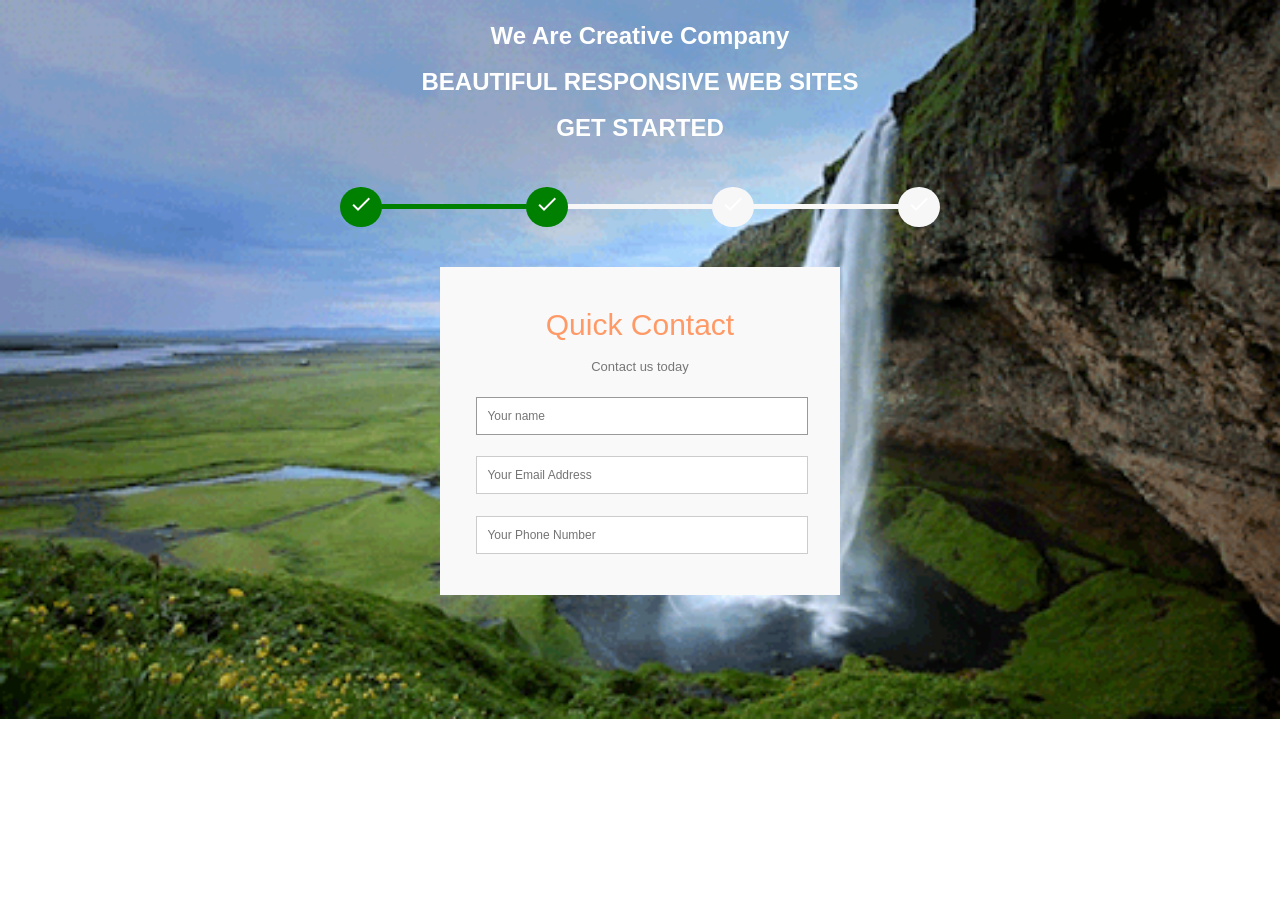
<file: website modified/index.html>
﻿<!DOCTYPE html>
<html>
<head>
    <title>Website Templates</title>
<meta charset="UTF-8">
<meta name="viewport" content="width=device-width, initial-scale=1">
    <link rel="stylesheet" href="stylesheet/form.css">
       <link rel="stylesheet" href="stylesheet/stylesheet.css">
<link rel="stylesheet" href="https://cdnjs.cloudflare.com/ajax/libs/font-awesome/4.3.0/css/font-awesome.min.css">
    <link href="https://fonts.googleapis.com/css?family=Raleway" rel="stylesheet">
<link href="https://fonts.googleapis.com/icon?family=Material+Icons" rel="stylesheet">
    </head>
<body>
    <!--  <video autoplay muted loop id="myVideo">
  <source src="backgroundVideo.mp4" type="video/mp4">
  Your browser does not support HTML5 video.
</video>--> 
  
   <!-- <video autoplay muted loop id="myVideo">
  <source src="Rockies%20GIF-original.mp4" type="video/mp4">
  Your browser does not support HTML5 video.
</video>-->
 <img  src="flowing-waterfall-cliff-green-nature-animated-gif.gif" width="100%" style="position: fixed;" >   
    
    <!-- Header -->
<header class="w3-container w3-padding w3-theme" style="background: rgba(0, 0, 0, 0.5); "> 
  <div class="w3-center">
  <h1 class="w3-xlarge w3-animate-bottom" style="font-family: 'Montserrat', sans-serif; font-size: 40px; font-weight: 700; color: #ffffff;">We Are Creative Company</h1>
  <h1 class="w3-xlarge w3-animate-bottom" style="font-family: 'Montserrat', sans-serif; font-size: 40px; font-weight: 700; color: #ffffff;">BEAUTIFUL RESPONSIVE WEB SITES</h1>
      <h1 class="w3-xlarge w3-animate-bottom" style="font-family: 'Montserrat', sans-serif; font-size: 40px; font-weight: 700; color: #ffffff;">GET STARTED</h1>

  </div>
</header>
    
       <ul id="progressbar">
    <li class="active">Account Setup</li>
    <li>Social Profiles</li>
    <li>Personal Details</li>
  </ul> 
    
     <div class="stages">
  <ul>
    <li class="step"><i class="material-icons" style="color:white;">check</i></li>
    <li class="pipe"></li>
    <li class="step active"><i class="material-icons" style="color:white;">check</i></li>
    <li class="pipe"></li>
    <li class="step"><i class="material-icons" style="color:white;">check</i></li>
     <li class="pipe"></li>
    <li class="step"><i class="material-icons" style="color:white;">check</i></li>
   
  </ul>
</div>
    
<div class="container">
  <form id="contact" action="form_validation.php" method="post">
    <h3>Quick Contact</h3>
    <h4>Contact us today</h4>
    <fieldset>
      <input placeholder="Your name" type="text" tabindex="1" required autofocus>
    </fieldset>
    <fieldset>
      <input placeholder="Your Email Address" type="email" tabindex="2" required>
    </fieldset>
    <fieldset>
      <input placeholder="Your Phone Number" type="tel" tabindex="3" required>
    </fieldset>
   <!-- <fieldset>
      <button name="submit" type="submit" id="contact-submit" data-submit="...Sending">Submit</button>
    </fieldset>-->
       
      
    <!--  <div class="w3-third tab">
  <div class="w3-card w3-container" style="min-height:20px">
  <h3>Gold</h3>
  <img src="images/gold.jpg" width="30%">
    <ul style="list-style-type: circle;font-family: 'Open Sans', sans-serif; font-size: 13px; font-weight: 400; color: #8f96a1;line-height: 30px;padding-top: 20px;padding-bottom: 20px;">
  <li>Lorem ipsum dolor sit amet, consectetur adipiscing elit.</li>
  <li>Lorem ipsum dolor sit amet, consectetur adipiscing elit.</li>
  <li>Lorem ipsum dolor sit amet, consectetur adipiscing elit.</li>
  <li>Lorem ipsum dolor sit amet, consectetur adipiscing elit.</li>
          </ul>
  </div>
</div>

<div class="w3-third">
  <div class="w3-card w3-container" style="min-height:20px">
  <h3>Platinum</h3>
  <img src="images/platinum-level.png" width="30%">
   <ul style="list-style-type: circle;font-family: 'Open Sans', sans-serif; font-size: 13px; font-weight: 400; color: #8f96a1;line-height: 30px;padding-top: 20px;padding-bottom: 20px;">
  <li>Lorem ipsum dolor sit amet, consectetur adipiscing elit.</li>
  <li>Lorem ipsum dolor sit amet, consectetur adipiscing elit.</li>
  <li>Lorem ipsum dolor sit amet, consectetur adipiscing elit.</li>
  <li>Lorem ipsum dolor sit amet, consectetur adipiscing elit.</li>
          </ul>
  </div>
</div>
</div>
  </div>
  <div class="tab">Birthday:
    <p><input placeholder="dd" oninput="this.className = ''" name="dd"></p>
    <p><input placeholder="mm" oninput="this.className = ''" name="nn"></p>
    <p><input placeholder="yyyy" oninput="this.className = ''" name="yyyy"></p>
  </div>
  <div class="tab">Login Info:
    <p><input placeholder="Username..." oninput="this.className = ''" name="uname"></p>
    <p><input placeholder="Password..." oninput="this.className = ''" name="pword" type="password"></p>
  </div>
  <div style="overflow:auto;">
    <div style="float:right;">
      <button type="button" id="prevBtn" onclick="nextPrev(-1)">Previous</button>
      <button type="button" id="nextBtn" onclick="nextPrev(1)">Next</button>
    </div>
  </div>-->

  </form>
    </div>

</body>
</html>
</file>
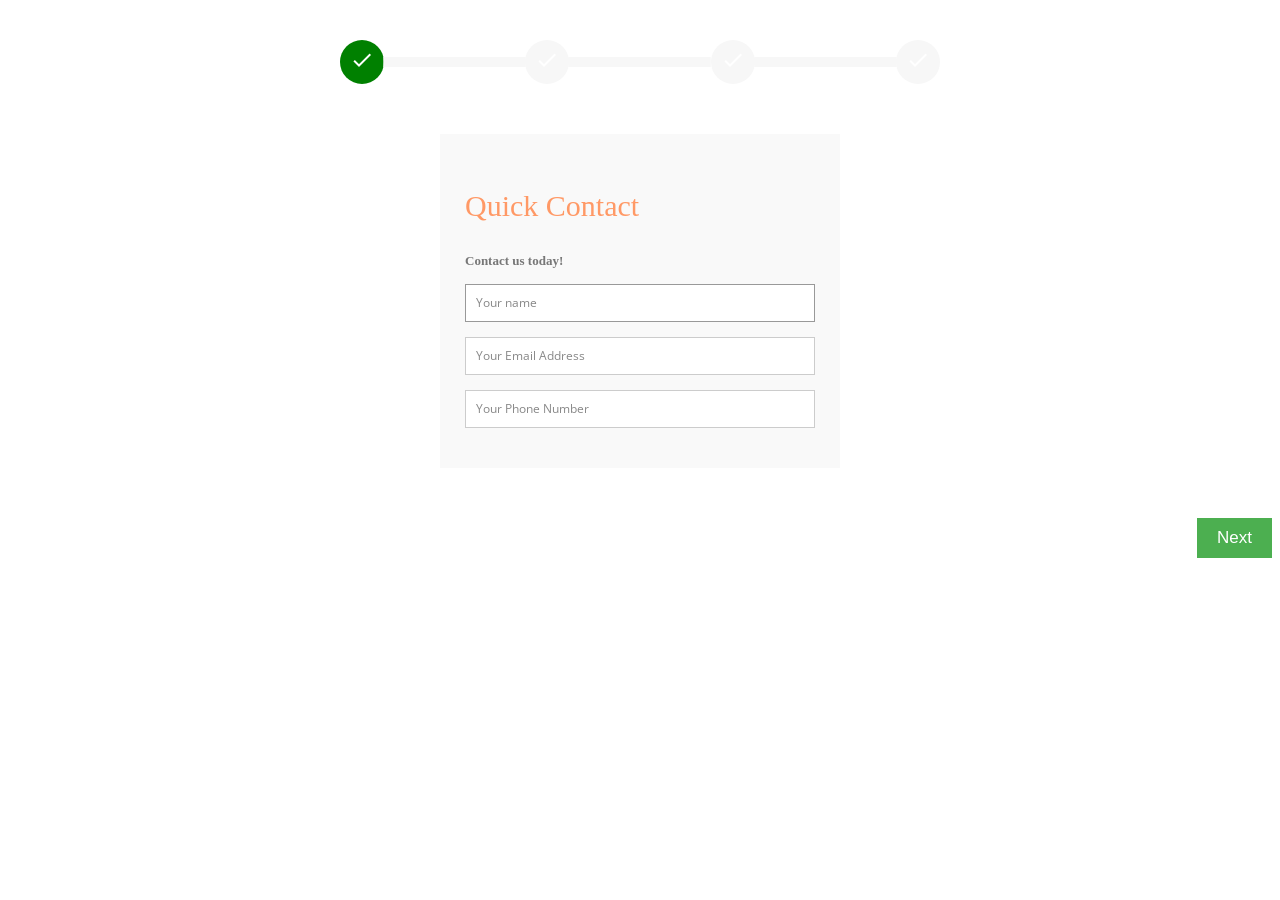
<file: website template/index.html>
<!DOCTYPE html>
<html>
    <head>
    <title>Website Templates</title>   
        <meta charset="utf-8">
<meta name="viewport" content="width=device-width, initial-scale=1.0">
<link href="https://fonts.googleapis.com/icon?family=Material+Icons" rel="stylesheet">
<link rel="stylesheet" href="stylesheet/multi.css">
    </head>
<body>
   <!-- Circles which indicates the steps of the form: -->
  <div class="stages">
   <ul>
    <li class="step"><i class="material-icons" style="color:white;">check</i></li>
    <li class="pipe"></li>
    <li class="step active"><i class="material-icons" style="color:white;">check</i></li>
    <li class="pipe"></li>
    <li class="step"><i class="material-icons" style="color:white;">check</i></li>
     <li class="pipe"></li>
    <li class="step"><i class="material-icons" style="color:white;">check</i></li>
  </ul>
  </div>
<div class="container"> 
     <form id="contact" class="tab"  method="post">
    <h3>Quick Contact</h3>
    <h4>Contact us today!</h4>
  <!-- One "tab" for each step in the form: -->
      <fieldset>
      <input placeholder="Your name" type="text" name="name"  autofocus>
    </fieldset>
    <fieldset>
      <input placeholder="Your Email Address" type="text" name="email" >
    </fieldset>
    <fieldset>
      <input placeholder="Your Phone Number" type="text" name="phone" >
    </fieldset>
    </form>
    </div>
      <div class="row w3-center w3-margin-top tab">
<div class="column" >
  <div class="w3-card w3-container" style="min-height:20px">
  <h3>SLIVER</h3>
  <img src="images/silver.jpg" width="30%">
       <ul style="list-style-type: circle;font-family: 'Open Sans', sans-serif; font-size: 13px; font-weight: 400; color: #8f96a1;line-height: 30px;padding-top: 20px;padding-bottom: 20px;">
  <li>Lorem ipsum dolor sit amet, consectetur adipiscing elit.</li>
  <li>Lorem ipsum dolor sit amet, consectetur adipiscing elit.</li>
  <li>Lorem ipsum dolor sit amet, consectetur adipiscing elit.</li>
  <li>Lorem ipsum dolor sit amet, consectetur adipiscing elit.</li>
          </ul>
  </div>
</div>
<div class="column">
  <div class="w3-card w3-container" style="min-height:20px">
  <h3>Gold</h3>
  <img src="images/gold.jpg" width="30%">
    <ul style="list-style-type: circle;font-family: 'Open Sans', sans-serif; font-size: 13px; font-weight: 400; color: #8f96a1;line-height: 30px;padding-top: 20px;padding-bottom: 20px;">
  <li>Lorem ipsum dolor sit amet, consectetur adipiscing elit.</li>
  <li>Lorem ipsum dolor sit amet, consectetur adipiscing elit.</li>
  <li>Lorem ipsum dolor sit amet, consectetur adipiscing elit.</li>
  <li>Lorem ipsum dolor sit amet, consectetur adipiscing elit.</li>
          </ul>
  </div>
</div>

<div class="column">
  <div class="w3-card w3-container" style="min-height:20px">
  <h3>Platinum</h3>
  <img src="images/platinum-level.png" width="30%">
   <ul style="list-style-type: circle;font-family: 'Open Sans', sans-serif; font-size: 13px; font-weight: 400; color: #8f96a1;line-height: 30px;padding-top: 20px;padding-bottom: 20px;">
  <li>Lorem ipsum dolor sit amet, consectetur adipiscing elit.</li>
  <li>Lorem ipsum dolor sit amet, consectetur adipiscing elit.</li>
  <li>Lorem ipsum dolor sit amet, consectetur adipiscing elit.</li>
  <li>Lorem ipsum dolor sit amet, consectetur adipiscing elit.</li>
          </ul>
  </div>
</div>
</div>
  <div class="tab">Birthday:
    <p><input placeholder="dd" oninput="this.className = ''" name="dd"></p>
    <p><input placeholder="mm" oninput="this.className = ''" name="nn"></p>
    <p><input placeholder="yyyy" oninput="this.className = ''" name="yyyy"></p>
  </div>
  <div class="tab">Login Info:
    <p><input placeholder="Username..." oninput="this.className = ''" name="uname"></p>
    <p><input placeholder="Password..." oninput="this.className = ''" name="pword" type="password"></p>
  </div>
  <div style="overflow:auto;">
    <div style="float:right;">
      <button type="button" id="prevBtn" onclick="nextPrev(-1)">Previous</button>
      <button type="submit" id="nextBtn" name="next" onclick="nextPrev(1)">Next</button>
    </div>
  </div>  

<script>
var currentTab = 0; // Current tab is set to be the first tab (0)
showTab(currentTab); // Display the crurrent tab

function showTab(n) {
  // This function will display the specified tab of the form...
  var x = document.getElementsByClassName("tab");
  x[n].style.display = "block";
  //... and fix the Previous/Next buttons:
  if (n == 0) {
    document.getElementById("prevBtn").style.display = "none";
  } else {
    document.getElementById("prevBtn").style.display = "inline";
  }
  if (n == (x.length - 1)) {
    document.getElementById("nextBtn").innerHTML = "Submit";
  } else {
    document.getElementById("nextBtn").innerHTML = "Next";
  }
  //... and run a function that will display the correct step indicator:
  fixStepIndicator(n)
}

function nextPrev(n) {
  // This function will figure out which tab to display
  var x = document.getElementsByClassName("tab");
  // Exit the function if any field in the current tab is invalid:
  if (n == 1 && !validateForm()) return false;
  // Hide the current tab:
  x[currentTab].style.display = "none";
  // Increase or decrease the current tab by 1:
  currentTab = currentTab + n;
  // if you have reached the end of the form...
  if (currentTab >= x.length) {
    // ... the form gets submitted:
    document.getElementById("regForm").submit();
    return false;
  }
  // Otherwise, display the correct tab:
  showTab(currentTab);
}

function validateForm() {
  // This function deals with validation of the form fields
  var x, y, i, valid = true;
  x = document.getElementsByClassName("tab");
  y = x[currentTab].getElementsByTagName("input");
  // A loop that checks every input field in the current tab:
  for (i = 0; i < y.length; i++) {
    // If a field is empty...
    if (y[i].value == "") {
      // add an "invalid" class to the field:
      y[i].className += " invalid";
      // and set the current valid status to false
      valid = false;
    }
  }
  // If the valid status is true, mark the step as finished and valid:
  if (valid) {
    document.getElementsByClassName("step")[currentTab].className += " finish";
  }
  return valid; // return the valid status
}

function fixStepIndicator(n) {
  // This function removes the "active" class of all steps...
  var i, x = document.getElementsByClassName("step");
  for (i = 0; i < x.length; i++) {
    x[i].className = x[i].className.replace(" active", "");
  }
  //... and adds the "active" class on the current step:
  x[n].className += " active";
}
</script>
    </body>
</html>
</file>
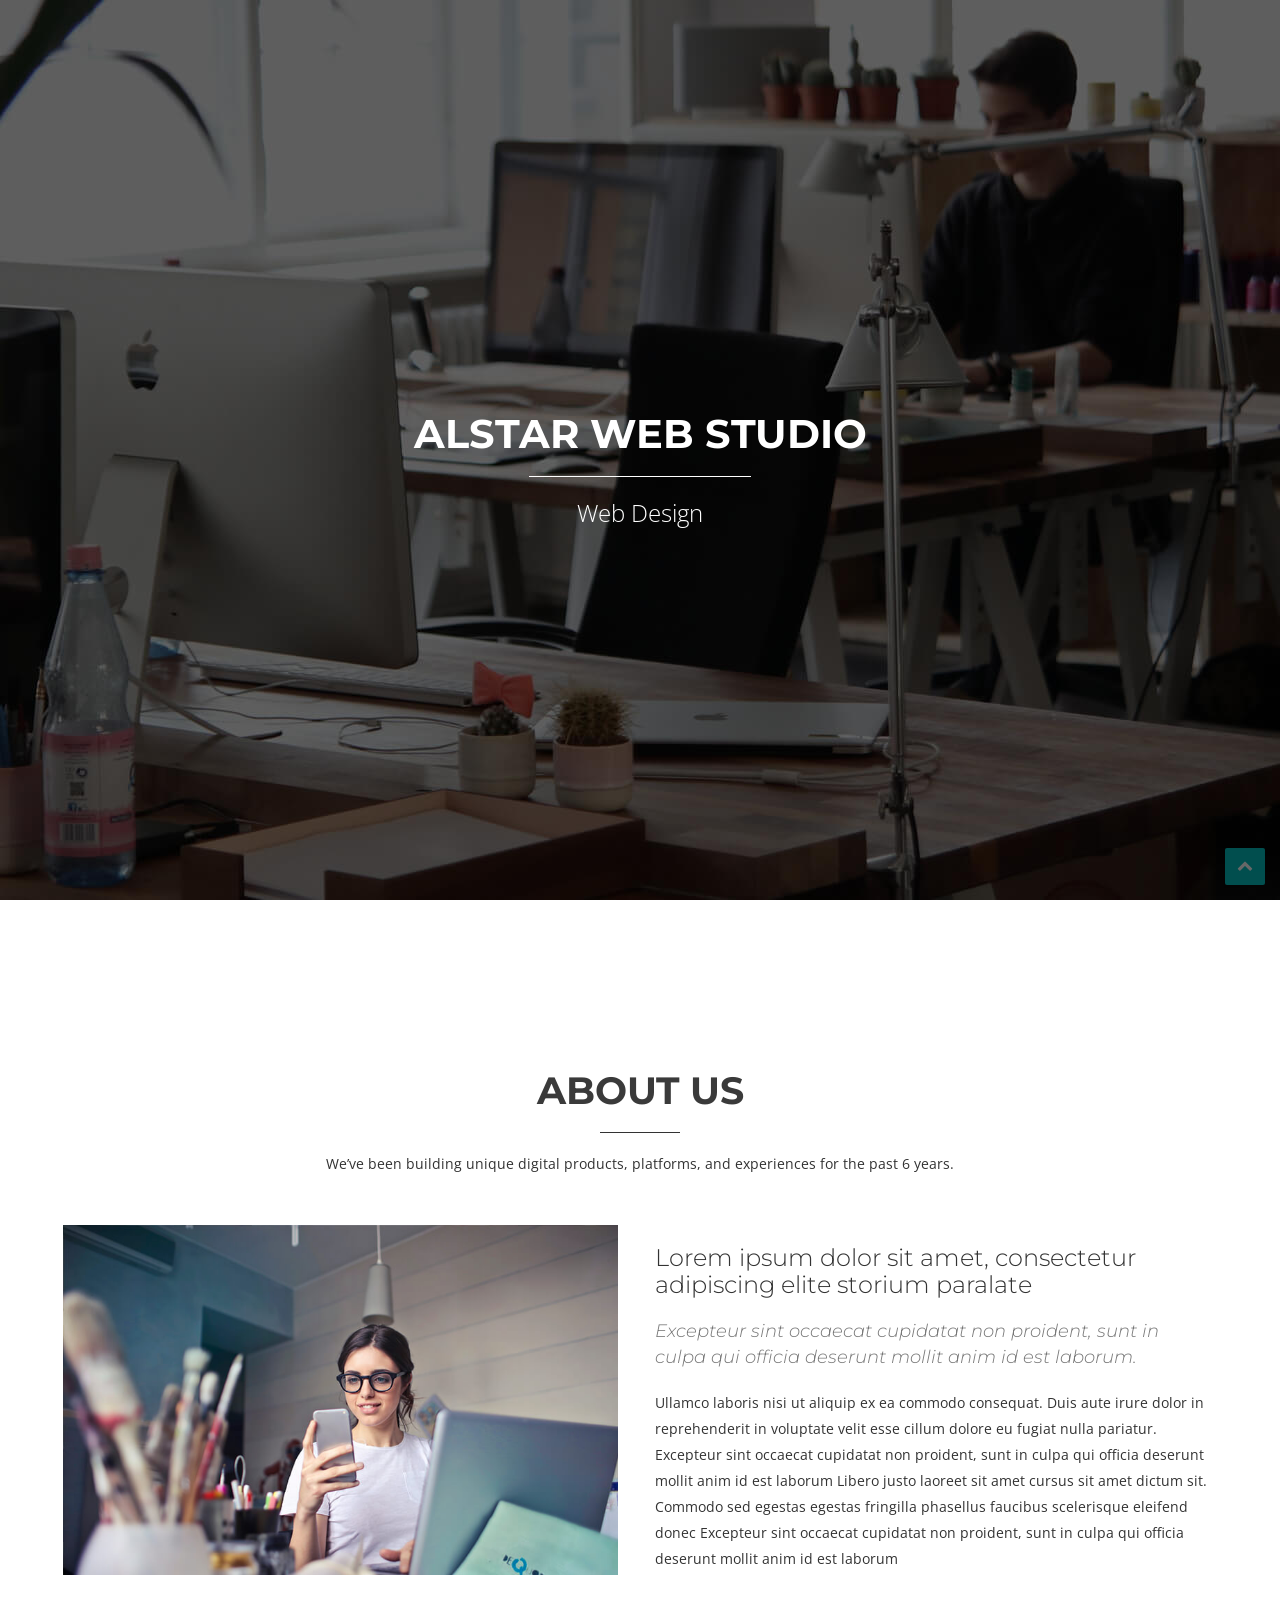
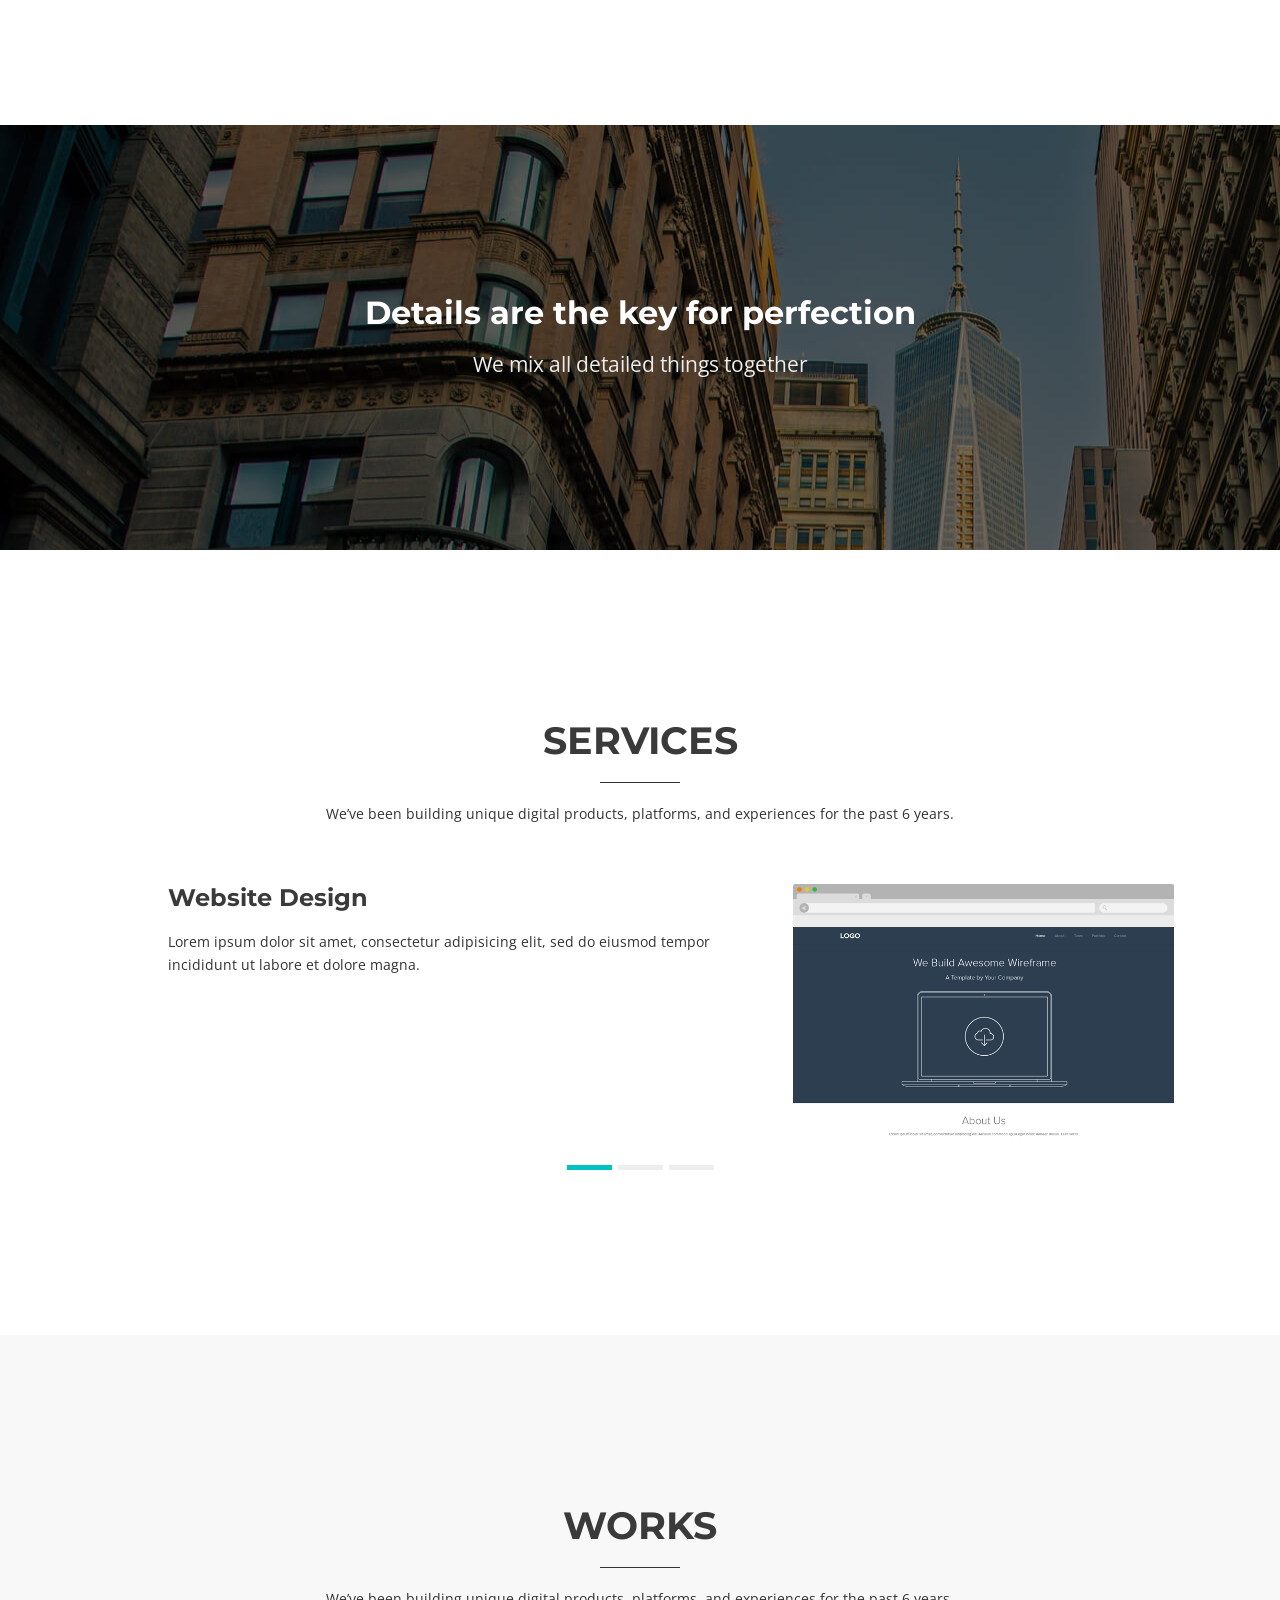
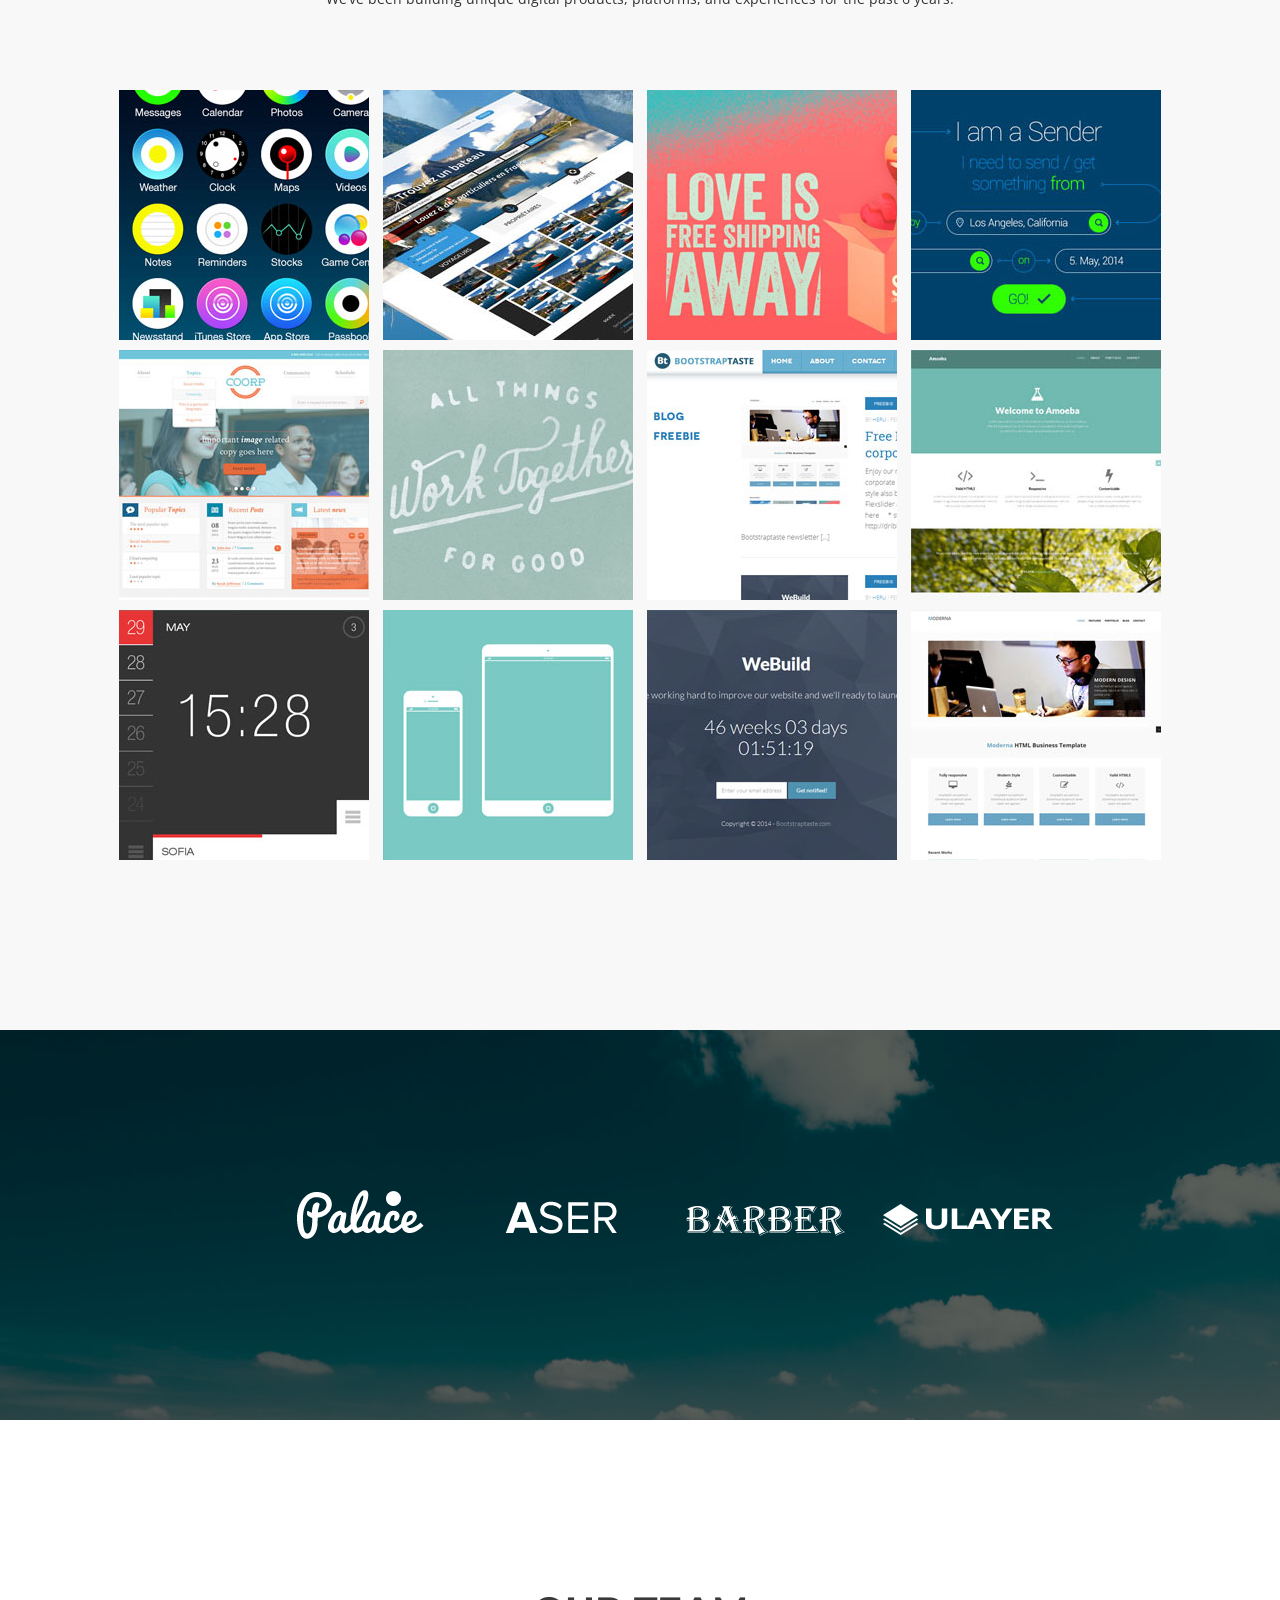
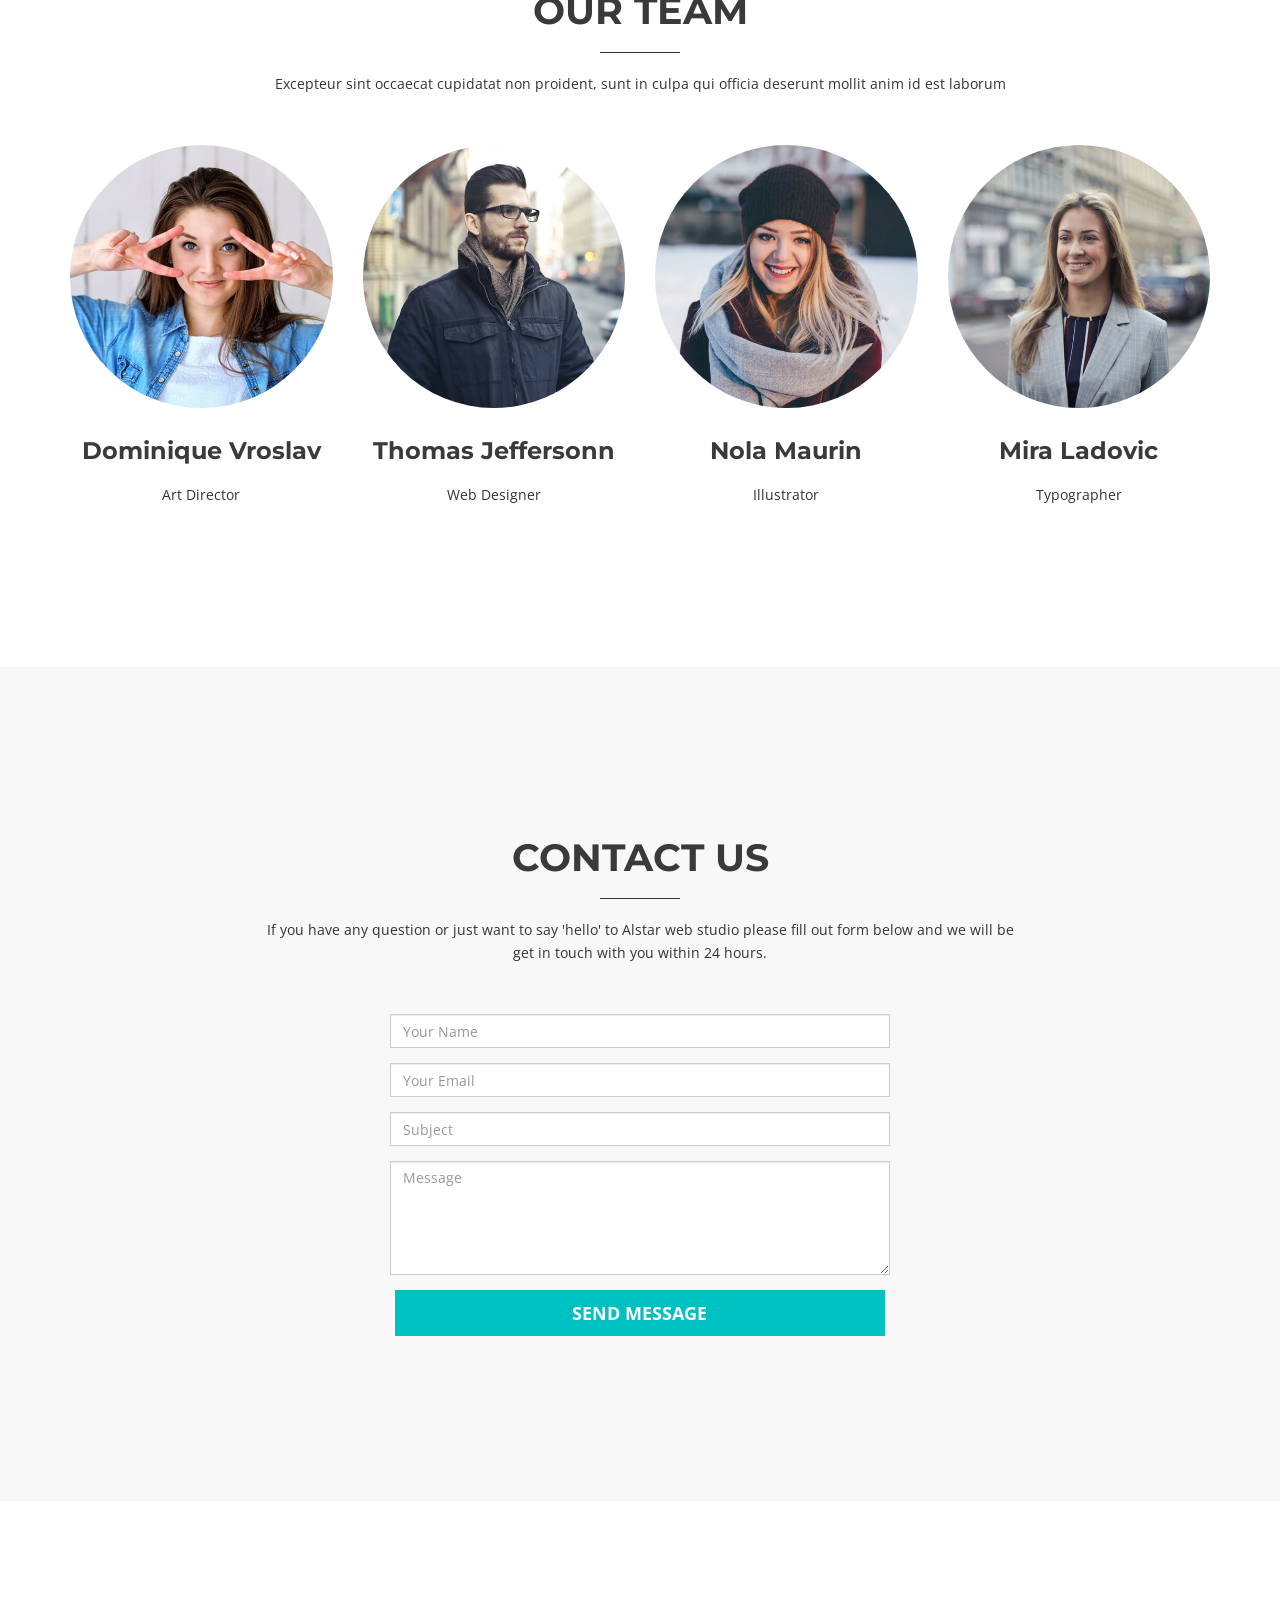
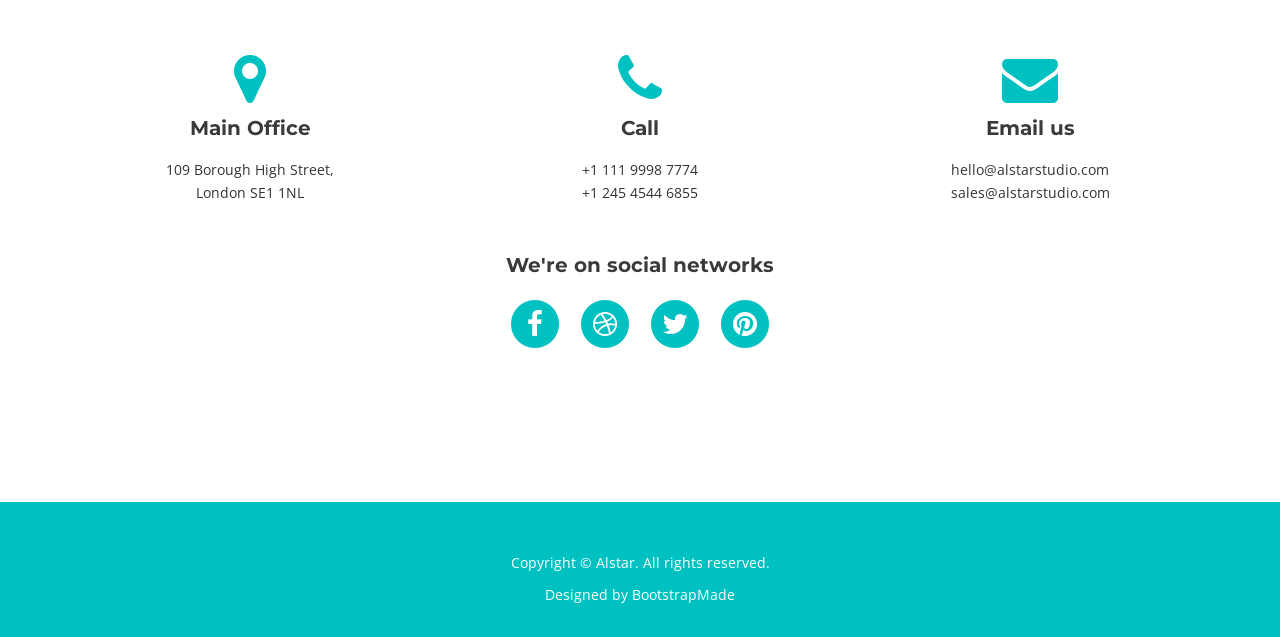
<file: Alstar/Alstar/index.html>
<!DOCTYPE html>
<html>

<head>
  <title>Alstar - Bootstrap one page parallax template</title>
  <meta charset="utf-8" />
  <meta content="width=device-width, initial-scale=1, maximum-scale=1, user-scalable=no" name="viewport">
  <!-- css -->
  <link href="https://fonts.googleapis.com/css?family=Montserrat:400,700|Open+Sans:400,300,700,800" rel="stylesheet" media="screen">

  <link href="css/bootstrap.min.css" rel="stylesheet" media="screen">
  <link href="css/style.css" rel="stylesheet" media="screen">
  <link href="color/default.css" rel="stylesheet" media="screen">

  <!-- =======================================================
    Theme Name: Alstar
    Theme URL: https://bootstrapmade.com/alstar-free-parallax-bootstrap-template/
    Author: BootstrapMade.com
    Author URL: https://bootstrapmade.com
  ======================================================= -->
</head>

<body>

  <!-- Navigation -->
  <nav class="navbar navbar-default" role="navigation">
    <div class="container">
      <div class="navbar-header">
        <button type="button" class="navbar-toggle" data-toggle="collapse" data-target=".navbar-ex1-collapse">
          <span class="sr-only">Toggle nav</span>
          <span class="icon-bar"></span>
          <span class="icon-bar"></span>
          <span class="icon-bar"></span>
        </button>

        <!-- Logo text or image -->
        <a class="navbar-brand" href="index.html">Alstar</a>

      </div>
      <div class="navigation collapse navbar-collapse navbar-ex1-collapse">
        <ul class="nav navbar-nav">
          <li class="current"><a href="#intro">Home</a></li>
          <li><a href="#about">About</a></li>
          <li><a href="#services">Service</a></li>
          <li><a href="#portfolio">Works</a></li>
          <li><a href="#team">Team</a></li>
          <li><a href="#contact">Contact</a></li>
        </ul>
      </div>
    </div>
  </nav>

  <!-- intro area -->
  <div id="intro">
    <div class="intro-text">
      <div class="container">
        <div class="col-md-12">
          <div id="rotator">
            <h1><span class="1strotate">Alstar web studio, Design for life, Creativity and technology</span></h1>
            <div class="line-spacer"></div>
            <p><span class="2ndrotate">Web Design, Brand Identity, Promotion</span></p>
          </div>
        </div>
      </div>
    </div>
  </div>

  <!-- About -->
  <section id="about" class="home-section bg-white">
    <div class="container">
      <div class="row">
        <div class="col-md-offset-2 col-md-8">
          <div class="section-heading">
            <h2>About us</h2>
            <div class="heading-line"></div>
            <p>We’ve been building unique digital products, platforms, and experiences for the past 6 years.</p>
          </div>
        </div>
      </div>
      <div class="row wow fadeInUp">
        <div class="col-md-6 about-img">
          <img src="img/about-img.jpg" alt="">
        </div>

        <div class="col-md-6 content">
          <h2>Lorem ipsum dolor sit amet, consectetur adipiscing elite storium paralate</h2>
          <h3>Excepteur sint occaecat cupidatat non proident, sunt in culpa qui officia deserunt mollit anim id est laborum.</h3>
          <p>
            Ullamco laboris nisi ut aliquip ex ea commodo consequat. Duis aute irure dolor in reprehenderit in voluptate velit esse cillum dolore eu fugiat nulla pariatur. Excepteur sint occaecat cupidatat non proident, sunt in culpa qui officia deserunt mollit anim id est laborum Libero justo laoreet sit amet cursus sit amet dictum sit. Commodo sed egestas egestas fringilla phasellus faucibus scelerisque eleifend donec Excepteur sint occaecat cupidatat non proident, sunt in culpa qui officia deserunt mollit anim id est laborum
          </p>
        </div>
      </div>
    </div>
  </section>

  <!-- Parallax 1 -->
  <section id="parallax1" class="home-section parallax" data-stellar-background-ratio="0.5">
    <div class="container">
      <div class="row">
        <div class="col-md-12">
          <div class="color-light">
            <h2 class="wow bounceInDown" data-wow-delay="0.5s">Details are the key for perfection</h2>
            <p class="lead wow bounceInUp" data-wow-delay="1s">We mix all detailed things together</p>
          </div>
        </div>
      </div>
    </div>
  </section>

  <!-- Services -->
  <section id="services" class="home-section bg-white">
    <div class="container">
      <div class="row">
        <div class="col-md-offset-2 col-md-8">
          <div class="section-heading">
            <h2>Services</h2>
            <div class="heading-line"></div>
            <p>We’ve been building unique digital products, platforms, and experiences for the past 6 years.</p>
          </div>
        </div>
      </div>
      <div class="row">
        <div class="col-md-12">
          <div id="carousel-service" class="service carousel slide">

            <!-- slides -->
            <div class="carousel-inner">
              <div class="item active">
                <div class="row">
                  <div class="col-sm-12 col-md-offset-1 col-md-6">
                    <div class="wow bounceInLeft">
                      <h4>Website Design</h4>
                      <p>Lorem ipsum dolor sit amet, consectetur adipisicing elit, sed do eiusmod tempor incididunt ut labore et dolore magna.</p>
                    </div>
                  </div>
                  <div class="col-sm-12 col-md-5">
                    <div class="screenshot wow bounceInRight">
                      <img src="img/screenshots/1.png" class="img-responsive" alt="" />
                    </div>
                  </div>
                </div>
              </div>
              <div class="item">
                <div class="row">
                  <div class="col-sm-12 col-md-offset-1 col-md-6">
                    <div class="wow bounceInLeft">
                      <h4>Brand Identity</h4>
                      <p>Lorem ipsum dolor sit amet, consectetur adipisicing elit, sed do eiusmod tempor incididunt ut labore et dolore magna.</p>
                    </div>
                  </div>
                  <div class="col-sm-12 col-md-5">
                    <div class="screenshot wow bounceInRight">
                      <img src="img/screenshots/2.png" class="img-responsive" alt="" />
                    </div>
                  </div>
                </div>
              </div>
              <div class="item">
                <div class="row">
                  <div class="col-sm-12 col-md-offset-1 col-md-6">
                    <div class="wow bounceInLeft">
                      <h4>Web & Mobile Apps</h4>
                      <p>Lorem ipsum dolor sit amet, consectetur adipisicing elit, sed do eiusmod tempor incididunt ut labore et dolore magna.</p>
                    </div>
                  </div>
                  <div class="col-sm-12 col-md-5">
                    <div class="screenshot wow bounceInRight">
                      <img src="img/screenshots/3.png" class="img-responsive" alt="" />
                    </div>
                  </div>
                </div>
              </div>
            </div>

            <!-- Indicators -->
            <ol class="carousel-indicators">
              <li data-target="#carousel-service" data-slide-to="0" class="active"></li>
              <li data-target="#carousel-service" data-slide-to="1"></li>
              <li data-target="#carousel-service" data-slide-to="2"></li>
            </ol>
          </div>
        </div>
      </div>
    </div>
  </section>

  <!-- Works -->
  <section id="portfolio" class="home-section bg-gray">
    <div class="container">
      <div class="row">
        <div class="col-md-offset-2 col-md-8">
          <div class="section-heading">
            <h2>Works</h2>
            <div class="heading-line"></div>
            <p>We’ve been building unique digital products, platforms, and experiences for the past 6 years.</p>
          </div>
        </div>
      </div>
      <div class="row">
        <div class="col-lg-12">

          <ul id="og-grid" class="og-grid">
            <li>
              <a href="#" data-largesrc="img/works/1.jpg" data-title="Portfolio title" data-description="Duo te dico volutpat, unum elit oblique per id. Ne duo mollis sapientem intellegebat. Per at augue vidisse percipit, pri vocibus assueverit interesset ut, no dolore luptatum incorrupte nec. In mentitum forensibus nec, nibh eripuit ut pri, tale illud voluptatum ut sea. Sed oratio repudiare ei, cum an magna labitur, eu atqui augue mei. Pri consul detracto eu, solet nusquam accusam ex vim, an movet interesset necessitatibus mea.">
								<img src="img/works/thumbs/1.jpg" alt=""/>
							</a>
            </li>
            <li>
              <a href="#" data-largesrc="img/works/2.jpg" data-title="Portfolio title" data-description="Mea an eros periculis dignissim, quo mollis nostrum elaboraret et. Id quem perfecto mel, no etiam perfecto qui. No nisl legere recusabo nam, ius an tale pericula evertitur, dicat phaedrum qui in. Usu numquam legendos in, voluptaria sadipscing ut vel. Eu eum mandamus volutpat gubergren, eos ad detracto nominati, ne eum idque elitr aliquam.">
								<img src="img/works/thumbs/2.jpg" alt=""/>
							</a>
            </li>
            <li>
              <a href="#" data-largesrc="img/works/3.jpg" data-title="Portfolio title" data-description="Vim ad persecuti appellantur. Eam ignota deterruisset eu, in omnis fierent convenire sed. Ne nulla veritus vel, liber euripidis in eos. Postea comprehensam vis in, detracto deseruisse mei ea. Ex sadipscing deterruisset concludaturque quo.">
								<img src="img/works/thumbs/3.jpg" alt="img01"/>
							</a>
            </li>
            <li>
              <a href="#" data-largesrc="img/works/4.jpg" data-title="Portfolio title" data-description="In mentitum forensibus nec, nibh eripuit ut pri, tale illud voluptatum ut sea. Sed oratio repudiare ei, cum an magna labitur, eu atqui augue mei. Pri consul detracto eu, solet nusquam accusam ex vim, an movet interesset necessitatibus mea.">
								<img src="img/works/thumbs/4.jpg" alt="img01"/>
							</a>
            </li>
            <li>
              <a href="#" data-largesrc="img/works/5.jpg" data-title="Portfolio title" data-description="Duo te dico volutpat, unum elit oblique per id. Ne duo mollis sapientem intellegebat. Per at augue vidisse percipit, pri vocibus assueverit interesset ut, no dolore luptatum incorrupte nec. In mentitum forensibus nec, nibh eripuit ut pri, tale illud voluptatum ut sea">
								<img src="img/works/thumbs/5.jpg" alt="img01"/>
							</a>
            </li>
            <li>
              <a href="#" data-largesrc="img/works/6.jpg" data-title="Portfolio title" data-description="Id elit saepe pro. In atomorum constituam definitionem quo, at torquatos sadipscing eum, ut eum wisi meis mentitum. Probo feugiat ea duo. An usu platonem instructior, qui dolores inciderint ad. Te elit essent mea, vim ne atqui legimus invenire, ad dolor vitae sea.">
								<img src="img/works/thumbs/6.jpg" alt="img01"/>
							</a>
            </li>
            <li>
              <a href="#" data-largesrc="img/works/7.jpg" data-title="Portfolio title" data-description="Duo te dico volutpat, unum elit oblique per id. Ne duo mollis sapientem intellegebat. Per at augue vidisse percipit, pri vocibus assueverit interesset ut, no dolore luptatum incorrupte nec. In mentitum forensibus nec, nibh eripuit ut pri, tale illud voluptatum ut sea. Sed oratio repudiare ei, cum an magna labitur, eu atqui augue mei.">
								<img src="img/works/thumbs/7.jpg" alt="img01"/>
							</a>
            </li>
            <li>
              <a href="#" data-largesrc="img/works/8.jpg" data-title="Portfolio title" data-description="No nisl legere recusabo nam, ius an tale pericula evertitur, dicat phaedrum qui in. Usu numquam legendos in, voluptaria sadipscing ut vel. Eu eum mandamus volutpat gubergren, eos ad detracto nominati, ne eum idque elitr aliquam.">
								<img src="img/works/thumbs/8.jpg" alt="img01"/>
							</a>
            </li>
            <li>
              <a href="#" data-largesrc="img/works/9.jpg" data-title="Portfolio title" data-description="Lorem ipsum dolor sit amet, ex pri quod ferri fastidii. Mazim philosophia eum ad, facilisis laboramus te est. Eam magna fabellas ut. Ne vis diceret accumsan salutandi, pro in impedit accusamus dissentias, ut nonumy eloquentiam ius.">
								<img src="img/works/thumbs/9.jpg" alt="img01"/>
							</a>
            </li>
            <li>
              <a href="#" data-largesrc="img/works/10.jpg" data-title="Portfolio title" data-description="Duo te dico volutpat, unum elit oblique per id. Ne duo mollis sapientem intellegebat. Per at augue vidisse percipit, pri vocibus assueverit interesset ut, no dolore luptatum incorrupte nec. In mentitum forensibus nec, nibh eripuit ut pri, tale illud voluptatum ut sea. Sed oratio repudiare ei, cum an magna labitur, eu atqui augue mei. Pri consul detracto eu, solet nusquam accusam ex vim.">
								<img src="img/works/thumbs/10.jpg" alt="img01"/>
							</a>
            </li>
            <li>
              <a href="#" data-largesrc="img/works/11.jpg" data-title="Portfolio title" data-description="Vim ad persecuti appellantur. Eam ignota deterruisset eu, in omnis fierent convenire sed. Ne nulla veritus vel, liber euripidis in eos. Postea comprehensam vis in, detracto deseruisse mei ea. Ex sadipscing deterruisset concludaturque quo.">
								<img src="img/works/thumbs/11.jpg" alt="img01"/>
							</a>
            </li>
            <li>
              <a href="#" data-largesrc="img/works/12.jpg" data-title="Portfolio title" data-description="Mea an eros periculis dignissim, quo mollis nostrum elaboraret et. Id quem perfecto mel, no etiam perfecto qui. No nisl legere recusabo nam, ius an tale pericula evertitur, dicat phaedrum qui in. Usu numquam legendos in, voluptaria sadipscing ut vel. Eu eum mandamus volutpat gubergren, eos ad detracto nominati, ne eum idque elitr aliquam.">
								<img src="img/works/thumbs/12.jpg" alt="img01"/>
							</a>
            </li>
          </ul>

        </div>
      </div>
    </div>
  </section>

  <!-- Parallax 2 -->
  <section id="parallax2" class="home-section parallax" data-stellar-background-ratio="0.5">
    <div class="container">
      <div class="row">
        <div class="col-md-12">
          <ul class="clients">
            <li class="wow fadeInDown" data-wow-delay="0.3s"><a href="#"><img src="img/clients/1.png" alt="" /></a></li>
            <li class="wow fadeInDown" data-wow-delay="0.6s"><a href="#"><img src="img/clients/2.png" alt="" /></a></li>
            <li class="wow fadeInDown" data-wow-delay="0.9s"><a href="#"><img src="img/clients/3.png" alt="" /></a></li>
            <li class="wow fadeInDown" data-wow-delay="1.1s"><a href="#"><img src="img/clients/4.png" alt="" /></a></li>
          </ul>
        </div>
      </div>
    </div>
  </section>

  <!-- Team -->
  <section id="team" class="home-section bg-white">
    <div class="container">
      <div class="row">
        <div class="col-md-offset-2 col-md-8">
          <div class="section-heading">
            <h2>Our Team</h2>
            <div class="heading-line"></div>
            <p>Excepteur sint occaecat cupidatat non proident, sunt in culpa qui officia deserunt mollit anim id est laborum</p>
          </div>
        </div>
      </div>
      <div class="row">
        <div class="col-xs-12 col-sm-3 col-md-3 col-lg-3">
          <div class="box-team wow bounceInUp" data-wow-delay="0.1s">
            <img src="img/team/1.jpg" alt="" class="img-circle img-responsive" />
            <h4>Dominique Vroslav</h4>
            <p>Art Director</p>
          </div>
        </div>
        <div class="col-xs-12 col-sm-3 col-md-3 col-lg-3" data-wow-delay="0.3s">
          <div class="box-team wow bounceInUp">
            <img src="img/team/2.jpg" alt="" class="img-circle img-responsive" />
            <h4>Thomas Jeffersonn</h4>
            <p>Web Designer</p>
          </div>
        </div>
        <div class="col-xs-12 col-sm-3 col-md-3 col-lg-3" data-wow-delay="0.5s">
          <div class="box-team wow bounceInUp">
            <img src="img/team/3.jpg" alt="" class="img-circle img-responsive" />
            <h4>Nola Maurin</h4>
            <p>Illustrator</p>
          </div>
        </div>
        <div class="col-xs-12 col-sm-3 col-md-3 col-lg-3" data-wow-delay="0.7s">
          <div class="box-team wow bounceInUp">
            <img src="img/team/4.jpg" alt="" class="img-circle img-responsive" />
            <h4>Mira Ladovic</h4>
            <p>Typographer</p>
          </div>
        </div>
      </div>
    </div>
  </section>

  <!-- Contact -->
  <section id="contact" class="home-section bg-gray">
    <div class="container">
      <div class="row">
        <div class="col-md-offset-2 col-md-8">
          <div class="section-heading">
            <h2>Contact us</h2>
            <div class="heading-line"></div>
            <p>If you have any question or just want to say 'hello' to Alstar web studio please fill out form below and we will be get in touch with you within 24 hours. </p>
          </div>
        </div>
      </div>

      <div class="row">
        <div class="col-md-offset-2 col-md-8">
          <div id="sendmessage">Your message has been sent. Thank you!</div>
          <div id="errormessage"></div>

          <form action="" method="post" class="form-horizontal contactForm" role="form">
            <div class="col-md-offset-2 col-md-8">
              <div class="form-group">
                <input type="text" name="name" class="form-control" id="name" placeholder="Your Name" data-rule="minlen:4" data-msg="Please enter at least 4 chars" />
                <div class="validation"></div>
              </div>
            </div>

            <div class="col-md-offset-2 col-md-8">
              <div class="form-group">
                <input type="email" class="form-control" name="email" id="email" placeholder="Your Email" data-rule="email" data-msg="Please enter a valid email" />
                <div class="validation"></div>
              </div>
            </div>

            <div class="col-md-offset-2 col-md-8">
              <div class="form-group">
                <input type="text" class="form-control" name="subject" id="subject" placeholder="Subject" data-rule="minlen:4" data-msg="Please enter at least 8 chars of subject" />
                <div class="validation"></div>
              </div>
            </div>

            <div class="col-md-offset-2 col-md-8">
              <div class="form-group">
                <textarea class="form-control" name="message" rows="5" data-rule="required" data-msg="Please write something for us" placeholder="Message"></textarea>
                <div class="validation"></div>
              </div>
            </div>
            <div class="form-group">
              <div class="col-md-offset-2 col-md-8">
                <button type="submit" class="btn btn-theme btn-lg btn-block">Send message</button>
              </div>
            </div>
          </form>

        </div>
      </div>

    </div>
  </section>

  <!-- Bottom widget -->
  <section id="bottom-widget" class="home-section bg-white">
    <div class="container">
      <div class="row">
        <div class="col-md-4">
          <div class="contact-widget wow bounceInLeft">
            <i class="fa fa-map-marker fa-4x"></i>
            <h5>Main Office</h5>
            <p>
              109 Borough High Street,<br />London SE1 1NL
            </p>
          </div>
        </div>
        <div class="col-md-4">
          <div class="contact-widget wow bounceInUp">
            <i class="fa fa-phone fa-4x"></i>
            <h5>Call</h5>
            <p>
              +1 111 9998 7774<br> +1 245 4544 6855

            </p>
          </div>
        </div>
        <div class="col-md-4">
          <div class="contact-widget wow bounceInRight">
            <i class="fa fa-envelope fa-4x"></i>
            <h5>Email us</h5>
            <p>
              hello@alstarstudio.com<br />sales@alstarstudio.com
            </p>
          </div>
        </div>
      </div>
      <div class="row mar-top30">
        <div class="col-md-12">
          <h5>We're on social networks</h5>
          <ul class="social-network">
            <li><a href="#">
						<span class="fa-stack fa-2x">
							<i class="fa fa-circle fa-stack-2x"></i>
							<i class="fa fa-facebook fa-stack-1x fa-inverse"></i>
						</span></a>
            </li>
            <li><a href="#">
						<span class="fa-stack fa-2x">
							<i class="fa fa-circle fa-stack-2x"></i>
							<i class="fa fa-dribbble fa-stack-1x fa-inverse"></i>
						</span></a>
            </li>
            <li><a href="#">
						<span class="fa-stack fa-2x">
							<i class="fa fa-circle fa-stack-2x"></i>
							<i class="fa fa-twitter fa-stack-1x fa-inverse"></i>
						</span></a>
            </li>
            <li><a href="#">
						<span class="fa-stack fa-2x">
							<i class="fa fa-circle fa-stack-2x"></i>
							<i class="fa fa-pinterest fa-stack-1x fa-inverse"></i>
						</span></a>
            </li>
          </ul>
        </div>
      </div>
    </div>
  </section>

  <!-- Footer -->
  <footer>
    <div class="container">
      <div class="row">
        <div class="col-md-12">
          <p>Copyright &copy; Alstar. All rights reserved.</p>
          <div class="credits">
            <!--
              All the links in the footer should remain intact.
              You can delete the links only if you purchased the pro version.
              Licensing information: https://bootstrapmade.com/license/
              Purchase the pro version with working PHP/AJAX contact form: https://bootstrapmade.com/buy/?theme=Alstar
            -->
            Designed by <a href="https://bootstrapmade.com/">BootstrapMade</a>
          </div>
        </div>
      </div>
    </div>
  </footer>

  <a href="#" class="back-to-top"><i class="fa fa-chevron-up"></i></a>

  <!-- js -->
  <script src="js/jquery.js"></script>
  <script src="js/bootstrap.min.js"></script>
  <script src="js/wow.min.js"></script>
  <script src="js/mb.bgndGallery.js"></script>
  <script src="js/mb.bgndGallery.effects.js"></script>
  <script src="js/jquery.simple-text-rotator.min.js"></script>
  <script src="js/jquery.scrollTo.min.js"></script>
  <script src="js/jquery.nav.js"></script>
  <script src="js/modernizr.custom.js"></script>
  <script src="js/grid.js"></script>
  <script src="js/stellar.js"></script>
  <!-- Contact Form JavaScript File -->
  <script src="contactform/contactform.js"></script>

  <!-- Template Custom Javascript File -->
  <script src="js/custom.js"></script>

</body>
</html>
</file>
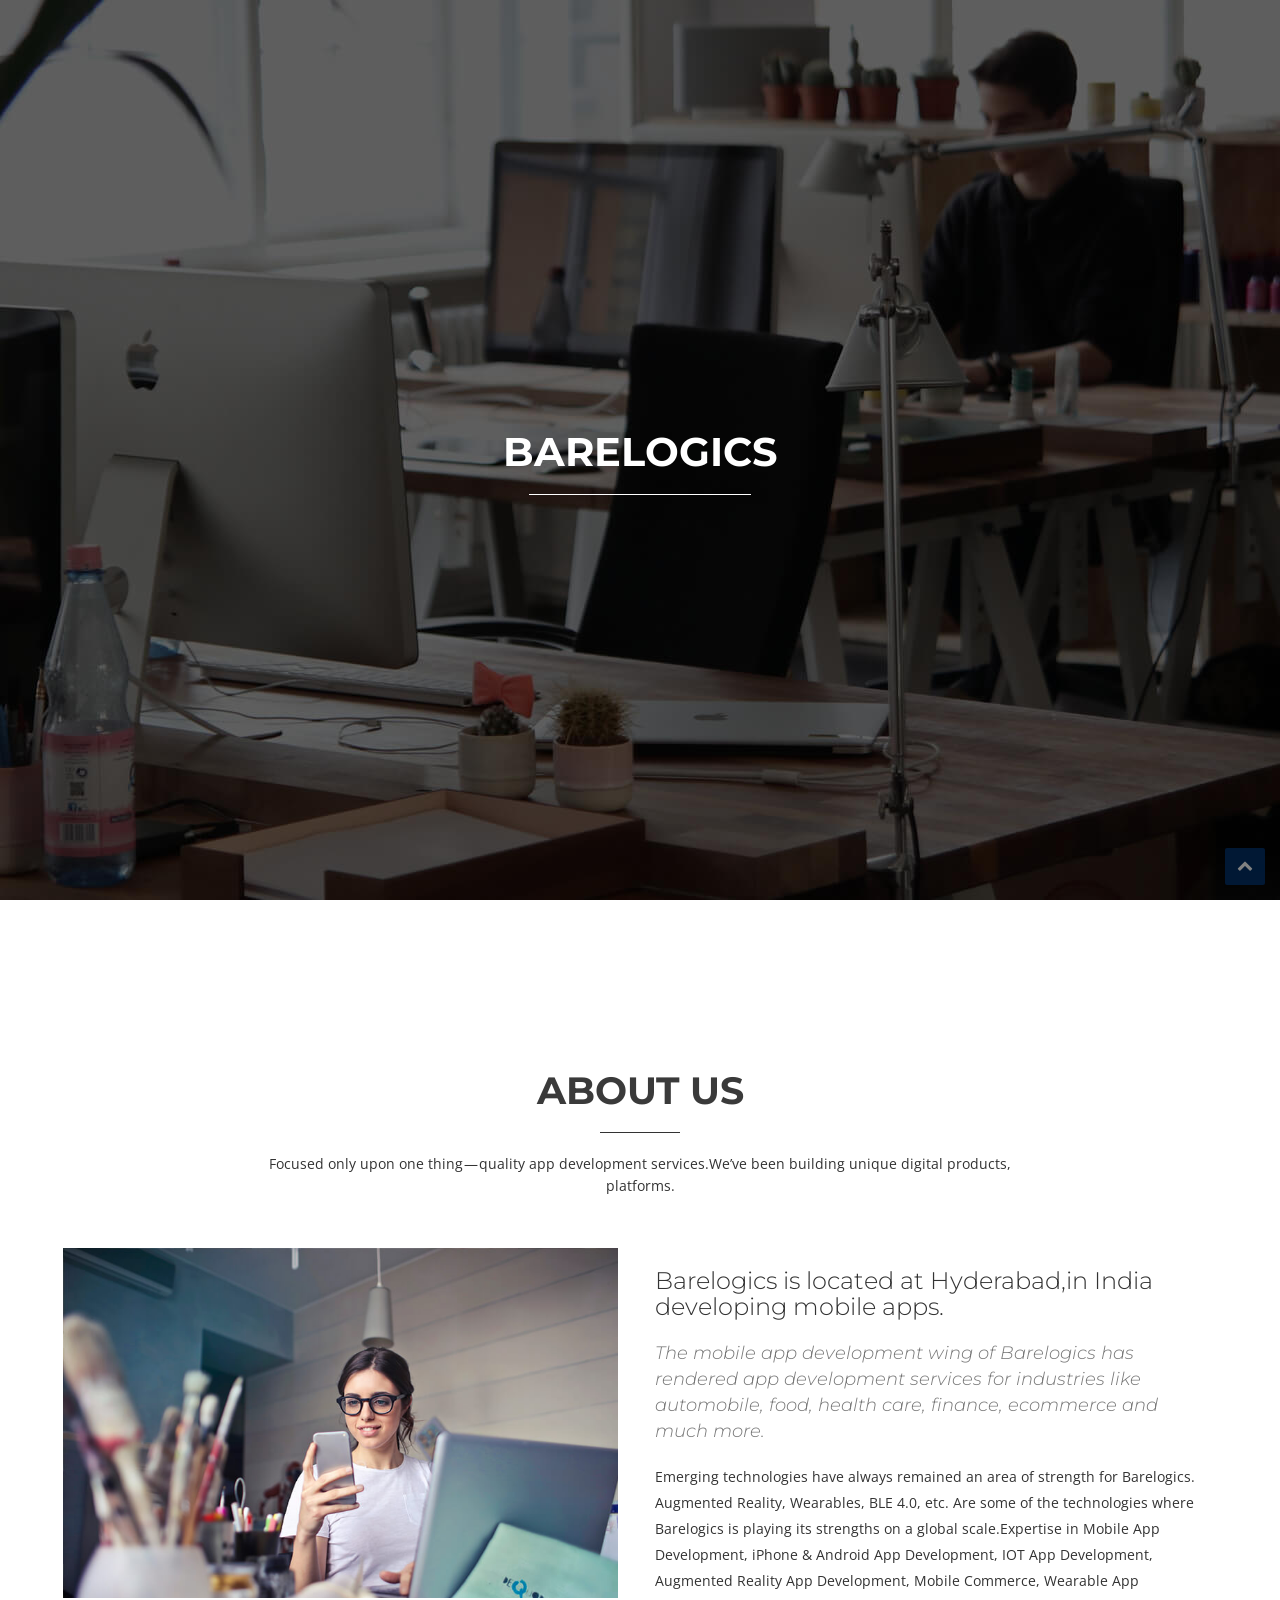
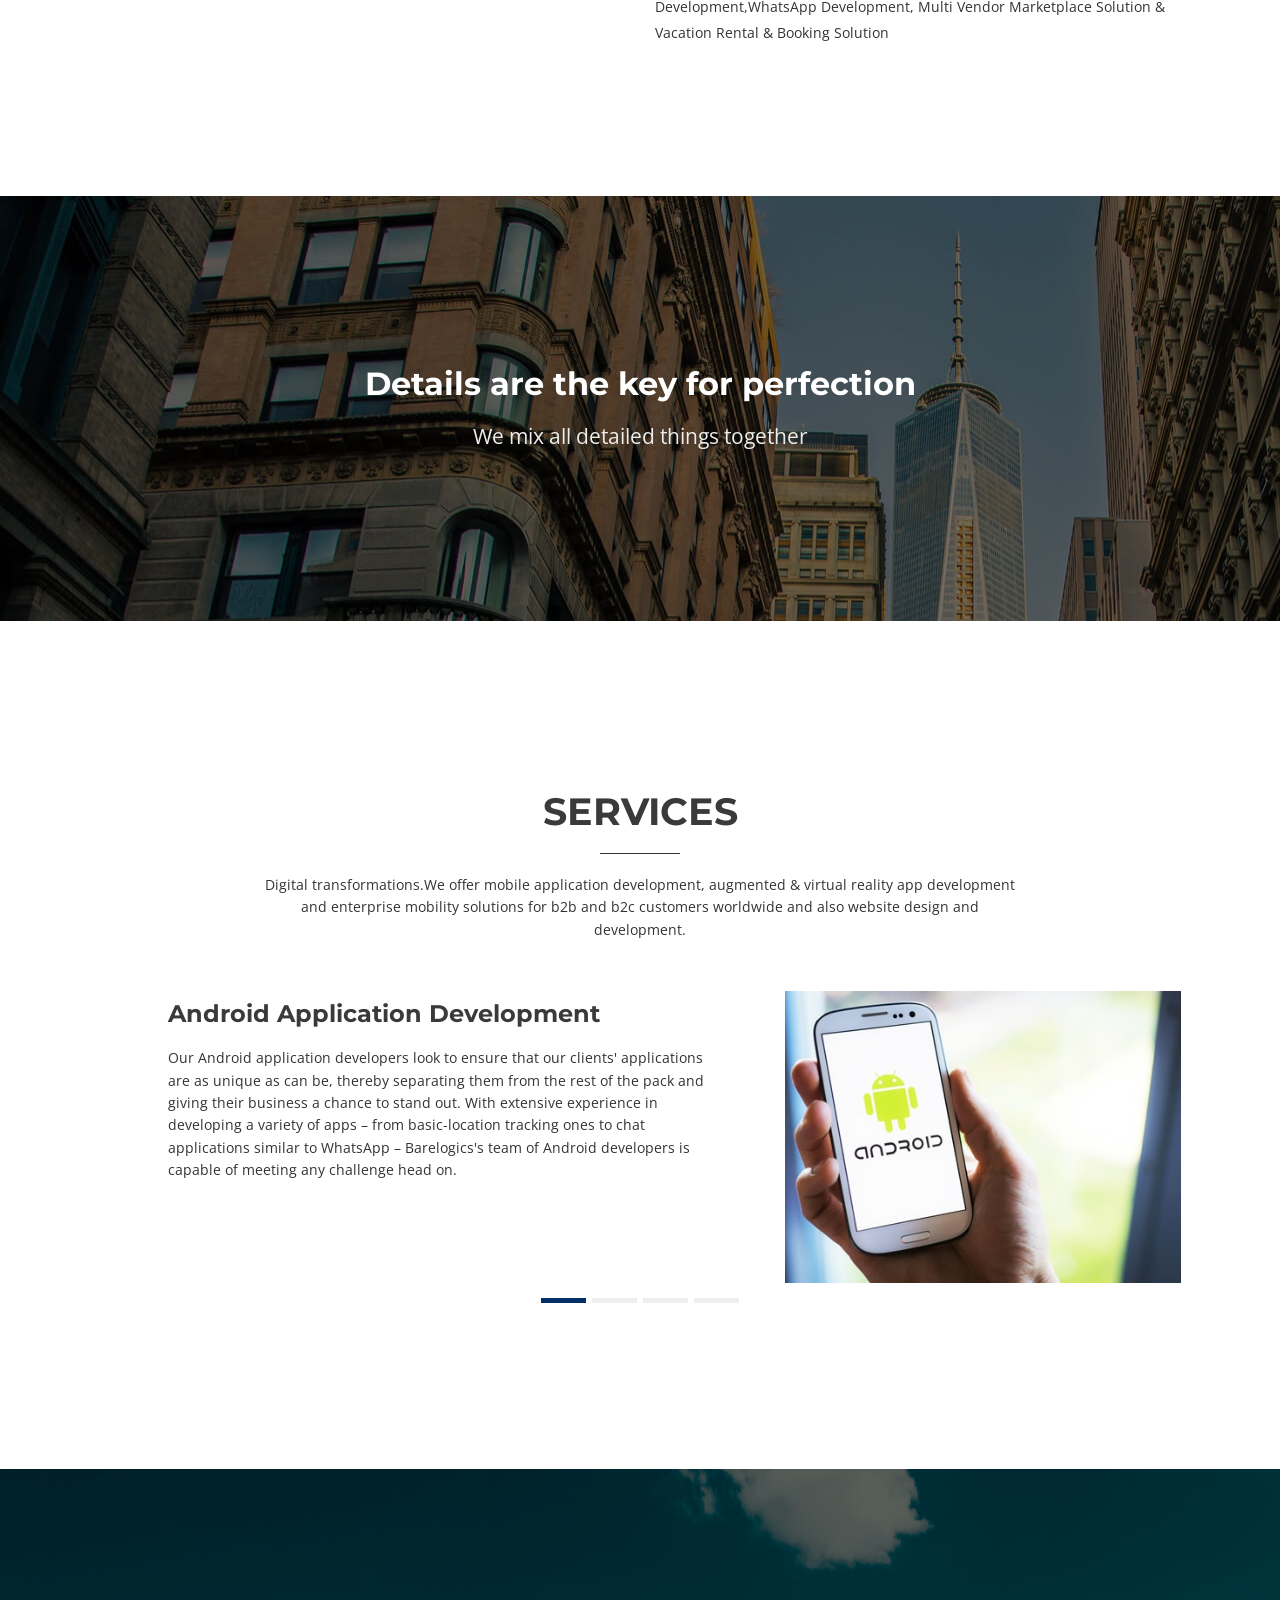
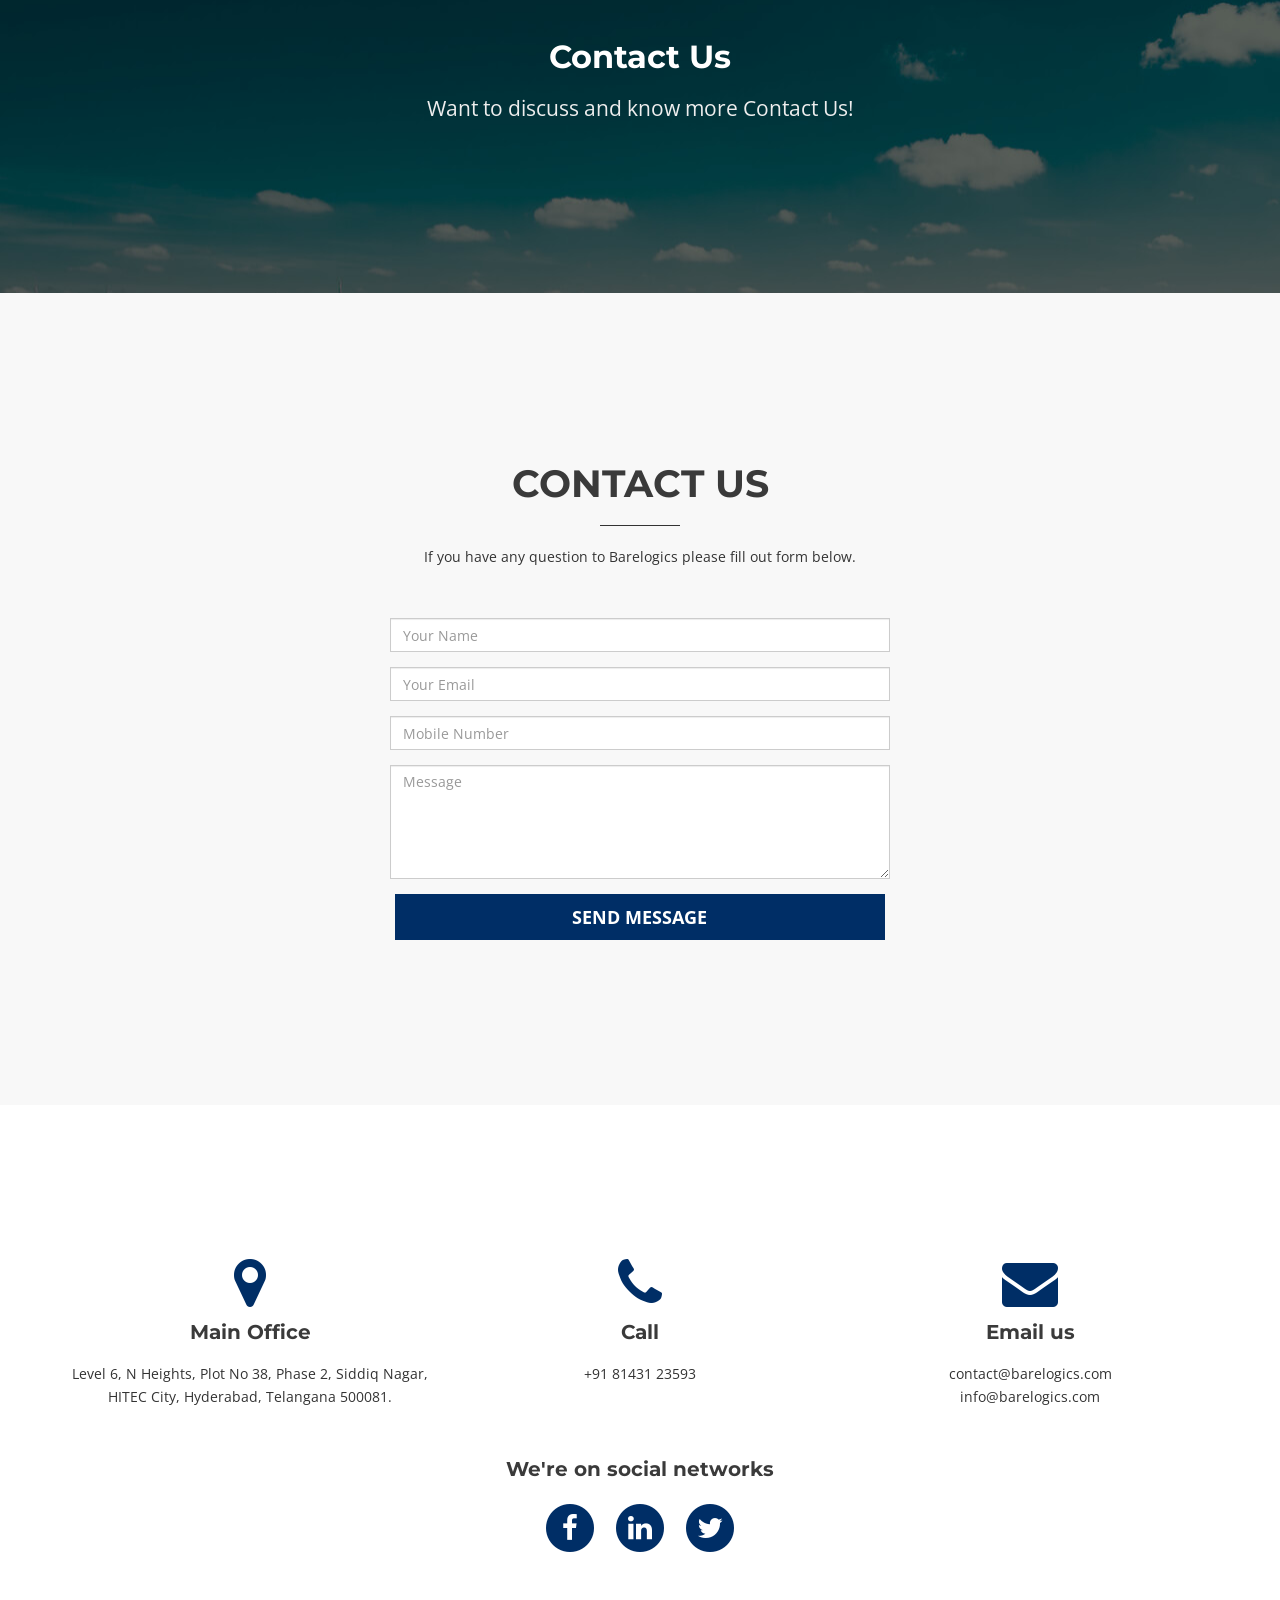
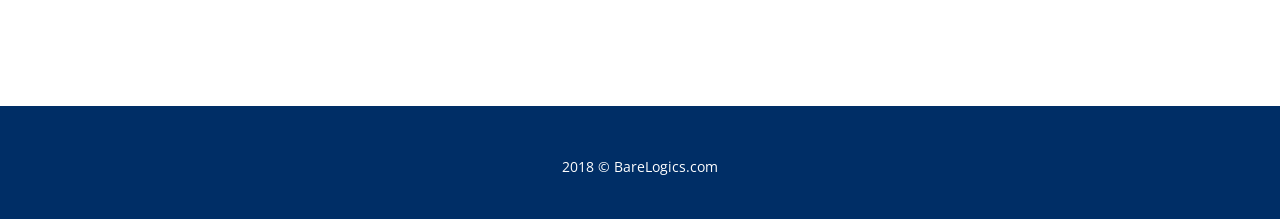
<file: Barelogics site  initial/Barelogics.com added php&website design cotnent/index.html>
﻿<!DOCTYPE html>
<html>

<head>
  <title>Barelogics-less is more</title>
  <meta charset="utf-8" />
  <meta content="width=device-width, initial-scale=1, maximum-scale=1, user-scalable=no" name="viewport">
	<meta name="description" content="Barelogic Solutions Pvt Limited is mobile app development and website design company focused only upon one thing — quality app development services.We are expertise in iOS & Android Apps Development, IOT App Development, Augmented Reality & Virtual Reality App Development, Mobile Commerce, Wearable App Development, Blockchain Wallet apps development, ICOs and Cryptocurrency apps development, banking, finance.">
	<meta name="keywords" content="IOS,Android App,Android,Mobile development,barelogics,barelogic,website,website design,web design,ui/ux design">
<!--<link rel="icon" href="img/logo/Asset.svg" sizes="any" type="image/svg+xml">-->
	<link rel="icon" href="img/logo/logo.jpg" sizes="16x16 32x32" type="image/jpg">
  <!-- css -->
  <link href="https://fonts.googleapis.com/css?family=Montserrat:400,700|Open+Sans:400,300,700,800" rel="stylesheet" media="screen">

  <link href="css/bootstrap.min.css" rel="stylesheet" media="screen">
  <link href="css/style.css" rel="stylesheet" media="screen">
  <link href="color/default.css" rel="stylesheet" media="screen">
</head>

<body>

  <!-- Navigation -->
  <nav class="navbar navbar-default" role="navigation">
    <div class="container">
      <div class="navbar-header">
        <button type="button" class="navbar-toggle" data-toggle="collapse" data-target=".navbar-ex1-collapse">
          <span class="sr-only">Toggle nav</span>
          <span class="icon-bar"></span>
          <span class="icon-bar"></span>
          <span class="icon-bar"></span>
        </button>

        <!-- Logo text or image -->
        <a class="navbar-brand" href="index.html">BareLogics</a>

      </div>
      <div class="navigation collapse navbar-collapse navbar-ex1-collapse">
        <ul class="nav navbar-nav">
          <li class="current"><a href="#intro">Home</a></li>
          <li><a href="#about">About</a></li>
          <li><a href="#services">Services</a></li>
          <!--<li><a href="#portfolio">Works</a></li>-->
          <!--<li><a href="#team">Team</a></li>-->
          <li><a href="#contact">Contact</a></li>
        </ul>
      </div>
    </div>
  </nav>

  <!-- intro area -->
  <div id="intro">
    <div class="intro-text">
      <div class="container">
        <div class="col-md-12">
          <div id="rotator">
            <h1><span class="1strotate">Barelogics, Less is more, Making the complex simple</span></h1>
            <div class="line-spacer"></div>
            <p><span class="2ndrotate"></span></p>
          </div>
        </div>
      </div>
    </div>
  </div>

  <!-- About -->
  <section id="about" class="home-section bg-white">
    <div class="container">
      <div class="row">
        <div class="col-md-offset-2 col-md-8">
          <div class="section-heading">
            <h2>About us</h2>
            <div class="heading-line"></div>
            <p>Focused only upon one thing — quality app development services.We’ve been building unique digital products, platforms.</p>
          </div>
        </div>
      </div>
      <div class="row wow fadeInUp">
        <div class="col-md-6 about-img">
          <img src="img/about-img.jpg" alt="">
        </div>

        <div class="col-md-6 content">
          <h2>Barelogics is located at Hyderabad,in India developing mobile apps.</h2>
          <h3>The mobile app development wing of Barelogics has rendered app development services for industries like automobile, food, health care, finance, ecommerce and much more.</h3>
          <p>
           Emerging technologies have always remained an area of strength for Barelogics. Augmented Reality, Wearables, BLE 4.0, etc. Are some of the technologies where Barelogics is playing its strengths on a global scale.Expertise in Mobile App Development, iPhone & Android App Development, IOT App Development, Augmented Reality App Development, Mobile Commerce, Wearable App Development,WhatsApp Development, Multi Vendor Marketplace Solution & Vacation Rental & Booking Solution

          </p>
        </div>
      </div>
    </div>
  </section>

  <!-- Parallax 1 -->
  <section id="parallax1" class="home-section parallax" data-stellar-background-ratio="0.5">
    <div class="container">
      <div class="row">
        <div class="col-md-12">
          <div class="color-light">
            <h2 class="wow bounceInDown" data-wow-delay="0.5s">Details are the key for perfection</h2>
            <p class="lead wow bounceInUp" data-wow-delay="1s">We mix all detailed things together</p>
          </div>
        </div>
      </div>
    </div>
  </section>

  <!-- Services -->
  <section id="services" class="home-section bg-white">
    <div class="container">
      <div class="row">
        <div class="col-md-offset-2 col-md-8">
          <div class="section-heading">
            <h2>Services</h2>
            <div class="heading-line"></div>
            <p>Digital transformations.We offer mobile application development, augmented & virtual reality app development and enterprise mobility solutions for b2b and b2c customers worldwide and also website design and development. </p>
          </div>
        </div>
      </div>
      <div class="row">
        <div class="col-md-12">
          <div id="carousel-service" class="service carousel slide">

            <!-- slides -->
            <div class="carousel-inner">
              <div class="item active">
                <div class="row">
                  <div class="col-sm-12 col-md-offset-1 col-md-6">
                    <div class="wow bounceInLeft">
                      <h4>Android Application Development</h4>
                      <p>Our Android application developers look to ensure that our clients' applications are as unique as can be, thereby separating them from the rest of the pack and giving their business a chance to stand out. With extensive experience in developing a variety of apps – from basic-location tracking ones to chat applications similar to WhatsApp – Barelogics's team of Android developers is capable of meeting any challenge head on.</p>
                    </div>
                  </div>
                  <div class="col-sm-12 col-md-5">
                    <div class="screenshot wow bounceInRight">
                      <img src="img/screenshots/AndroidApp.jpg" class="img-responsive" alt="" />
                    </div>
                  </div>
                </div>
              </div>
              <div class="item">
                <div class="row">
                  <div class="col-sm-12 col-md-offset-1 col-md-6">
                    <div class="wow bounceInLeft">
                      <h4>IPhone App Development</h4>
                      <p>Designing applications for the iPhone is a different kettle of fish compared to its Android counterparts and we took cognizance of this from day one.Our team of developers aims to provide clients with iPhone applications that enable them to engage with their customers in a manner that is most conducive for success. From enterprise users to mass consumers, the iPhone applications that we've developed thus far have been used extensively and the feedback garnered has been extremely positive testament to Barelogics's quest for excellence..</p>
                    </div>
                  </div>
                  <div class="col-sm-12 col-md-5">
                    <div class="screenshot wow bounceInRight">
                      <img src="img/screenshots/3.png" class="img-responsive" alt="" />
                    </div>
                  </div>
                </div>
              </div>
                 <div class="item">
                <div class="row">
                  <div class="col-sm-12 col-md-offset-1 col-md-6">
                    <div class="wow bounceInLeft">
                      <h4>Website Design</h4>
                      <p>We love responsive websites as much as search engines does.A website only operational on desktop and not in mobile can do more harm than good.60% of the intent users are mobile users.Barelogics develops responsive, engaging and Search Engine Friendly E-Commerce websites to enhance sales and improve user engagement by working in tandem with the business goals of our customers. We help you in launching your online business with our revolutionary approach of creating comprehensive online stores.</p>
                    </div>
                  </div>
                  <div class="col-sm-12 col-md-5">
                    <div class="screenshot wow bounceInRight">
                      <img src="img/screenshots/1.png" class="img-responsive" alt="" />
                    </div>
                  </div>
                </div>
              </div>
              <div class="item">
                <div class="row">
                  <div class="col-sm-12 col-md-offset-1 col-md-6">
                    <div class="wow bounceInLeft">
                      <h4>Wearables App Development</h4>
                      <p>Being a android developer company with a future oriented vision, for us, a watch or a wrist band is not a mere accessory. It is piece of technology that needs to brought to the reach of common masses. That is why developing Android mobile apps for wearables has become to be one of our core competencies. We marked our entry into the wearable mobile app development industry with a healthcare app that is ranking high in app stores.</p>
                    </div>
                  </div>
                  <div class="col-sm-12 col-md-5">
                    <div class="screenshot wow bounceInRight">
                      <img src="img/screenshots/Smartwatches.jpg" class="img-responsive" alt="" />
                    </div>
                  </div>
                </div>
              </div>
            </div>

            <!-- Indicators -->
            <ol class="carousel-indicators">
              <li data-target="#carousel-service" data-slide-to="0" class="active"></li>
              <li data-target="#carousel-service" data-slide-to="1"></li>
              <li data-target="#carousel-service" data-slide-to="2"></li>
                 <li data-target="#carousel-service" data-slide-to="3"></li>
            </ol>
          </div>
        </div>
      </div>
    </div>
  </section>

  <!-- Works 
  <section id="portfolio" class="home-section bg-gray">
    <div class="container">
      <div class="row">
        <div class="col-md-offset-2 col-md-8">
          <div class="section-heading">
            <h2>Works</h2>
            <div class="heading-line"></div>
            <p>We’ve been building unique digital products, platforms, and experiences for the past 6 years.</p>
          </div>
        </div>
      </div>
      <div class="row">
        <div class="col-lg-12">

          <ul id="og-grid" class="og-grid">
            <li>
              <a href="#" data-largesrc="img/works/1.jpg" data-title="Portfolio title" data-description="Duo te dico volutpat, unum elit oblique per id. Ne duo mollis sapientem intellegebat. Per at augue vidisse percipit, pri vocibus assueverit interesset ut, no dolore luptatum incorrupte nec. In mentitum forensibus nec, nibh eripuit ut pri, tale illud voluptatum ut sea. Sed oratio repudiare ei, cum an magna labitur, eu atqui augue mei. Pri consul detracto eu, solet nusquam accusam ex vim, an movet interesset necessitatibus mea.">
								<img src="img/works/thumbs/1.jpg" alt=""/>
							</a>
            </li>
            <li>
              <a href="#" data-largesrc="img/works/2.jpg" data-title="Portfolio title" data-description="Mea an eros periculis dignissim, quo mollis nostrum elaboraret et. Id quem perfecto mel, no etiam perfecto qui. No nisl legere recusabo nam, ius an tale pericula evertitur, dicat phaedrum qui in. Usu numquam legendos in, voluptaria sadipscing ut vel. Eu eum mandamus volutpat gubergren, eos ad detracto nominati, ne eum idque elitr aliquam.">
								<img src="img/works/thumbs/2.jpg" alt=""/>
							</a>
            </li>
            <li>
              <a href="#" data-largesrc="img/works/3.jpg" data-title="Portfolio title" data-description="Vim ad persecuti appellantur. Eam ignota deterruisset eu, in omnis fierent convenire sed. Ne nulla veritus vel, liber euripidis in eos. Postea comprehensam vis in, detracto deseruisse mei ea. Ex sadipscing deterruisset concludaturque quo.">
								<img src="img/works/thumbs/3.jpg" alt="img01"/>
							</a>
            </li>
            <li>
              <a href="#" data-largesrc="img/works/4.jpg" data-title="Portfolio title" data-description="In mentitum forensibus nec, nibh eripuit ut pri, tale illud voluptatum ut sea. Sed oratio repudiare ei, cum an magna labitur, eu atqui augue mei. Pri consul detracto eu, solet nusquam accusam ex vim, an movet interesset necessitatibus mea.">
								<img src="img/works/thumbs/4.jpg" alt="img01"/>
							</a>
            </li>
            <li>
              <a href="#" data-largesrc="img/works/5.jpg" data-title="Portfolio title" data-description="Duo te dico volutpat, unum elit oblique per id. Ne duo mollis sapientem intellegebat. Per at augue vidisse percipit, pri vocibus assueverit interesset ut, no dolore luptatum incorrupte nec. In mentitum forensibus nec, nibh eripuit ut pri, tale illud voluptatum ut sea">
								<img src="img/works/thumbs/5.jpg" alt="img01"/>
							</a>
            </li>
            <li>
              <a href="#" data-largesrc="img/works/6.jpg" data-title="Portfolio title" data-description="Id elit saepe pro. In atomorum constituam definitionem quo, at torquatos sadipscing eum, ut eum wisi meis mentitum. Probo feugiat ea duo. An usu platonem instructior, qui dolores inciderint ad. Te elit essent mea, vim ne atqui legimus invenire, ad dolor vitae sea.">
								<img src="img/works/thumbs/6.jpg" alt="img01"/>
							</a>
            </li>
            <li>
              <a href="#" data-largesrc="img/works/7.jpg" data-title="Portfolio title" data-description="Duo te dico volutpat, unum elit oblique per id. Ne duo mollis sapientem intellegebat. Per at augue vidisse percipit, pri vocibus assueverit interesset ut, no dolore luptatum incorrupte nec. In mentitum forensibus nec, nibh eripuit ut pri, tale illud voluptatum ut sea. Sed oratio repudiare ei, cum an magna labitur, eu atqui augue mei.">
								<img src="img/works/thumbs/7.jpg" alt="img01"/>
							</a>
            </li>
            <li>
              <a href="#" data-largesrc="img/works/8.jpg" data-title="Portfolio title" data-description="No nisl legere recusabo nam, ius an tale pericula evertitur, dicat phaedrum qui in. Usu numquam legendos in, voluptaria sadipscing ut vel. Eu eum mandamus volutpat gubergren, eos ad detracto nominati, ne eum idque elitr aliquam.">
								<img src="img/works/thumbs/8.jpg" alt="img01"/>
							</a>
            </li>
            <li>
              <a href="#" data-largesrc="img/works/9.jpg" data-title="Portfolio title" data-description="Lorem ipsum dolor sit amet, ex pri quod ferri fastidii. Mazim philosophia eum ad, facilisis laboramus te est. Eam magna fabellas ut. Ne vis diceret accumsan salutandi, pro in impedit accusamus dissentias, ut nonumy eloquentiam ius.">
								<img src="img/works/thumbs/9.jpg" alt="img01"/>
							</a>
            </li>
            <li>
              <a href="#" data-largesrc="img/works/10.jpg" data-title="Portfolio title" data-description="Duo te dico volutpat, unum elit oblique per id. Ne duo mollis sapientem intellegebat. Per at augue vidisse percipit, pri vocibus assueverit interesset ut, no dolore luptatum incorrupte nec. In mentitum forensibus nec, nibh eripuit ut pri, tale illud voluptatum ut sea. Sed oratio repudiare ei, cum an magna labitur, eu atqui augue mei. Pri consul detracto eu, solet nusquam accusam ex vim.">
								<img src="img/works/thumbs/10.jpg" alt="img01"/>
							</a>
            </li>
            <li>
              <a href="#" data-largesrc="img/works/11.jpg" data-title="Portfolio title" data-description="Vim ad persecuti appellantur. Eam ignota deterruisset eu, in omnis fierent convenire sed. Ne nulla veritus vel, liber euripidis in eos. Postea comprehensam vis in, detracto deseruisse mei ea. Ex sadipscing deterruisset concludaturque quo.">
								<img src="img/works/thumbs/11.jpg" alt="img01"/>
							</a>
            </li>
            <li>
              <a href="#" data-largesrc="img/works/12.jpg" data-title="Portfolio title" data-description="Mea an eros periculis dignissim, quo mollis nostrum elaboraret et. Id quem perfecto mel, no etiam perfecto qui. No nisl legere recusabo nam, ius an tale pericula evertitur, dicat phaedrum qui in. Usu numquam legendos in, voluptaria sadipscing ut vel. Eu eum mandamus volutpat gubergren, eos ad detracto nominati, ne eum idque elitr aliquam.">
								<img src="img/works/thumbs/12.jpg" alt="img01"/>
							</a>
            </li>
          </ul>

        </div>
      </div>
    </div>
  </section>-->

  <!-- Parallax 2 -->
  <section id="parallax2" class="home-section parallax" data-stellar-background-ratio="0.5">
    <div class="container">
      <div class="row">
		    <div class="col-md-12">
          <div class="color-light">
            <h2 class="wow bounceInDown" data-wow-delay="0.5s">Contact Us</h2>
            <p class="lead wow bounceInUp" data-wow-delay="1s">Want to discuss and know more Contact Us!</p>
          </div>
        </div>      
      </div>
    </div>
  </section>

  <!-- Team 
  <section id="team" class="home-section bg-white">
    <div class="container">
      <div class="row">
        <div class="col-md-offset-2 col-md-8">
          <div class="section-heading">
            <h2>Our Team</h2>
            <div class="heading-line"></div>
            <p>Excepteur sint occaecat cupidatat non proident, sunt in culpa qui officia deserunt mollit anim id est laborum</p>
          </div>
        </div>
      </div>
      <div class="row">
        <div class="col-xs-12 col-sm-3 col-md-3 col-lg-3">
          <div class="box-team wow bounceInUp" data-wow-delay="0.1s">
            <img src="img/team/1.jpg" alt="" class="img-circle img-responsive" />
            <h4>Dominique Vroslav</h4>
            <p>Art Director</p>
          </div>
        </div>
        <div class="col-xs-12 col-sm-3 col-md-3 col-lg-3" data-wow-delay="0.3s">
          <div class="box-team wow bounceInUp">
            <img src="img/team/2.jpg" alt="" class="img-circle img-responsive" />
            <h4>Thomas Jeffersonn</h4>
            <p>Web Designer</p>
          </div>
        </div>
        <div class="col-xs-12 col-sm-3 col-md-3 col-lg-3" data-wow-delay="0.5s">
          <div class="box-team wow bounceInUp">
            <img src="img/team/3.jpg" alt="" class="img-circle img-responsive" />
            <h4>Nola Maurin</h4>
            <p>Illustrator</p>
          </div>
        </div>
        <div class="col-xs-12 col-sm-3 col-md-3 col-lg-3" data-wow-delay="0.7s">
          <div class="box-team wow bounceInUp">
            <img src="img/team/4.jpg" alt="" class="img-circle img-responsive" />
            <h4>Mira Ladovic</h4>
            <p>Typographer</p>
          </div>
        </div>
      </div>
    </div>
  </section>
-->
  <!-- Contact -->
  <section id="contact" class="home-section bg-gray">
    <div class="container">
      <div class="row">
        <div class="col-md-offset-2 col-md-8">
          <div class="section-heading">
            <h2>Contact us</h2>
            <div class="heading-line"></div>
            <p>If you have any question to Barelogics  please fill out form below. </p>
          </div>
        </div>
      </div>

      <div class="row">
        <div class="col-md-offset-2 col-md-8">
          <div id="sendmessage">Your message has been sent. Thank you!</div>
          <div id="errormessage"></div>

          <form action="" method="post" class="form-horizontal contactForm" role="form">
            <div class="col-md-offset-2 col-md-8">
              <div class="form-group">
                <input type="text" name="name" class="form-control" id="name" placeholder="Your Name" data-rule="minlen:4" data-msg="Please enter at least 4 chars" />
                <div class="validation"></div>
              </div>
            </div>

            <div class="col-md-offset-2 col-md-8">
              <div class="form-group">
                <input type="email" class="form-control" name="email" id="email" placeholder="Your Email" data-rule="email" data-msg="Please enter a valid email" />
                <div class="validation"></div>
              </div>
            </div>

            <div class="col-md-offset-2 col-md-8">
              <div class="form-group">
                <input type="number" class="form-control" name="phone" id="subject" placeholder="Mobile Number" data-rule="phone" data-msg="Please enter a valid number" />
                <div class="validation"></div>
              </div>
            </div>

            <div class="col-md-offset-2 col-md-8">
              <div class="form-group">
                <textarea class="form-control" name="message" rows="5" data-rule="required" data-msg="Please write something for us" placeholder="Message"></textarea>
                <div class="validation"></div>
              </div>
            </div>
            <div class="form-group">
              <div class="col-md-offset-2 col-md-8">
                <button type="submit" class="btn btn-theme btn-lg btn-block">Send message</button>
              </div>
            </div>
          </form>

        </div>
      </div>

    </div>
  </section>

  <!-- Bottom widget -->
  <section id="bottom-widget" class="home-section bg-white">
    <div class="container">
      <div class="row">
        <div class="col-md-4">
          <div class="contact-widget wow bounceInLeft">
            <a href="https://www.google.co.in/maps/place/Awfis+Hitech+City+N+Heights/@17.45109,78.3684159,646m/data=!3m2!1e3!4b1!4m5!3m4!1s0x3bcb93c48fece39b:0xd1bd8442e221291a!8m2!3d17.45109!4d78.37061" target="_blank"><i class="fa fa-map-marker fa-4x"></i></a>
            <h5>Main Office</h5>
            <p>
              Level 6, N Heights, Plot No 38, Phase 2, Siddiq Nagar, HITEC City, Hyderabad, Telangana 500081​.
            </p>
          </div>
        </div>
        <div class="col-md-4">
          <div class="contact-widget wow bounceInUp">
            <i class="fa fa-phone fa-4x"></i>
            <h5>Call</h5>
            <p>
              +91 81431 23593

            </p>
          </div>
        </div>
        <div class="col-md-4">
          <div class="contact-widget wow bounceInRight">
            <i class="fa fa-envelope fa-4x"></i>
            <h5>Email us</h5>
            <p>
             contact@barelogics.com<br />info@barelogics.com
            </p>
          </div>
        </div>
      </div>
      <div class="row mar-top30">
        <div class="col-md-12">
          <h5>We're on social networks</h5>
          <ul class="social-network">
            <li><a href="https://www.facebook.com/BareLogics" target="_blank" >
						<span class="fa-stack fa-2x">
							<i class="fa fa-circle fa-stack-2x"></i>
							<i class="fa fa-facebook fa-stack-1x fa-inverse"></i>
						</span></a>
            </li>
            <li><a href="https://www.linkedin.com/company/barelogics" target="_blank">
						<span class="fa-stack fa-2x">
							<i class="fa fa-circle fa-stack-2x"></i>
							<i class="fa fa-linkedin fa-stack-1x fa-inverse"></i>
						</span></a>
            </li>
            <li><a href="#">
						<span class="fa-stack fa-2x">
							<i class="fa fa-circle fa-stack-2x"></i>
							<i class="fa fa-twitter fa-stack-1x fa-inverse"></i>
						</span></a>
            </li>
     
          </ul>
        </div>
      </div>
    </div>
  </section>

  <!-- Footer -->
  <footer>
    <div class="container">
      <div class="row">
        <div class="col-md-12">
          <p>2018 &copy; BareLogics.com</p>
        </div>
      </div>
    </div>
  </footer>

  <a href="#" class="back-to-top"><i class="fa fa-chevron-up"></i></a>

  <!-- js -->
  <script src="js/jquery.js"></script>
  <script src="js/bootstrap.min.js"></script>
  <script src="js/wow.min.js"></script>
  <script src="js/mb.bgndGallery.js"></script>
  <script src="js/mb.bgndGallery.effects.js"></script>
  <script src="js/jquery.simple-text-rotator.min.js"></script>
  <script src="js/jquery.scrollTo.min.js"></script>
  <script src="js/jquery.nav.js"></script>
  <script src="js/modernizr.custom.js"></script>
  <script src="js/grid.js"></script>
  <script src="js/stellar.js"></script>
  <!-- Contact Form JavaScript File -->
  <script src="contactform/contactform.js"></script>

  <!-- Template Custom Javascript File -->
  <script src="js/custom.js"></script>

</body>
</html>
</file>
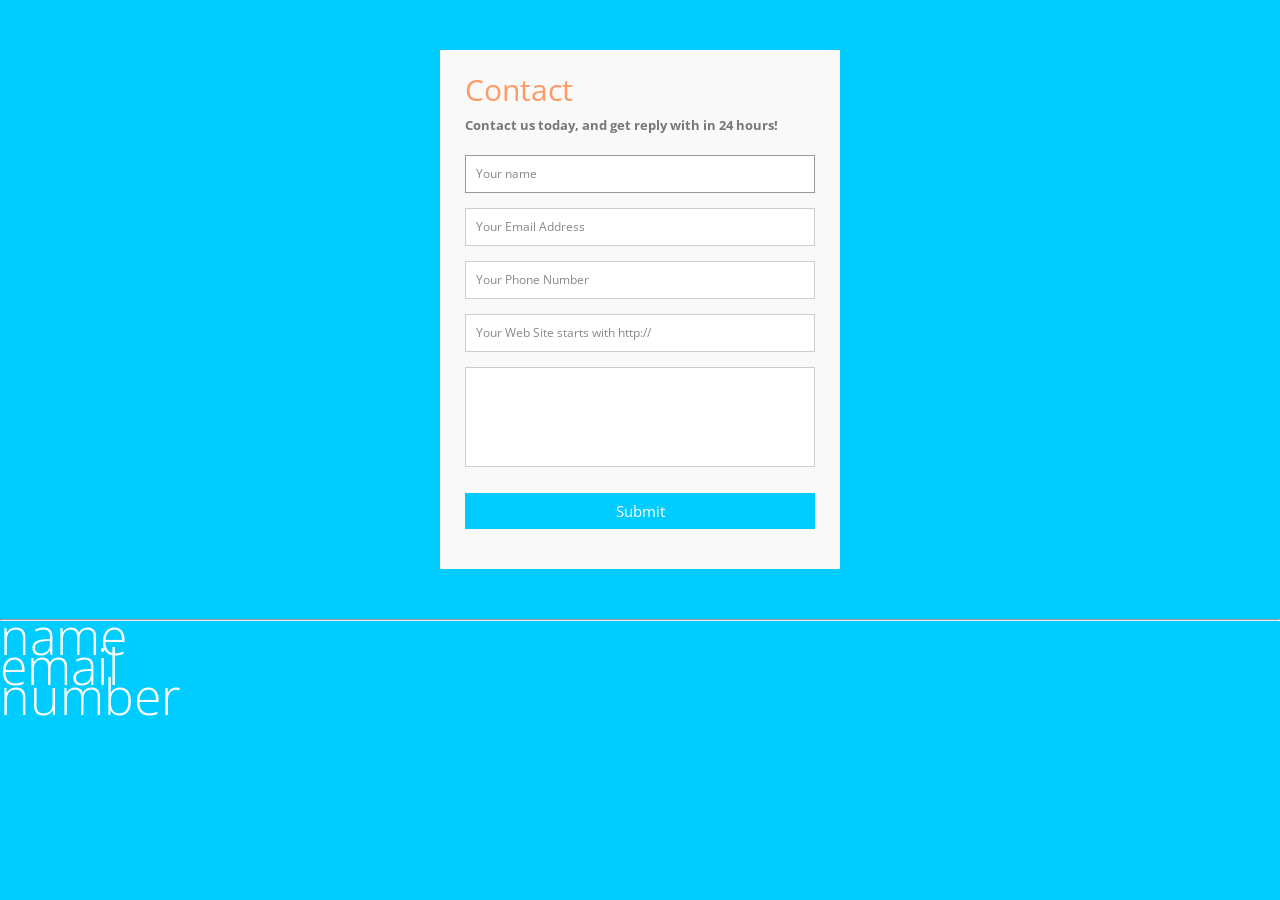
<file: website/website/index.html>
<!DOCTYPE html>
<html>
    <head>
        <link rel="stylesheet" href="form.css">
    </head>
    <body>
         <div class="container">  
             <form id="contact" method="get">
    <h3>Contact</h3>
    <h4>Contact us today, and get reply with in 24 hours!</h4>
    <fieldset>
      <input placeholder="Your name" type="text" name="name"  id="name" tabindex="1" autofocus>
      
    </fieldset>
    <fieldset>
      <input placeholder="Your Email Address" type="text" name="email" id="mail" tabindex="2">
     
    </fieldset>
    <fieldset>
      <input placeholder="Your Phone Number" type="text" name="phone" id="num"  tabindex="3">
     
    </fieldset>
    <fieldset>
      <input placeholder="Your Web Site starts with http://" type="text" name="url"  tabindex="4" >
   
    </fieldset>
    <fieldset>
      <textarea  name="message" tabindex="5">
      </textarea>
    </fieldset>
    <fieldset>
      <button name="submit" type="submit" id="contact-submit" data-submit="...Sending" onclick="call();">Submit</button>
    </fieldset>
   
  </form>
</div>
        <hr>
        <div>
        <p id="name1"> name</p>
            <p id="mail1"> email</p>
            <p id="num1"> number</p>
        
        </div>
        <script>
        function call(){
            //var name=document.getElementById("name");
           // var mail=document.getElementById("mail");
            //var num=document.getElementById("num");
//var n=name.value;
            document.getElementById("name1").innerHTML=document.getElementById("name").value;
            
        }
        </script>
        </body>
    
    </html>
</file>
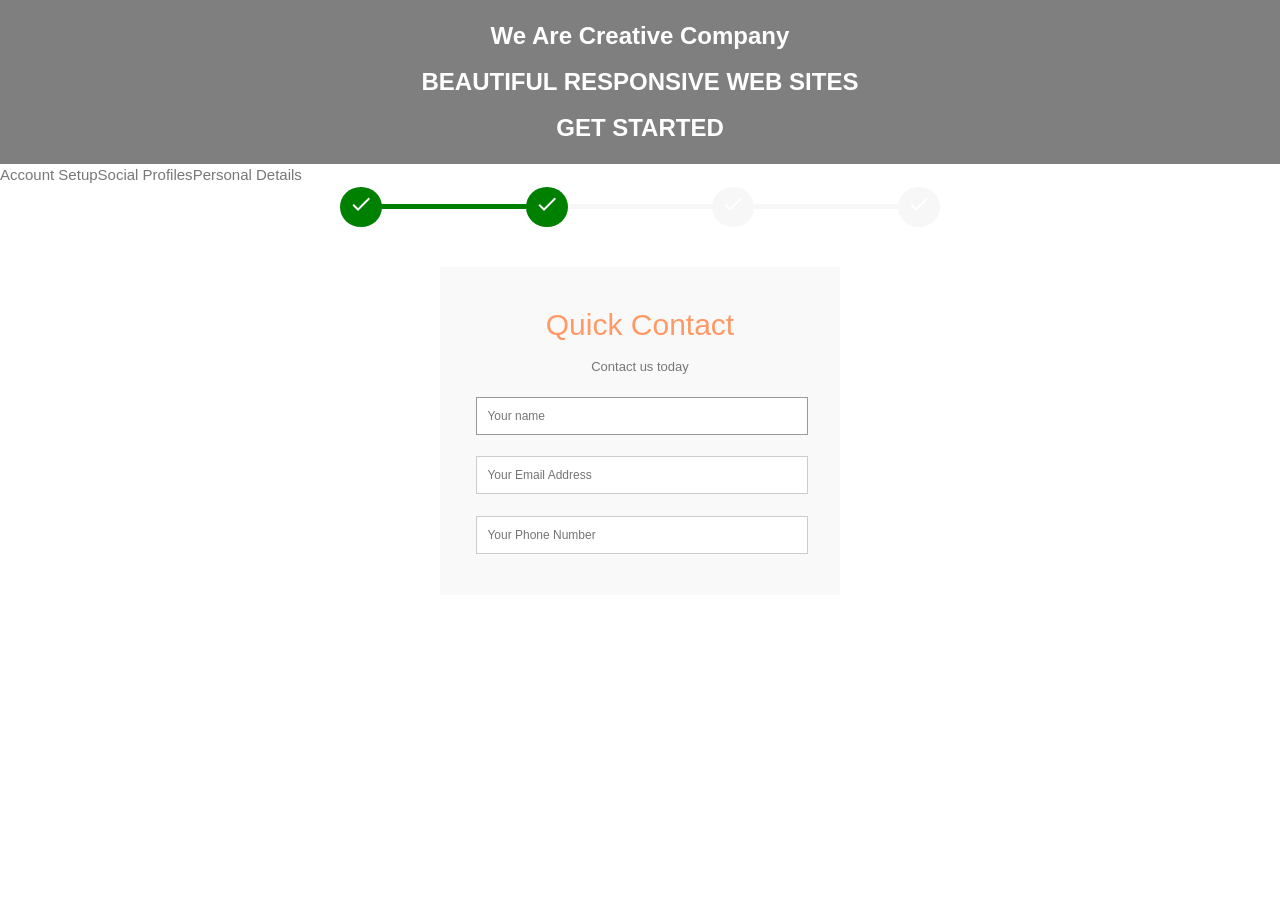
<file: website modified/index3.html>
﻿<!DOCTYPE html>
<html>
<head>
    <title>Website Templates</title>
<meta charset="UTF-8">
<meta name="viewport" content="width=device-width, initial-scale=1">
    <link rel="stylesheet" href="stylesheet/form.css">
       <link rel="stylesheet" href="stylesheet/stylesheet.css">
<link rel="stylesheet" href="https://cdnjs.cloudflare.com/ajax/libs/font-awesome/4.3.0/css/font-awesome.min.css">
    <link href="https://fonts.googleapis.com/css?family=Raleway" rel="stylesheet">
<link href="https://fonts.googleapis.com/icon?family=Material+Icons" rel="stylesheet">
    </head>
<body>
    <!--<video autoplay muted loop id="myVideo">
  <source src="backgroundVideo.mp4" type="video/mp4">
  Your browser does not support HTML5 video.
</video>-->
  
    <video autoplay muted loop id="myVideo">
  <source src="Rockies%20GIF-original.mp4" type="video/mp4">
  Your browser does not support HTML5 video.
</video>
 <!--  <img  src="flowing-waterfall-cliff-green-nature-animated-gif.gif" width="100%" style="position: fixed;" > -->   
    
    <!-- Header -->
<header class="w3-container w3-padding w3-theme" style="background: rgba(0, 0, 0, 0.5); "> 
  <div class="w3-center">
  <h1 class="w3-xlarge w3-animate-bottom" style="font-family: 'Montserrat', sans-serif; font-size: 40px; font-weight: 700; color: #ffffff;">We Are Creative Company</h1>
  <h1 class="w3-xlarge w3-animate-bottom" style="font-family: 'Montserrat', sans-serif; font-size: 40px; font-weight: 700; color: #ffffff;">BEAUTIFUL RESPONSIVE WEB SITES</h1>
      <h1 class="w3-xlarge w3-animate-bottom" style="font-family: 'Montserrat', sans-serif; font-size: 40px; font-weight: 700; color: #ffffff;">GET STARTED</h1>

  </div>
</header>
    
       <ul id="progressbar">
    <li class="active">Account Setup</li>
    <li>Social Profiles</li>
    <li>Personal Details</li>
  </ul> 
    
     <div class="stages">
  <ul>
    <li class="step"><i class="material-icons" style="color:white;">check</i></li>
    <li class="pipe"></li>
    <li class="step active"><i class="material-icons" style="color:white;">check</i></li>
    <li class="pipe"></li>
    <li class="step"><i class="material-icons" style="color:white;">check</i></li>
     <li class="pipe"></li>
    <li class="step"><i class="material-icons" style="color:white;">check</i></li>
   
  </ul>
</div>
    
<div class="container">
  <form id="contact" action="form_validation.php" method="post">
    <h3>Quick Contact</h3>
    <h4>Contact us today</h4>
    <fieldset>
      <input placeholder="Your name" type="text" tabindex="1" required autofocus>
    </fieldset>
    <fieldset>
      <input placeholder="Your Email Address" type="email" tabindex="2" required>
    </fieldset>
    <fieldset>
      <input placeholder="Your Phone Number" type="tel" tabindex="3" required>
    </fieldset>
   <!-- <fieldset>
      <button name="submit" type="submit" id="contact-submit" data-submit="...Sending">Submit</button>
    </fieldset>-->
       
      
    <!--  <div class="w3-third tab">
  <div class="w3-card w3-container" style="min-height:20px">
  <h3>Gold</h3>
  <img src="images/gold.jpg" width="30%">
    <ul style="list-style-type: circle;font-family: 'Open Sans', sans-serif; font-size: 13px; font-weight: 400; color: #8f96a1;line-height: 30px;padding-top: 20px;padding-bottom: 20px;">
  <li>Lorem ipsum dolor sit amet, consectetur adipiscing elit.</li>
  <li>Lorem ipsum dolor sit amet, consectetur adipiscing elit.</li>
  <li>Lorem ipsum dolor sit amet, consectetur adipiscing elit.</li>
  <li>Lorem ipsum dolor sit amet, consectetur adipiscing elit.</li>
          </ul>
  </div>
</div>

<div class="w3-third">
  <div class="w3-card w3-container" style="min-height:20px">
  <h3>Platinum</h3>
  <img src="images/platinum-level.png" width="30%">
   <ul style="list-style-type: circle;font-family: 'Open Sans', sans-serif; font-size: 13px; font-weight: 400; color: #8f96a1;line-height: 30px;padding-top: 20px;padding-bottom: 20px;">
  <li>Lorem ipsum dolor sit amet, consectetur adipiscing elit.</li>
  <li>Lorem ipsum dolor sit amet, consectetur adipiscing elit.</li>
  <li>Lorem ipsum dolor sit amet, consectetur adipiscing elit.</li>
  <li>Lorem ipsum dolor sit amet, consectetur adipiscing elit.</li>
          </ul>
  </div>
</div>
</div>
  </div>
  <div class="tab">Birthday:
    <p><input placeholder="dd" oninput="this.className = ''" name="dd"></p>
    <p><input placeholder="mm" oninput="this.className = ''" name="nn"></p>
    <p><input placeholder="yyyy" oninput="this.className = ''" name="yyyy"></p>
  </div>
  <div class="tab">Login Info:
    <p><input placeholder="Username..." oninput="this.className = ''" name="uname"></p>
    <p><input placeholder="Password..." oninput="this.className = ''" name="pword" type="password"></p>
  </div>
  <div style="overflow:auto;">
    <div style="float:right;">
      <button type="button" id="prevBtn" onclick="nextPrev(-1)">Previous</button>
      <button type="button" id="nextBtn" onclick="nextPrev(1)">Next</button>
    </div>
  </div>-->

  </form>
    </div>

</body>
</html>
</file>
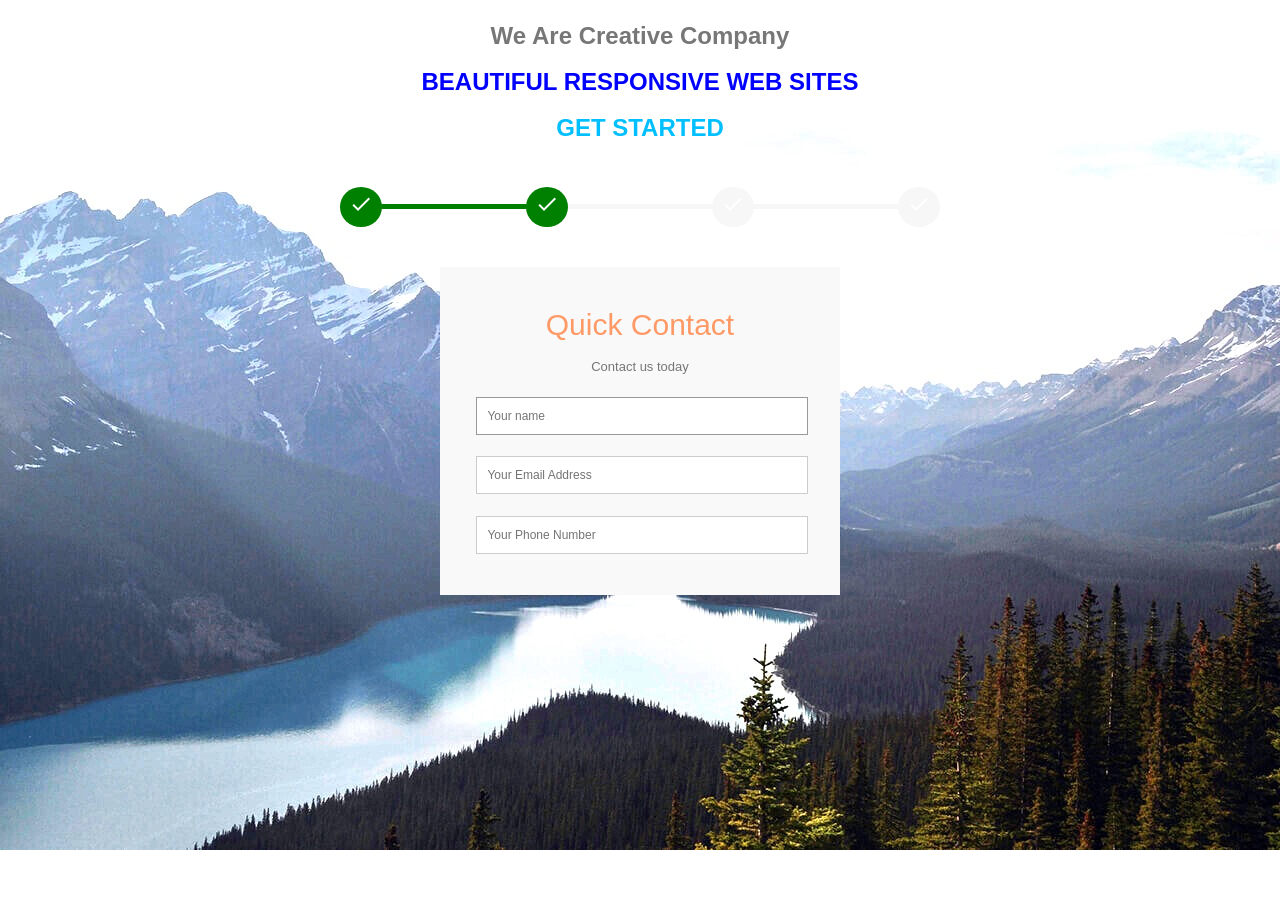
<file: website modified/index4.html>
﻿<!DOCTYPE html>
<html>
<head>
    <title>Website Templates</title>
<meta charset="UTF-8">
<meta name="viewport" content="width=device-width, initial-scale=1">
    <link rel="stylesheet" href="stylesheet/form.css">
       <link rel="stylesheet" href="stylesheet/stylesheet.css">
<link rel="stylesheet" href="https://cdnjs.cloudflare.com/ajax/libs/font-awesome/4.3.0/css/font-awesome.min.css">
    <link href="https://fonts.googleapis.com/css?family=Raleway" rel="stylesheet">
<link href="https://fonts.googleapis.com/icon?family=Material+Icons" rel="stylesheet">
    </head>
<body>
    <!--<video autoplay muted loop id="myVideo">
  <source src="backgroundVideo.mp4" type="video/mp4">
  Your browser does not support HTML5 video.
</video>-->
  
   <!-- <video autoplay muted loop id="myVideo">
  <source src="Rockies%20GIF-original.mp4" type="video/mp4">
  Your browser does not support HTML5 video.
</video>-->
 <!--  <img  src="flowing-waterfall-cliff-green-nature-animated-gif.gif" width="100%" style="position: fixed;" > -->   
    <img  src="images/image.jpg"  style="position: fixed;" >
    <!-- Header -->
<header class="w3-container w3-padding w3-theme" style="background: rgba(0, 0, 0, 0.5); "> 
  <div class="w3-center">
  <h1 class="w3-xlarge w3-animate-bottom" style="font-family: 'Montserrat', sans-serif; font-size: 40px; font-weight: 700; color: bluef;">We Are Creative Company</h1>
  <h1 class="w3-xlarge w3-animate-bottom" style="font-family: 'Montserrat', sans-serif; font-size: 40px; font-weight: 700; color: blue;">BEAUTIFUL RESPONSIVE WEB SITES</h1>
      <h1 class="w3-xlarge w3-animate-bottom" style="font-family: 'Montserrat', sans-serif; font-size: 40px; font-weight: 700; color: deepskyblue;">GET STARTED</h1>

  </div>
</header>
    
       <ul id="progressbar">
    <li class="active">Account Setup</li>
    <li>Social Profiles</li>
    <li>Personal Details</li>
  </ul> 
    
     <div class="stages">
  <ul>
    <li class="step"><i class="material-icons" style="color:white;">check</i></li>
    <li class="pipe"></li>
    <li class="step active"><i class="material-icons" style="color:white;">check</i></li>
    <li class="pipe"></li>
    <li class="step"><i class="material-icons" style="color:white;">check</i></li>
     <li class="pipe"></li>
    <li class="step"><i class="material-icons" style="color:white;">check</i></li>
   
  </ul>
</div>
    
<div class="container">
  <form id="contact" action="form_validation.php" method="post">
    <h3>Quick Contact</h3>
    <h4>Contact us today</h4>
    <fieldset>
      <input placeholder="Your name" type="text" tabindex="1" required autofocus>
    </fieldset>
    <fieldset>
      <input placeholder="Your Email Address" type="email" tabindex="2" required>
    </fieldset>
    <fieldset>
      <input placeholder="Your Phone Number" type="tel" tabindex="3" required>
    </fieldset>
   <!-- <fieldset>
      <button name="submit" type="submit" id="contact-submit" data-submit="...Sending">Submit</button>
    </fieldset>-->
       
      
    <!--  <div class="w3-third tab">
  <div class="w3-card w3-container" style="min-height:20px">
  <h3>Gold</h3>
  <img src="images/gold.jpg" width="30%">
    <ul style="list-style-type: circle;font-family: 'Open Sans', sans-serif; font-size: 13px; font-weight: 400; color: #8f96a1;line-height: 30px;padding-top: 20px;padding-bottom: 20px;">
  <li>Lorem ipsum dolor sit amet, consectetur adipiscing elit.</li>
  <li>Lorem ipsum dolor sit amet, consectetur adipiscing elit.</li>
  <li>Lorem ipsum dolor sit amet, consectetur adipiscing elit.</li>
  <li>Lorem ipsum dolor sit amet, consectetur adipiscing elit.</li>
          </ul>
  </div>
</div>

<div class="w3-third">
  <div class="w3-card w3-container" style="min-height:20px">
  <h3>Platinum</h3>
  <img src="images/platinum-level.png" width="30%">
   <ul style="list-style-type: circle;font-family: 'Open Sans', sans-serif; font-size: 13px; font-weight: 400; color: #8f96a1;line-height: 30px;padding-top: 20px;padding-bottom: 20px;">
  <li>Lorem ipsum dolor sit amet, consectetur adipiscing elit.</li>
  <li>Lorem ipsum dolor sit amet, consectetur adipiscing elit.</li>
  <li>Lorem ipsum dolor sit amet, consectetur adipiscing elit.</li>
  <li>Lorem ipsum dolor sit amet, consectetur adipiscing elit.</li>
          </ul>
  </div>
</div>
</div>
  </div>
  <div class="tab">Birthday:
    <p><input placeholder="dd" oninput="this.className = ''" name="dd"></p>
    <p><input placeholder="mm" oninput="this.className = ''" name="nn"></p>
    <p><input placeholder="yyyy" oninput="this.className = ''" name="yyyy"></p>
  </div>
  <div class="tab">Login Info:
    <p><input placeholder="Username..." oninput="this.className = ''" name="uname"></p>
    <p><input placeholder="Password..." oninput="this.className = ''" name="pword" type="password"></p>
  </div>
  <div style="overflow:auto;">
    <div style="float:right;">
      <button type="button" id="prevBtn" onclick="nextPrev(-1)">Previous</button>
      <button type="button" id="nextBtn" onclick="nextPrev(1)">Next</button>
    </div>
  </div>-->

  </form>
    </div>

</body>
</html>
</file>
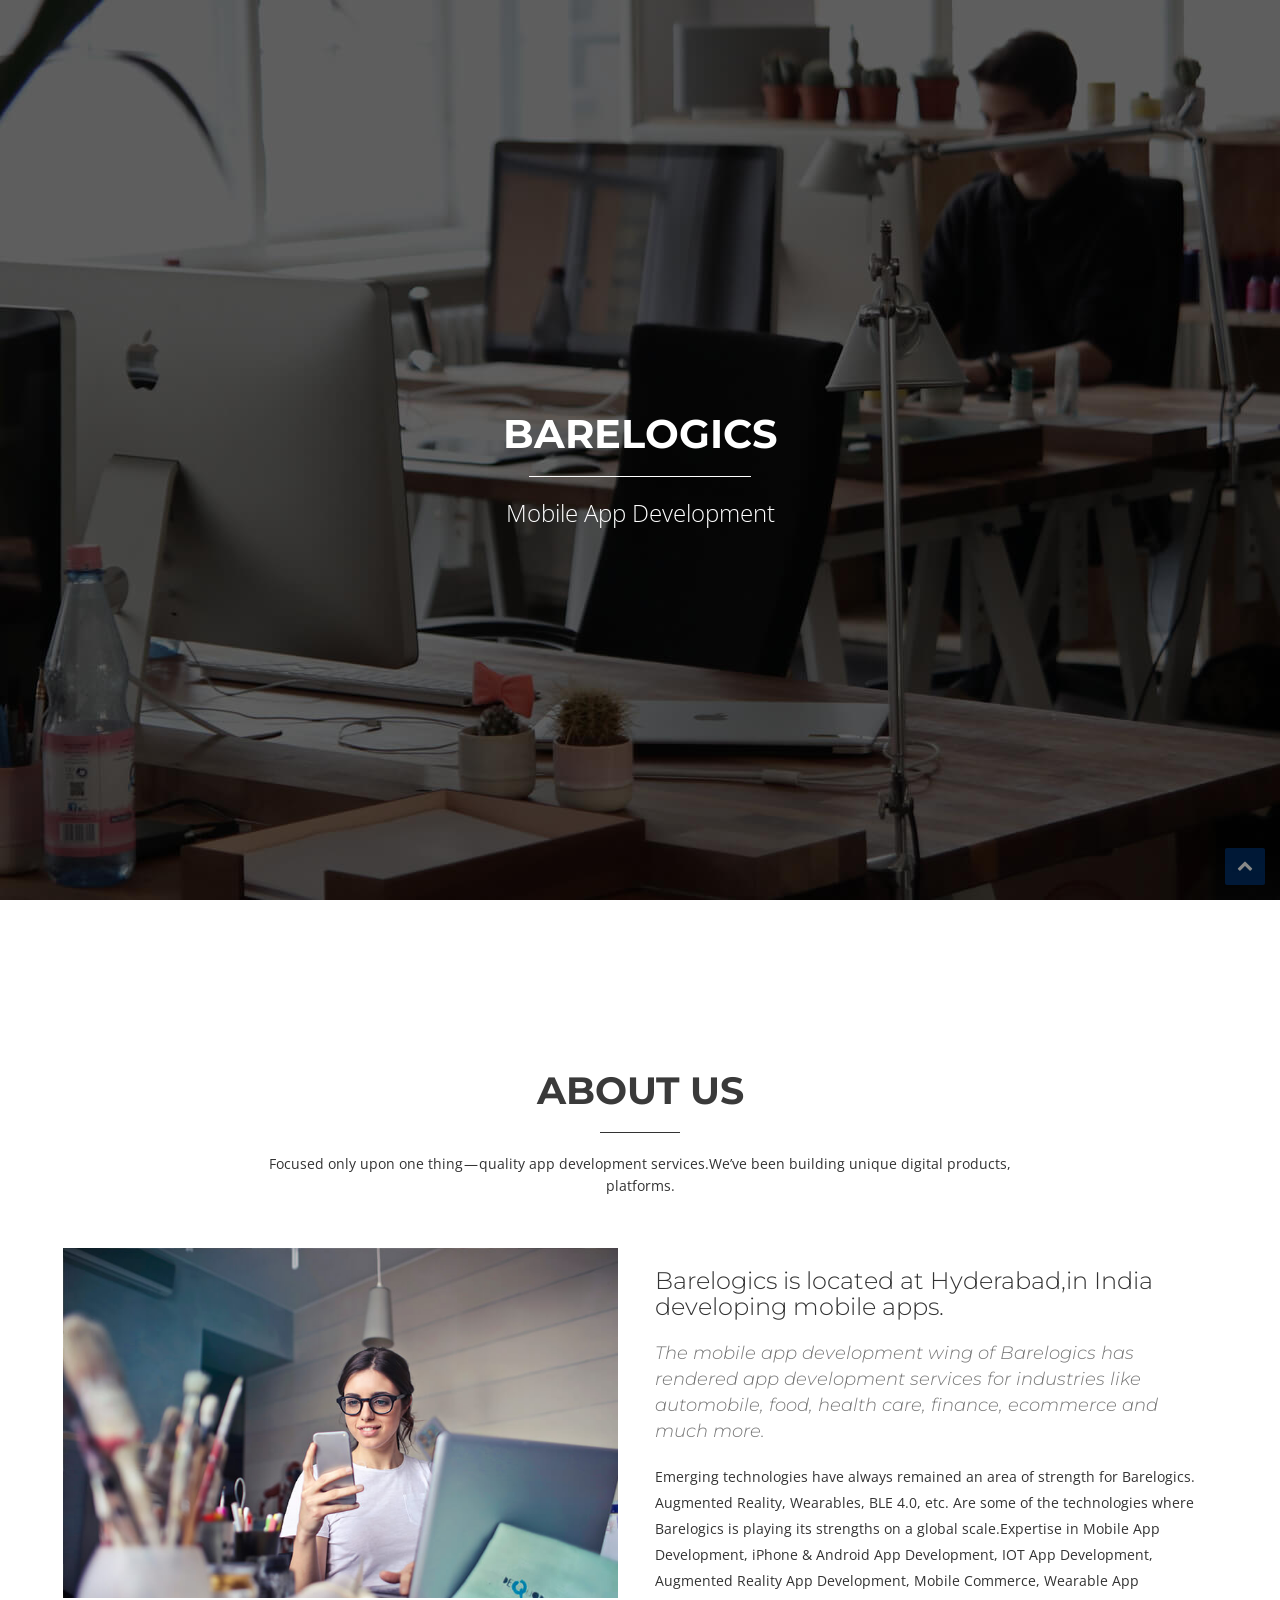
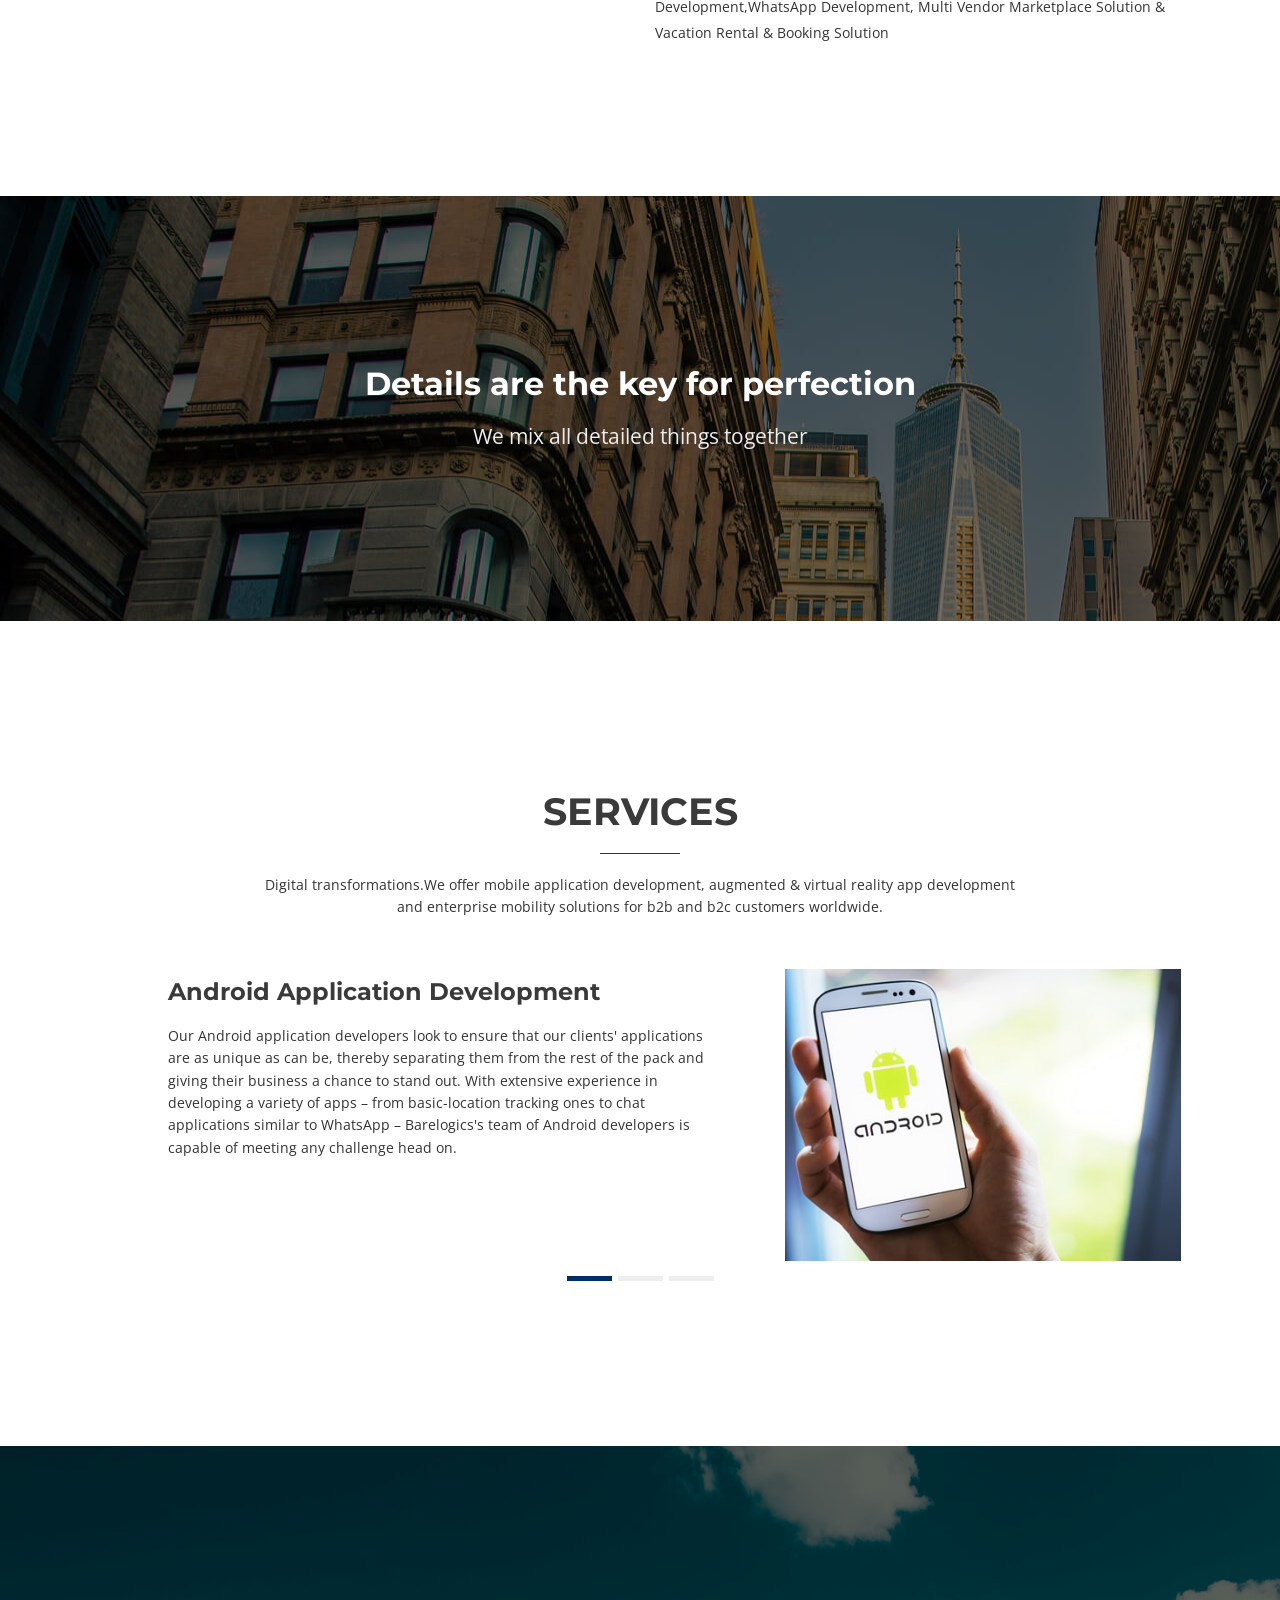
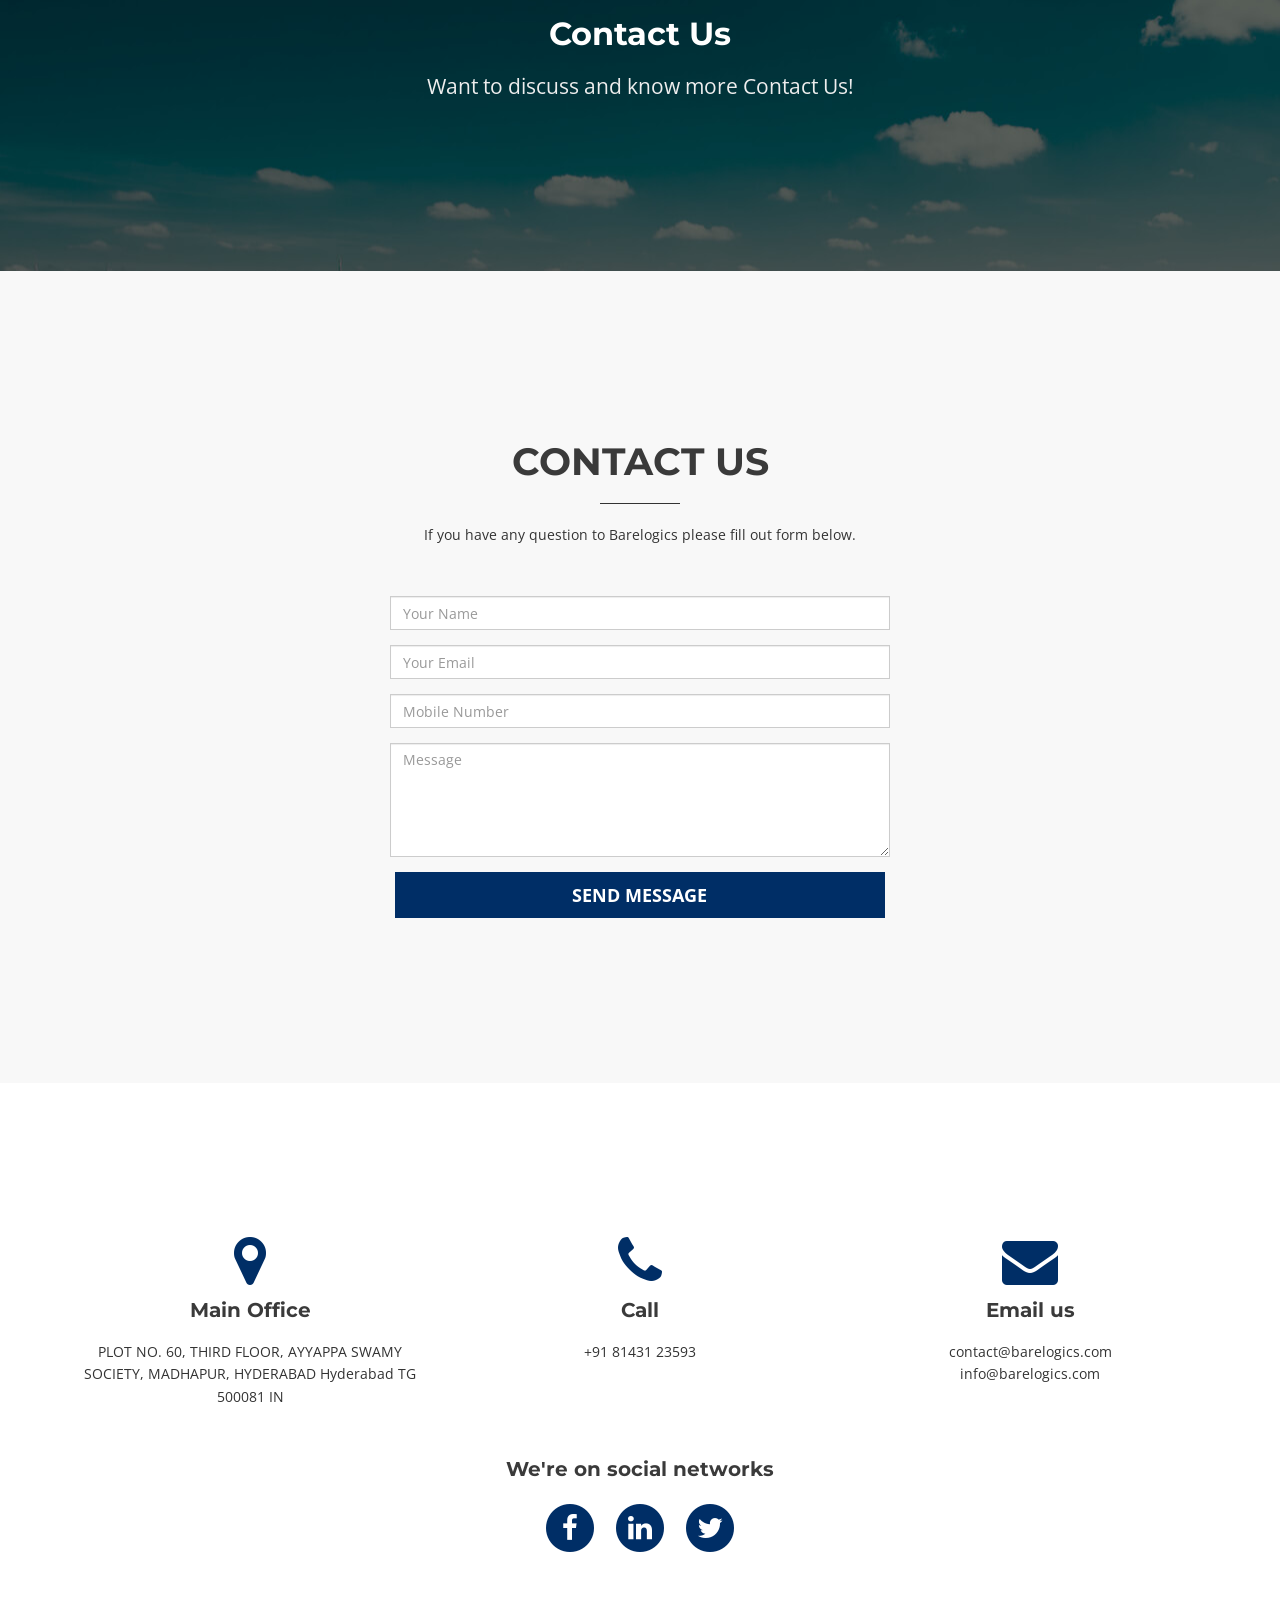
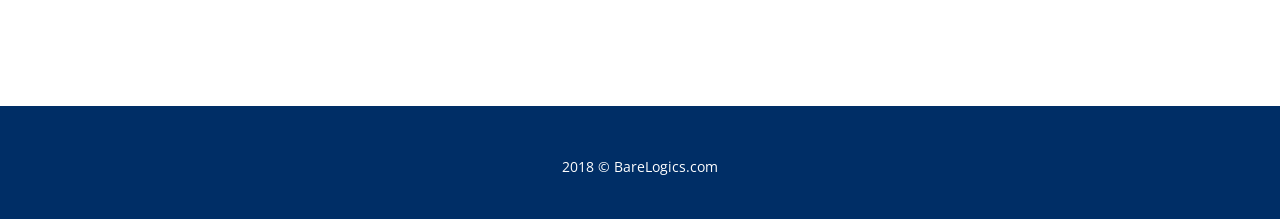
<file: Barelogics site  initial/Barelogics.com site initial/indexinitial.html>
﻿<!DOCTYPE html>
<html>

<head>
  <title>Barelogics-less is more</title>
  <meta charset="utf-8" />
  <meta content="width=device-width, initial-scale=1, maximum-scale=1, user-scalable=no" name="viewport">
	<meta name="description" content="Barelogic Solutions Pvt Limited is mobile app development company focused only upon one thing — quality app development services.We are expertise in iOS & Android Apps Development, IOT App Development, Augmented Reality & Virtual Reality App Development, Mobile Commerce, Wearable App Development, Blockchain Wallet apps development, ICOs and Cryptocurrency apps development, banking, finance.">
	<meta name="keywords" content="IOS,Android App,Android,Mobile development,barelogics,barelogic">
<link rel="icon" href="img/logo/Asset.svg" sizes="any" type="image/svg+xml">
	<link rel="icon" href="img/logo/logo.jpg" sizes="16x16 32x32" type="image/jpg">
  <!-- css -->
  <link href="https://fonts.googleapis.com/css?family=Montserrat:400,700|Open+Sans:400,300,700,800" rel="stylesheet" media="screen">

  <link href="css/bootstrap.min.css" rel="stylesheet" media="screen">
  <link href="css/style.css" rel="stylesheet" media="screen">
  <link href="color/default.css" rel="stylesheet" media="screen">
</head>

<body>

  <!-- Navigation -->
  <nav class="navbar navbar-default" role="navigation">
    <div class="container">
      <div class="navbar-header">
        <button type="button" class="navbar-toggle" data-toggle="collapse" data-target=".navbar-ex1-collapse">
          <span class="sr-only">Toggle nav</span>
          <span class="icon-bar"></span>
          <span class="icon-bar"></span>
          <span class="icon-bar"></span>
        </button>

        <!-- Logo text or image -->
        <a class="navbar-brand" href="index.html">BareLogics</a>

      </div>
      <div class="navigation collapse navbar-collapse navbar-ex1-collapse">
        <ul class="nav navbar-nav">
          <li class="current"><a href="#intro">Home</a></li>
          <li><a href="#about">About</a></li>
          <li><a href="#services">Services</a></li>
          <!--<li><a href="#portfolio">Works</a></li>-->
          <!--<li><a href="#team">Team</a></li>-->
          <li><a href="#contact">Contact</a></li>
        </ul>
      </div>
    </div>
  </nav>

  <!-- intro area -->
  <div id="intro">
    <div class="intro-text">
      <div class="container">
        <div class="col-md-12">
          <div id="rotator">
            <h1><span class="1strotate">Barelogics, Less is more, Creativity and technology</span></h1>
            <div class="line-spacer"></div>
            <p><span class="2ndrotate">Mobile App Development, Brand Identity, Promotion</span></p>
          </div>
        </div>
      </div>
    </div>
  </div>

  <!-- About -->
  <section id="about" class="home-section bg-white">
    <div class="container">
      <div class="row">
        <div class="col-md-offset-2 col-md-8">
          <div class="section-heading">
            <h2>About us</h2>
            <div class="heading-line"></div>
            <p>Focused only upon one thing — quality app development services.We’ve been building unique digital products, platforms.</p>
          </div>
        </div>
      </div>
      <div class="row wow fadeInUp">
        <div class="col-md-6 about-img">
          <img src="img/about-img.jpg" alt="">
        </div>

        <div class="col-md-6 content">
          <h2>Barelogics is located at Hyderabad,in India developing mobile apps.</h2>
          <h3>The mobile app development wing of Barelogics has rendered app development services for industries like automobile, food, health care, finance, ecommerce and much more.</h3>
          <p>
           Emerging technologies have always remained an area of strength for Barelogics. Augmented Reality, Wearables, BLE 4.0, etc. Are some of the technologies where Barelogics is playing its strengths on a global scale.Expertise in Mobile App Development, iPhone & Android App Development, IOT App Development, Augmented Reality App Development, Mobile Commerce, Wearable App Development,WhatsApp Development, Multi Vendor Marketplace Solution & Vacation Rental & Booking Solution

          </p>
        </div>
      </div>
    </div>
  </section>

  <!-- Parallax 1 -->
  <section id="parallax1" class="home-section parallax" data-stellar-background-ratio="0.5">
    <div class="container">
      <div class="row">
        <div class="col-md-12">
          <div class="color-light">
            <h2 class="wow bounceInDown" data-wow-delay="0.5s">Details are the key for perfection</h2>
            <p class="lead wow bounceInUp" data-wow-delay="1s">We mix all detailed things together</p>
          </div>
        </div>
      </div>
    </div>
  </section>

  <!-- Services -->
  <section id="services" class="home-section bg-white">
    <div class="container">
      <div class="row">
        <div class="col-md-offset-2 col-md-8">
          <div class="section-heading">
            <h2>Services</h2>
            <div class="heading-line"></div>
            <p>Digital transformations.We offer mobile application development, augmented & virtual reality app development and enterprise mobility solutions for b2b and b2c customers worldwide. </p>
          </div>
        </div>
      </div>
      <div class="row">
        <div class="col-md-12">
          <div id="carousel-service" class="service carousel slide">

            <!-- slides -->
            <div class="carousel-inner">
              <div class="item active">
                <div class="row">
                  <div class="col-sm-12 col-md-offset-1 col-md-6">
                    <div class="wow bounceInLeft">
                      <h4>Android Application Development</h4>
                      <p>Our Android application developers look to ensure that our clients' applications are as unique as can be, thereby separating them from the rest of the pack and giving their business a chance to stand out. With extensive experience in developing a variety of apps – from basic-location tracking ones to chat applications similar to WhatsApp – Barelogics's team of Android developers is capable of meeting any challenge head on.</p>
                    </div>
                  </div>
                  <div class="col-sm-12 col-md-5">
                    <div class="screenshot wow bounceInRight">
                      <img src="img/screenshots/AndroidApp.jpg" class="img-responsive" alt="" />
                    </div>
                  </div>
                </div>
              </div>
              <div class="item">
                <div class="row">
                  <div class="col-sm-12 col-md-offset-1 col-md-6">
                    <div class="wow bounceInLeft">
                      <h4>IPhone App Development</h4>
                      <p>Designing applications for the iPhone is a different kettle of fish compared to its Android counterparts and we took cognizance of this from day one.Our team of developers aims to provide clients with iPhone applications that enable them to engage with their customers in a manner that is most conducive for success. From enterprise users to mass consumers, the iPhone applications that we've developed thus far have been used extensively and the feedback garnered has been extremely positive testament to Barelogics's quest for excellence..</p>
                    </div>
                  </div>
                  <div class="col-sm-12 col-md-5">
                    <div class="screenshot wow bounceInRight">
                      <img src="img/screenshots/3.png" class="img-responsive" alt="" />
                    </div>
                  </div>
                </div>
              </div>
              <div class="item">
                <div class="row">
                  <div class="col-sm-12 col-md-offset-1 col-md-6">
                    <div class="wow bounceInLeft">
                      <h4>Wearables App Development</h4>
                      <p>Being a android developer company with a future oriented vision, for us, a watch or a wrist band is not a mere accessory. It is piece of technology that needs to brought to the reach of common masses. That is why developing Android mobile apps for wearables has become to be one of our core competencies. We marked our entry into the wearable mobile app development industry with a healthcare app that is ranking high in app stores.</p>
                    </div>
                  </div>
                  <div class="col-sm-12 col-md-5">
                    <div class="screenshot wow bounceInRight">
                      <img src="img/screenshots/Smartwatches.jpg" class="img-responsive" alt="" />
                    </div>
                  </div>
                </div>
              </div>
            </div>

            <!-- Indicators -->
            <ol class="carousel-indicators">
              <li data-target="#carousel-service" data-slide-to="0" class="active"></li>
              <li data-target="#carousel-service" data-slide-to="1"></li>
              <li data-target="#carousel-service" data-slide-to="2"></li>
            </ol>
          </div>
        </div>
      </div>
    </div>
  </section>

  <!-- Works 
  <section id="portfolio" class="home-section bg-gray">
    <div class="container">
      <div class="row">
        <div class="col-md-offset-2 col-md-8">
          <div class="section-heading">
            <h2>Works</h2>
            <div class="heading-line"></div>
            <p>We’ve been building unique digital products, platforms, and experiences for the past 6 years.</p>
          </div>
        </div>
      </div>
      <div class="row">
        <div class="col-lg-12">

          <ul id="og-grid" class="og-grid">
            <li>
              <a href="#" data-largesrc="img/works/1.jpg" data-title="Portfolio title" data-description="Duo te dico volutpat, unum elit oblique per id. Ne duo mollis sapientem intellegebat. Per at augue vidisse percipit, pri vocibus assueverit interesset ut, no dolore luptatum incorrupte nec. In mentitum forensibus nec, nibh eripuit ut pri, tale illud voluptatum ut sea. Sed oratio repudiare ei, cum an magna labitur, eu atqui augue mei. Pri consul detracto eu, solet nusquam accusam ex vim, an movet interesset necessitatibus mea.">
								<img src="img/works/thumbs/1.jpg" alt=""/>
							</a>
            </li>
            <li>
              <a href="#" data-largesrc="img/works/2.jpg" data-title="Portfolio title" data-description="Mea an eros periculis dignissim, quo mollis nostrum elaboraret et. Id quem perfecto mel, no etiam perfecto qui. No nisl legere recusabo nam, ius an tale pericula evertitur, dicat phaedrum qui in. Usu numquam legendos in, voluptaria sadipscing ut vel. Eu eum mandamus volutpat gubergren, eos ad detracto nominati, ne eum idque elitr aliquam.">
								<img src="img/works/thumbs/2.jpg" alt=""/>
							</a>
            </li>
            <li>
              <a href="#" data-largesrc="img/works/3.jpg" data-title="Portfolio title" data-description="Vim ad persecuti appellantur. Eam ignota deterruisset eu, in omnis fierent convenire sed. Ne nulla veritus vel, liber euripidis in eos. Postea comprehensam vis in, detracto deseruisse mei ea. Ex sadipscing deterruisset concludaturque quo.">
								<img src="img/works/thumbs/3.jpg" alt="img01"/>
							</a>
            </li>
            <li>
              <a href="#" data-largesrc="img/works/4.jpg" data-title="Portfolio title" data-description="In mentitum forensibus nec, nibh eripuit ut pri, tale illud voluptatum ut sea. Sed oratio repudiare ei, cum an magna labitur, eu atqui augue mei. Pri consul detracto eu, solet nusquam accusam ex vim, an movet interesset necessitatibus mea.">
								<img src="img/works/thumbs/4.jpg" alt="img01"/>
							</a>
            </li>
            <li>
              <a href="#" data-largesrc="img/works/5.jpg" data-title="Portfolio title" data-description="Duo te dico volutpat, unum elit oblique per id. Ne duo mollis sapientem intellegebat. Per at augue vidisse percipit, pri vocibus assueverit interesset ut, no dolore luptatum incorrupte nec. In mentitum forensibus nec, nibh eripuit ut pri, tale illud voluptatum ut sea">
								<img src="img/works/thumbs/5.jpg" alt="img01"/>
							</a>
            </li>
            <li>
              <a href="#" data-largesrc="img/works/6.jpg" data-title="Portfolio title" data-description="Id elit saepe pro. In atomorum constituam definitionem quo, at torquatos sadipscing eum, ut eum wisi meis mentitum. Probo feugiat ea duo. An usu platonem instructior, qui dolores inciderint ad. Te elit essent mea, vim ne atqui legimus invenire, ad dolor vitae sea.">
								<img src="img/works/thumbs/6.jpg" alt="img01"/>
							</a>
            </li>
            <li>
              <a href="#" data-largesrc="img/works/7.jpg" data-title="Portfolio title" data-description="Duo te dico volutpat, unum elit oblique per id. Ne duo mollis sapientem intellegebat. Per at augue vidisse percipit, pri vocibus assueverit interesset ut, no dolore luptatum incorrupte nec. In mentitum forensibus nec, nibh eripuit ut pri, tale illud voluptatum ut sea. Sed oratio repudiare ei, cum an magna labitur, eu atqui augue mei.">
								<img src="img/works/thumbs/7.jpg" alt="img01"/>
							</a>
            </li>
            <li>
              <a href="#" data-largesrc="img/works/8.jpg" data-title="Portfolio title" data-description="No nisl legere recusabo nam, ius an tale pericula evertitur, dicat phaedrum qui in. Usu numquam legendos in, voluptaria sadipscing ut vel. Eu eum mandamus volutpat gubergren, eos ad detracto nominati, ne eum idque elitr aliquam.">
								<img src="img/works/thumbs/8.jpg" alt="img01"/>
							</a>
            </li>
            <li>
              <a href="#" data-largesrc="img/works/9.jpg" data-title="Portfolio title" data-description="Lorem ipsum dolor sit amet, ex pri quod ferri fastidii. Mazim philosophia eum ad, facilisis laboramus te est. Eam magna fabellas ut. Ne vis diceret accumsan salutandi, pro in impedit accusamus dissentias, ut nonumy eloquentiam ius.">
								<img src="img/works/thumbs/9.jpg" alt="img01"/>
							</a>
            </li>
            <li>
              <a href="#" data-largesrc="img/works/10.jpg" data-title="Portfolio title" data-description="Duo te dico volutpat, unum elit oblique per id. Ne duo mollis sapientem intellegebat. Per at augue vidisse percipit, pri vocibus assueverit interesset ut, no dolore luptatum incorrupte nec. In mentitum forensibus nec, nibh eripuit ut pri, tale illud voluptatum ut sea. Sed oratio repudiare ei, cum an magna labitur, eu atqui augue mei. Pri consul detracto eu, solet nusquam accusam ex vim.">
								<img src="img/works/thumbs/10.jpg" alt="img01"/>
							</a>
            </li>
            <li>
              <a href="#" data-largesrc="img/works/11.jpg" data-title="Portfolio title" data-description="Vim ad persecuti appellantur. Eam ignota deterruisset eu, in omnis fierent convenire sed. Ne nulla veritus vel, liber euripidis in eos. Postea comprehensam vis in, detracto deseruisse mei ea. Ex sadipscing deterruisset concludaturque quo.">
								<img src="img/works/thumbs/11.jpg" alt="img01"/>
							</a>
            </li>
            <li>
              <a href="#" data-largesrc="img/works/12.jpg" data-title="Portfolio title" data-description="Mea an eros periculis dignissim, quo mollis nostrum elaboraret et. Id quem perfecto mel, no etiam perfecto qui. No nisl legere recusabo nam, ius an tale pericula evertitur, dicat phaedrum qui in. Usu numquam legendos in, voluptaria sadipscing ut vel. Eu eum mandamus volutpat gubergren, eos ad detracto nominati, ne eum idque elitr aliquam.">
								<img src="img/works/thumbs/12.jpg" alt="img01"/>
							</a>
            </li>
          </ul>

        </div>
      </div>
    </div>
  </section>-->

  <!-- Parallax 2 -->
  <section id="parallax2" class="home-section parallax" data-stellar-background-ratio="0.5">
    <div class="container">
      <div class="row">
		    <div class="col-md-12">
          <div class="color-light">
            <h2 class="wow bounceInDown" data-wow-delay="0.5s">Contact Us</h2>
            <p class="lead wow bounceInUp" data-wow-delay="1s">Want to discuss and know more Contact Us!</p>
          </div>
        </div>      
      </div>
    </div>
  </section>

  <!-- Team 
  <section id="team" class="home-section bg-white">
    <div class="container">
      <div class="row">
        <div class="col-md-offset-2 col-md-8">
          <div class="section-heading">
            <h2>Our Team</h2>
            <div class="heading-line"></div>
            <p>Excepteur sint occaecat cupidatat non proident, sunt in culpa qui officia deserunt mollit anim id est laborum</p>
          </div>
        </div>
      </div>
      <div class="row">
        <div class="col-xs-12 col-sm-3 col-md-3 col-lg-3">
          <div class="box-team wow bounceInUp" data-wow-delay="0.1s">
            <img src="img/team/1.jpg" alt="" class="img-circle img-responsive" />
            <h4>Dominique Vroslav</h4>
            <p>Art Director</p>
          </div>
        </div>
        <div class="col-xs-12 col-sm-3 col-md-3 col-lg-3" data-wow-delay="0.3s">
          <div class="box-team wow bounceInUp">
            <img src="img/team/2.jpg" alt="" class="img-circle img-responsive" />
            <h4>Thomas Jeffersonn</h4>
            <p>Web Designer</p>
          </div>
        </div>
        <div class="col-xs-12 col-sm-3 col-md-3 col-lg-3" data-wow-delay="0.5s">
          <div class="box-team wow bounceInUp">
            <img src="img/team/3.jpg" alt="" class="img-circle img-responsive" />
            <h4>Nola Maurin</h4>
            <p>Illustrator</p>
          </div>
        </div>
        <div class="col-xs-12 col-sm-3 col-md-3 col-lg-3" data-wow-delay="0.7s">
          <div class="box-team wow bounceInUp">
            <img src="img/team/4.jpg" alt="" class="img-circle img-responsive" />
            <h4>Mira Ladovic</h4>
            <p>Typographer</p>
          </div>
        </div>
      </div>
    </div>
  </section>
-->
  <!-- Contact -->
  <section id="contact" class="home-section bg-gray">
    <div class="container">
      <div class="row">
        <div class="col-md-offset-2 col-md-8">
          <div class="section-heading">
            <h2>Contact us</h2>
            <div class="heading-line"></div>
            <p>If you have any question to Barelogics  please fill out form below. </p>
          </div>
        </div>
      </div>

      <div class="row">
        <div class="col-md-offset-2 col-md-8">
          <div id="sendmessage">Your message has been sent. Thank you!</div>
          <div id="errormessage"></div>

          <form action="" method="post" class="form-horizontal contactForm" role="form">
            <div class="col-md-offset-2 col-md-8">
              <div class="form-group">
                <input type="text" name="name" class="form-control" id="name" placeholder="Your Name" data-rule="minlen:4" data-msg="Please enter at least 4 chars" />
                <div class="validation"></div>
              </div>
            </div>

            <div class="col-md-offset-2 col-md-8">
              <div class="form-group">
                <input type="email" class="form-control" name="email" id="email" placeholder="Your Email" data-rule="email" data-msg="Please enter a valid email" />
                <div class="validation"></div>
              </div>
            </div>

            <div class="col-md-offset-2 col-md-8">
              <div class="form-group">
                <input type="number" class="form-control" name="subject" id="subject" placeholder="Mobile Number" data-rule="phone" data-msg="Please enter a valid number" />
                <div class="validation"></div>
              </div>
            </div>

            <div class="col-md-offset-2 col-md-8">
              <div class="form-group">
                <textarea class="form-control" name="message" rows="5" data-rule="required" data-msg="Please write something for us" placeholder="Message"></textarea>
                <div class="validation"></div>
              </div>
            </div>
            <div class="form-group">
              <div class="col-md-offset-2 col-md-8">
                <button type="submit" class="btn btn-theme btn-lg btn-block">Send message</button>
              </div>
            </div>
          </form>

        </div>
      </div>

    </div>
  </section>

  <!-- Bottom widget -->
  <section id="bottom-widget" class="home-section bg-white">
    <div class="container">
      <div class="row">
        <div class="col-md-4">
          <div class="contact-widget wow bounceInLeft">
            <i class="fa fa-map-marker fa-4x"></i>
            <h5>Main Office</h5>
            <p>
              PLOT NO. 60, THIRD FLOOR, AYYAPPA SWAMY SOCIETY, MADHAPUR, HYDERABAD Hyderabad TG 500081 IN
            </p>
          </div>
        </div>
        <div class="col-md-4">
          <div class="contact-widget wow bounceInUp">
            <i class="fa fa-phone fa-4x"></i>
            <h5>Call</h5>
            <p>
              +91 81431 23593

            </p>
          </div>
        </div>
        <div class="col-md-4">
          <div class="contact-widget wow bounceInRight">
            <i class="fa fa-envelope fa-4x"></i>
            <h5>Email us</h5>
            <p>
             contact@barelogics.com<br />info@barelogics.com
            </p>
          </div>
        </div>
      </div>
      <div class="row mar-top30">
        <div class="col-md-12">
          <h5>We're on social networks</h5>
          <ul class="social-network">
            <li><a href="#" >
						<span class="fa-stack fa-2x">
							<i class="fa fa-circle fa-stack-2x"></i>
							<i class="fa fa-facebook fa-stack-1x fa-inverse"></i>
						</span></a>
            </li>
            <li><a href="https://www.linkedin.com/company/barelogics" target="_blank">
						<span class="fa-stack fa-2x">
							<i class="fa fa-circle fa-stack-2x"></i>
							<i class="fa fa-linkedin fa-stack-1x fa-inverse"></i>
						</span></a>
            </li>
            <li><a href="#">
						<span class="fa-stack fa-2x">
							<i class="fa fa-circle fa-stack-2x"></i>
							<i class="fa fa-twitter fa-stack-1x fa-inverse"></i>
						</span></a>
            </li>
     
          </ul>
        </div>
      </div>
    </div>
  </section>

  <!-- Footer -->
  <footer>
    <div class="container">
      <div class="row">
        <div class="col-md-12">
          <p>2018 &copy; BareLogics.com</p>
        </div>
      </div>
    </div>
  </footer>

  <a href="#" class="back-to-top"><i class="fa fa-chevron-up"></i></a>

  <!-- js -->
  <script src="js/jquery.js"></script>
  <script src="js/bootstrap.min.js"></script>
  <script src="js/wow.min.js"></script>
  <script src="js/mb.bgndGallery.js"></script>
  <script src="js/mb.bgndGallery.effects.js"></script>
  <script src="js/jquery.simple-text-rotator.min.js"></script>
  <script src="js/jquery.scrollTo.min.js"></script>
  <script src="js/jquery.nav.js"></script>
  <script src="js/modernizr.custom.js"></script>
  <script src="js/grid.js"></script>
  <script src="js/stellar.js"></script>
  <!-- Contact Form JavaScript File -->
  <script src="contactform/contactform.js"></script>

  <!-- Template Custom Javascript File -->
  <script src="js/custom.js"></script>

</body>
</html>
</file>
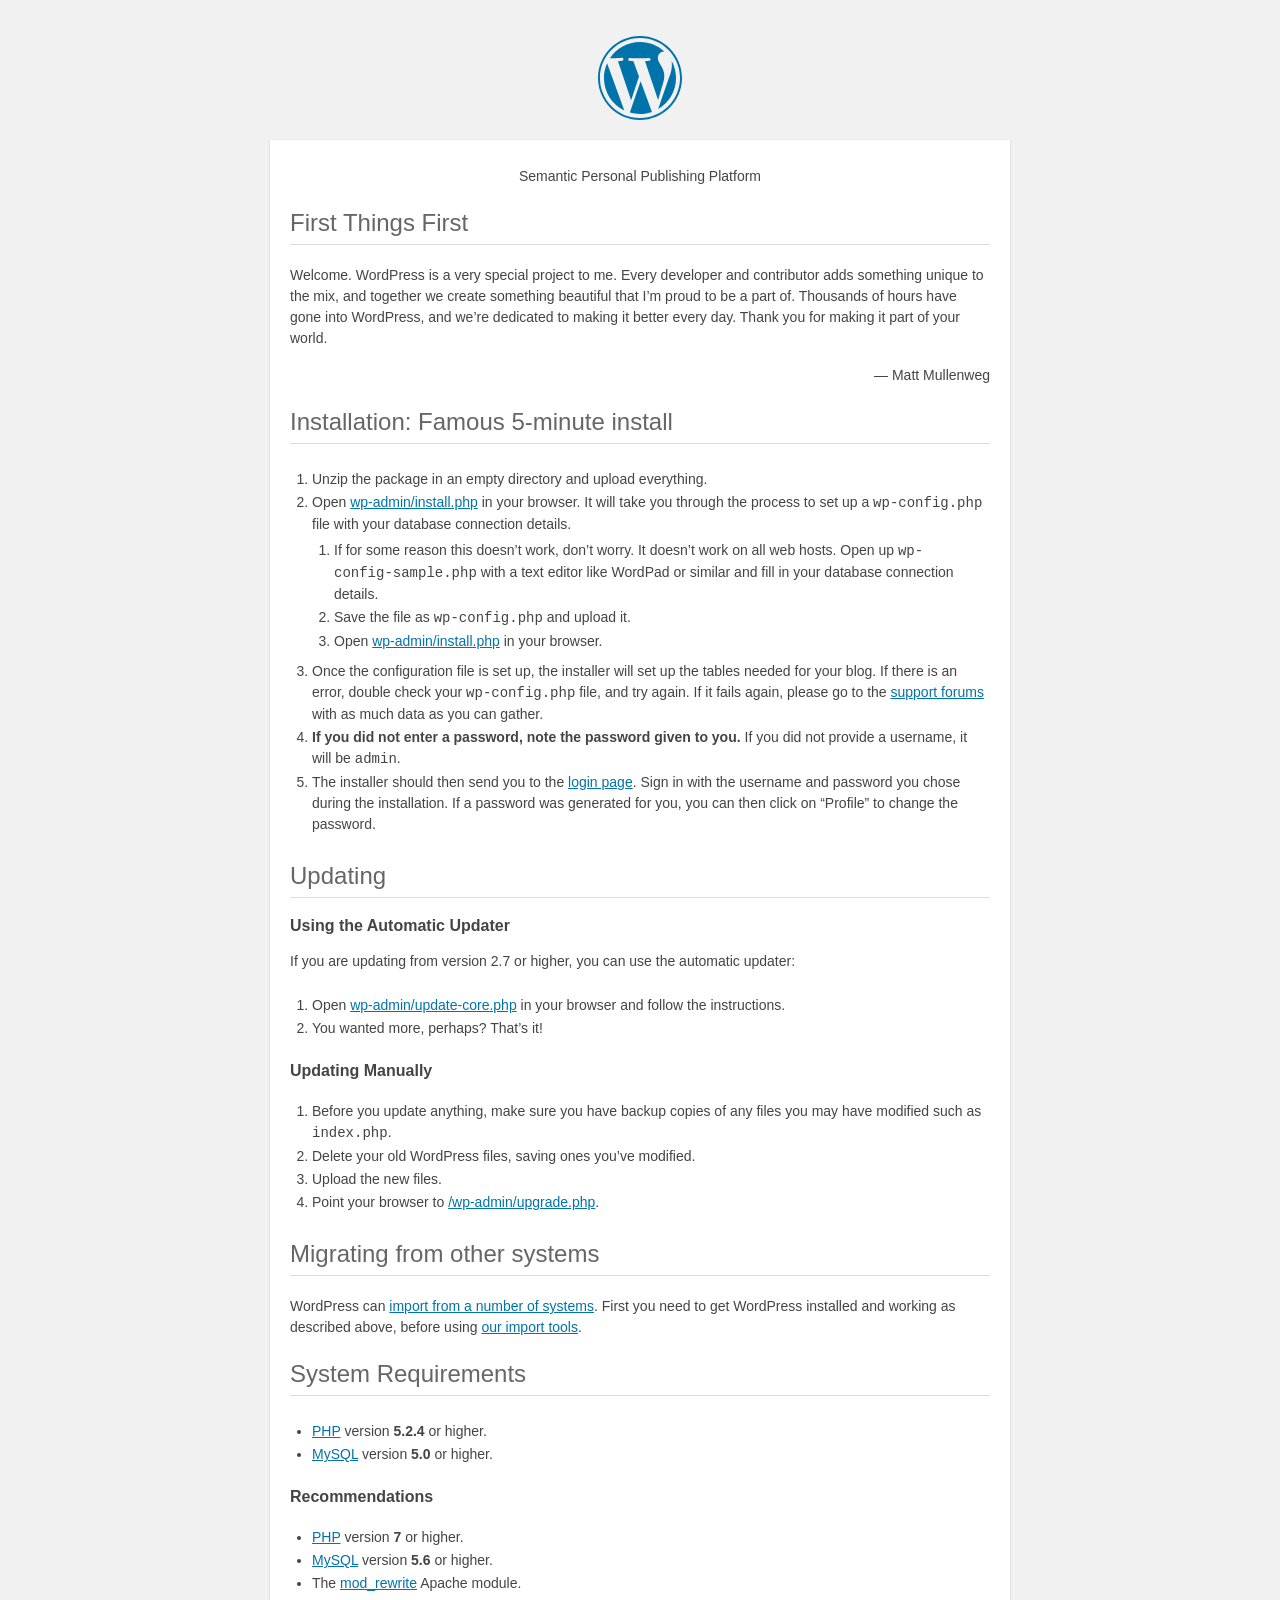
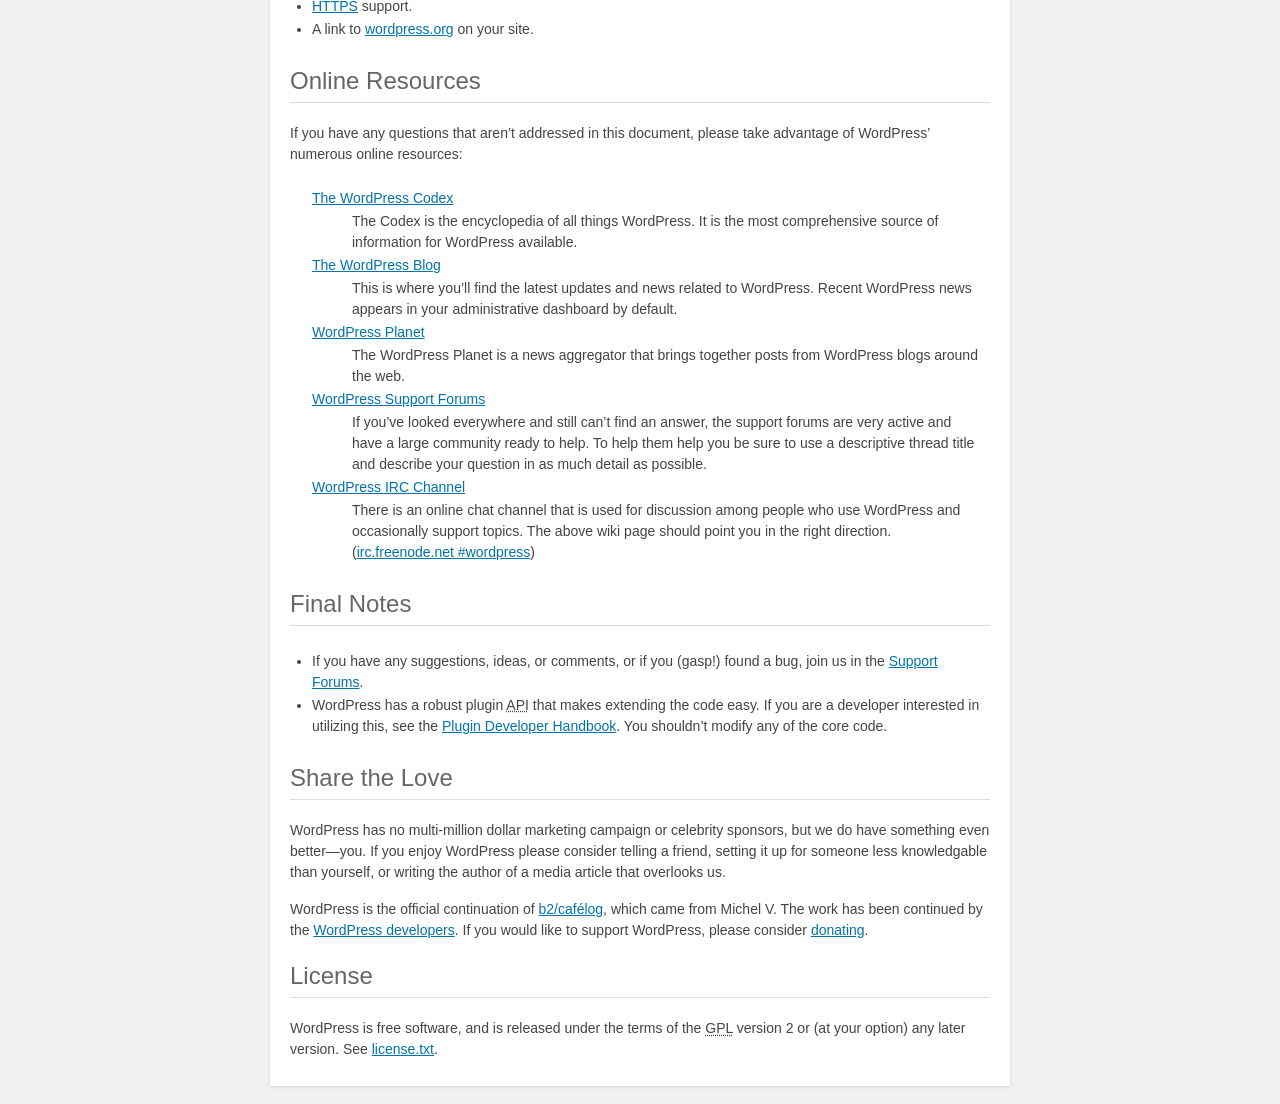
<file: forWordpress/wordpress/readme.html>
<!DOCTYPE html>
<html>
<head>
	<meta name="viewport" content="width=device-width" />
	<meta http-equiv="Content-Type" content="text/html; charset=utf-8" />
	<title>WordPress &#8250; ReadMe</title>
	<link rel="stylesheet" href="wp-admin/css/install.css?ver=20100228" type="text/css" />
</head>
<body>
<h1 id="logo">
	<a href="https://wordpress.org/"><img alt="WordPress" src="wp-admin/images/wordpress-logo.png" /></a>
</h1>
<p style="text-align: center">Semantic Personal Publishing Platform</p>

<h2>First Things First</h2>
<p>Welcome. WordPress is a very special project to me. Every developer and contributor adds something unique to the mix, and together we create something beautiful that I&#8217;m proud to be a part of. Thousands of hours have gone into WordPress, and we&#8217;re dedicated to making it better every day. Thank you for making it part of your world.</p>
<p style="text-align: right">&#8212; Matt Mullenweg</p>

<h2>Installation: Famous 5-minute install</h2>
<ol>
	<li>Unzip the package in an empty directory and upload everything.</li>
	<li>Open <span class="file"><a href="wp-admin/install.php">wp-admin/install.php</a></span> in your browser. It will take you through the process to set up a <code>wp-config.php</code> file with your database connection details.
		<ol>
			<li>If for some reason this doesn&#8217;t work, don&#8217;t worry. It doesn&#8217;t work on all web hosts. Open up <code>wp-config-sample.php</code> with a text editor like WordPad or similar and fill in your database connection details.</li>
			<li>Save the file as <code>wp-config.php</code> and upload it.</li>
			<li>Open <span class="file"><a href="wp-admin/install.php">wp-admin/install.php</a></span> in your browser.</li>
		</ol>
	</li>
	<li>Once the configuration file is set up, the installer will set up the tables needed for your blog. If there is an error, double check your <code>wp-config.php</code> file, and try again. If it fails again, please go to the <a href="https://wordpress.org/support/" title="WordPress support">support forums</a> with as much data as you can gather.</li>
	<li><strong>If you did not enter a password, note the password given to you.</strong> If you did not provide a username, it will be <code>admin</code>.</li>
	<li>The installer should then send you to the <a href="wp-login.php">login page</a>. Sign in with the username and password you chose during the installation. If a password was generated for you, you can then click on &#8220;Profile&#8221; to change the password.</li>
</ol>

<h2>Updating</h2>
<h3>Using the Automatic Updater</h3>
<p>If you are updating from version 2.7 or higher, you can use the automatic updater:</p>
<ol>
	<li>Open <span class="file"><a href="wp-admin/update-core.php">wp-admin/update-core.php</a></span> in your browser and follow the instructions.</li>
	<li>You wanted more, perhaps? That&#8217;s it!</li>
</ol>

<h3>Updating Manually</h3>
<ol>
	<li>Before you update anything, make sure you have backup copies of any files you may have modified such as <code>index.php</code>.</li>
	<li>Delete your old WordPress files, saving ones you&#8217;ve modified.</li>
	<li>Upload the new files.</li>
	<li>Point your browser to <span class="file"><a href="wp-admin/upgrade.php">/wp-admin/upgrade.php</a>.</span></li>
</ol>

<h2>Migrating from other systems</h2>
<p>WordPress can <a href="https://codex.wordpress.org/Importing_Content">import from a number of systems</a>. First you need to get WordPress installed and working as described above, before using <a href="wp-admin/import.php" title="Import to WordPress">our import tools</a>.</p>

<h2>System Requirements</h2>
<ul>
	<li><a href="https://secure.php.net/">PHP</a> version <strong>5.2.4</strong> or higher.</li>
	<li><a href="https://www.mysql.com/">MySQL</a> version <strong>5.0</strong> or higher.</li>
</ul>

<h3>Recommendations</h3>
<ul>
	<li><a href="https://secure.php.net/">PHP</a> version <strong>7</strong> or higher.</li>
	<li><a href="https://www.mysql.com/">MySQL</a> version <strong>5.6</strong> or higher.</li>
	<li>The <a href="https://httpd.apache.org/docs/2.2/mod/mod_rewrite.html">mod_rewrite</a> Apache module.</li>
	<li><a href="https://wordpress.org/news/2016/12/moving-toward-ssl/">HTTPS</a> support.</li>
	<li>A link to <a href="https://wordpress.org/">wordpress.org</a> on your site.</li>
</ul>

<h2>Online Resources</h2>
<p>If you have any questions that aren&#8217;t addressed in this document, please take advantage of WordPress&#8217; numerous online resources:</p>
<dl>
	<dt><a href="https://codex.wordpress.org/">The WordPress Codex</a></dt>
		<dd>The Codex is the encyclopedia of all things WordPress. It is the most comprehensive source of information for WordPress available.</dd>
	<dt><a href="https://wordpress.org/news/">The WordPress Blog</a></dt>
		<dd>This is where you&#8217;ll find the latest updates and news related to WordPress. Recent WordPress news appears in your administrative dashboard by default.</dd>
	<dt><a href="https://planet.wordpress.org/">WordPress Planet</a></dt>
		<dd>The WordPress Planet is a news aggregator that brings together posts from WordPress blogs around the web.</dd>
	<dt><a href="https://wordpress.org/support/">WordPress Support Forums</a></dt>
		<dd>If you&#8217;ve looked everywhere and still can&#8217;t find an answer, the support forums are very active and have a large community ready to help. To help them help you be sure to use a descriptive thread title and describe your question in as much detail as possible.</dd>
	<dt><a href="https://codex.wordpress.org/IRC">WordPress <abbr title="Internet Relay Chat">IRC</abbr> Channel</a></dt>
		<dd>There is an online chat channel that is used for discussion among people who use WordPress and occasionally support topics. The above wiki page should point you in the right direction. (<a href="irc://irc.freenode.net/wordpress">irc.freenode.net #wordpress</a>)</dd>
</dl>

<h2>Final Notes</h2>
<ul>
	<li>If you have any suggestions, ideas, or comments, or if you (gasp!) found a bug, join us in the <a href="https://wordpress.org/support/">Support Forums</a>.</li>
	<li>WordPress has a robust plugin <abbr title="application programming interface">API</abbr> that makes extending the code easy. If you are a developer interested in utilizing this, see the <a href="https://developer.wordpress.org/plugins/">Plugin Developer Handbook</a>. You shouldn&#8217;t modify any of the core code.</li>
</ul>

<h2>Share the Love</h2>
<p>WordPress has no multi-million dollar marketing campaign or celebrity sponsors, but we do have something even better&#8212;you. If you enjoy WordPress please consider telling a friend, setting it up for someone less knowledgable than yourself, or writing the author of a media article that overlooks us.</p>

<p>WordPress is the official continuation of <a href="http://cafelog.com/">b2/caf&#233;log</a>, which came from Michel V. The work has been continued by the <a href="https://wordpress.org/about/">WordPress developers</a>. If you would like to support WordPress, please consider <a href="https://wordpress.org/donate/" title="Donate to WordPress">donating</a>.</p>

<h2>License</h2>
<p>WordPress is free software, and is released under the terms of the <abbr title="GNU General Public License">GPL</abbr> version 2 or (at your option) any later version. See <a href="license.txt">license.txt</a>.</p>

</body>
</html>
</file>
<file: website modified/stylesheet/form.css>
@import url(https://fonts.googleapis.com/css?family=Open+Sans:400italic,400,300,600);

* {
	margin:0;
	padding:0;
	box-sizing:border-box;
	-webkit-box-sizing:border-box;
	-moz-box-sizing:border-box;
	-webkit-font-smoothing:antialiased;
	-moz-font-smoothing:antialiased;
	-o-font-smoothing:antialiased;
	font-smoothing:antialiased;
	text-rendering:optimizeLegibility;
}

body {
	font-family: 'Montserrat', sans-serif !important;
	font-weight:300;
	font-size: 12px;
	line-height:30px;
	color:#777;
}
#myVideo {
    position: fixed;
    bottom: 0;
    right:auto;
    min-width: 100%; 
    min-height: 100%;
}
#myVideo2 {
    position: fixed;
      min-width:100%;
      min-height: 100%;
}

.container {
	max-width:400px;
	width:100%;
	margin:0 auto;
	position:relative;
}

#contact input[type="text"], #contact input[type="email"], #contact input[type="tel"], #contact input[type="url"], #contact textarea, #contact button[type="submit"] { font:400 12px/16px 'Montserrat', sans-serif;; }

#contact {
	background:#F9F9F9;
	padding:25px;
	margin:20px 0;
}

#contact h3 {
	color: #F96;
	display: block;
	font-size: 30px;
	font-weight: 400;
    text-align: center
}

#contact h4 {
	margin:5px 0 15px;
	display:block;
	font-size:13px;
    text-align: center;
}

fieldset {
	border: medium none !important;
	margin: 0 0 10px;
	min-width: 100%;
	padding: 0;
	width: 100%;
}

#contact input[type="text"], #contact input[type="email"], #contact input[type="tel"], #contact input[type="url"], #contact textarea {
	width:100%;
	border:1px solid #CCC;
	background:#FFF;
	margin:0 0 5px;
	padding:10px;
}

#contact input[type="text"]:hover, #contact input[type="email"]:hover, #contact input[type="tel"]:hover, #contact input[type="url"]:hover, #contact textarea:hover {
	-webkit-transition:border-color 0.3s ease-in-out;
	-moz-transition:border-color 0.3s ease-in-out;
	transition:border-color 0.3s ease-in-out;
	border:1px solid #AAA;
}

#contact textarea {
	height:100px;
	max-width:100%;
  resize:none;
}

#contact button[type="submit"] {
	cursor:pointer;
	width:100%;
	border:none;
	background:#0CF;
	color:#FFF;
	margin:0 0 5px;
	padding:10px;
	font-size:15px;
}

#contact button[type="submit"]:hover {
	background:#09C;
	-webkit-transition:background 0.3s ease-in-out;
	-moz-transition:background 0.3s ease-in-out;
	transition:background-color 0.3s ease-in-out;
}

#contact button[type="submit"]:active { box-shadow:inset 0 1px 3px rgba(0, 0, 0, 0.5); }

#contact input:focus, #contact textarea:focus {
	outline:0;
	border:1px solid #999;
}
::-webkit-input-placeholder {
 color:#888;
}
:-moz-placeholder {
 color:#888;
}
::-moz-placeholder {
 color:#888;
}
:-ms-input-placeholder {
 color:#888;
}
.stages {
  width: 600px;
  margin-top: 0px;
  margin-bottom:40px;
  text-align:center;
  margin-left: auto;
    margin-right: auto;
}

ul {
  list-style-type: none;
  margin: 0;
  padding: 0;
  display: flex;
}

li.step {
  flex: 0 0 auto;  
  border-radius: 50%;
  background: green;  
  font-weight: bold;
  padding: 5px 9px;
  position: relative;
  z-index: 1;
}

li.pipe {  
  flex: 1;
  height: 5px;  
  background: green;
  align-self: center;
  transform: scale(1.01, 1);
  z-index: 0;
}

li.step.active ~ li.pipe,
li.step.active ~ li.step {
  background: #f7f7f7;
}


.step.active {
  opacity: 1;
}

/* Mark the steps that are finished and valid: */
.step.finish {
  background-color: #4CAF50;
}
.tab {
  display: none;
}
</file>
<file: website template/stylesheet/multi.css>
@import url(http://fonts.googleapis.com/css?family=Open+Sans:400italic,400,300,600);
* {
	box-sizing:border-box;
	-webkit-box-sizing:border-box;
	-moz-box-sizing:border-box;
	-webkit-font-smoothing:antialiased;
	-moz-font-smoothing:antialiased;
	-o-font-smoothing:antialiased;
	font-smoothing:antialiased;
	text-rendering:optimizeLegibility;
}

body {
	color:#777;
	background:#ffffff;
}

/* Mark input boxes that gets an error on validation: */
input.invalid {
  background-color: #ffdddd;
}

/* Hide all steps by default: */
.tab {
  display: none;
}

button {
  background-color: #4CAF50;
  color: #ffffff;
  border: none;
  padding: 10px 20px;
  font-size: 17px;
  cursor: pointer;
}

button:hover {
  opacity: 0.8;
}

#prevBtn {
  background-color: #bbbbbb;
}

.stages{    
    width:700px;
    margin-left: auto;
    margin-right: auto;
  
}
ul {
  list-style-type: none;
    text-align: center;
    margin-left: 50px;
    margin-top: 40px;
    margin-right: 50px;
  padding:0;
  display: flex;
}

/* Make circles that indicate the steps of the form: */
li.step {
 flex: 0 0 auto;  
  border-radius: 50%;
  background: green;  
  font-weight: bold;
  padding: 8px 10px;
  position: relative;
    text-align: center
  z-index: 1;
}

li.pipe {  
  flex:1;
  height: 10px;  
  background: green;
  align-self: center;
  transform: scale(1.01, 1);
  z-index: 0;
}

li.step.active ~ li.pipe,
li.step.active ~ li.step {
  background: #f7f7f7;
}


.step.active {
  opacity: 1;
}

/* Mark the steps that are finished and valid: */
.step.finish {
  background-color: #4CAF50;
}
.error {
    color: red;
}

.success {
    color: #ff9966;
    text-align: center;
    font-weight: bold;
    font-size: 14px;
}

.container {
	max-width:400px;
	width:100%;
	margin:0 auto;
	position:relative;
}

#contact input[type="text"], #contact input[type="email"], #contact input[type="tel"], #contact input[type="url"], #contact textarea, #contact button[type="submit"] { font:400 12px/16px "Open Sans", Helvetica, Arial, sans-serif; }

#contact {
	background:#F9F9F9;
	padding:25px;
	margin:50px 0;
}

#contact h3 {
	color: #F96;
	display: block;
	font-size: 30px;
	font-weight: 400;
}

#contact h4 {
	margin:5px 0 15px;
	display:block;
	font-size:13px;
}

fieldset {
	border: medium none !important;
	margin: 0 0 10px;
	min-width: 100%;
	padding: 0;
	width: 100%;
}

#contact input[type="text"], #contact input[type="email"], #contact input[type="tel"], #contact input[type="url"], #contact textarea {
	width:100%;
	border:1px solid #CCC;
	background:#FFF;
	margin:0 0 5px;
	padding:10px;
}

#contact input[type="text"]:hover, #contact input[type="email"]:hover, #contact input[type="tel"]:hover, #contact input[type="url"]:hover, #contact textarea:hover {
	-webkit-transition:border-color 0.3s ease-in-out;
	-moz-transition:border-color 0.3s ease-in-out;
	transition:border-color 0.3s ease-in-out;
	border:1px solid #AAA;
}

#contact textarea {
	height:100px;
	max-width:100%;
  resize:none;
}

#contact button[type="submit"] {
	cursor:pointer;
	width:100%;
	border:none;
	background:#0CF;
	color:#FFF;
	margin:0 0 5px;
	padding:10px;
	font-size:15px;
}

#contact button[type="submit"]:hover {
	background:#09C;
	-webkit-transition:background 0.3s ease-in-out;
	-moz-transition:background 0.3s ease-in-out;
	transition:background-color 0.3s ease-in-out;
}

#contact button[type="submit"]:active { box-shadow:inset 0 1px 3px rgba(0, 0, 0, 0.5); }

#contact input:focus, #contact textarea:focus {
	outline:0;
	border:1px solid #999;
}
::-webkit-input-placeholder {
 color:#888;
}
:-moz-placeholder {
 color:#888;
}
::-moz-placeholder {
 color:#888;
}
:-ms-input-placeholder {
 color:#888;
}
.column {
    float: left;
    width: 33.33%;
    padding: 10px;
    height: 300px; /* Should be removed. Only for demonstration */
}

/* Clear floats after the columns */
.row:after {
    content: "";
    display: table;
    clear: both;
}
.w3-center{width:auto;
text-align:center;
text-align:center!important;}
</file>
<file: Alstar/Alstar/color/default.css>
a, a:hover {
  color: #00c1c1;
}


/* Back to top button */
.back-to-top {
  background: #00c1c1;
  color: #fff;
}


.back-to-top:focus {
  background: #00c1c1;
  color: #fff;
}

.back-to-top:hover {
  background: #019090;
  color: #fff;
}

.navbar-default {
  background: #00c1c1;
}

.form-control:focus {
  border-color: #00c1c1;
  -webkit-box-shadow: inset 0 1px 1px rgba(0, 0, 0, .075), 0 0 2px #00c1c1;
  box-shadow: inset 0 1px 1px rgba(0, 0, 0, .075), 0 0 2px #00c1c1;
}

.service .carousel-indicators .active {
  background: #00c1c1;
}

.btn-theme {
  background: #00c1c1;
}

.contact-widget i {
  color: #00c1c1;
}
</file>
<file: Barelogics site  initial/Barelogics.com added php&website design cotnent/color/default.css>
a, a:hover {
  color:#002E66;
}


/* Back to top button */
.back-to-top {
  background: #002E66;
  color: #fff;
}


.back-to-top:focus {
  background:#002E66;
  color: #fff;
}

.back-to-top:hover {
  background: #002E66;
  color: #fff;
}

.navbar-default {
  background:#002E66;
}

.form-control:focus {
  border-color: #002E66;
  -webkit-box-shadow: inset 0 1px 1px rgba(0, 0, 0, .075), 0 0 2px #002E66;
  box-shadow: inset 0 1px 1px rgba(0, 0, 0, .075), 0 0 2px #002E66;
}

.service .carousel-indicators .active {
  background: #002E66;
}

.btn-theme {
  background: #002E66;
}

.contact-widget i {
  color: #002E66;
}
</file>
<file: website/website/form.css>
@import url(http://fonts.googleapis.com/css?family=Open+Sans:400italic,400,300,600);

* {
	margin:0;
	padding:0;
	box-sizing:border-box;
	-webkit-box-sizing:border-box;
	-moz-box-sizing:border-box;
	-webkit-font-smoothing:antialiased;
	-moz-font-smoothing:antialiased;
	-o-font-smoothing:antialiased;
	font-smoothing:antialiased;
	text-rendering:optimizeLegibility;
}

body {
	font-family:"Open Sans", Helvetica, Arial, sans-serif;
	font-weight:300;
	font-size: 12px;
	line-height:30px;
	color:#777;
	background:#0CF;
}

.error {
    color: red;
}

.success {
    color: #ff9966;
    text-align: center;
    font-weight: bold;
    font-size: 14px;
}

.container {
	max-width:400px;
	width:100%;
	margin:0 auto;
	position:relative;
}

#contact input[type="text"], #contact input[type="email"], #contact input[type="tel"], #contact input[type="url"], #contact textarea, #contact button[type="submit"] { font:400 12px/16px "Open Sans", Helvetica, Arial, sans-serif; }

#contact {
	background:#F9F9F9;
	padding:25px;
	margin:50px 0;
}

#contact h3 {
	color: #F96;
	display: block;
	font-size: 30px;
	font-weight: 400;
}

#contact h4 {
	margin:5px 0 15px;
	display:block;
	font-size:13px;
}

fieldset {
	border: medium none !important;
	margin: 0 0 10px;
	min-width: 100%;
	padding: 0;
	width: 100%;
}

#contact input[type="text"], #contact input[type="email"], #contact input[type="tel"], #contact input[type="url"], #contact textarea {
	width:100%;
	border:1px solid #CCC;
	background:#FFF;
	margin:0 0 5px;
	padding:10px;
}

#contact input[type="text"]:hover, #contact input[type="email"]:hover, #contact input[type="tel"]:hover, #contact input[type="url"]:hover, #contact textarea:hover {
	-webkit-transition:border-color 0.3s ease-in-out;
	-moz-transition:border-color 0.3s ease-in-out;
	transition:border-color 0.3s ease-in-out;
	border:1px solid #AAA;
}

#contact textarea {
	height:100px;
	max-width:100%;
  resize:none;
}

#contact button[type="submit"] {
	cursor:pointer;
	width:100%;
	border:none;
	background:#0CF;
	color:#FFF;
	margin:0 0 5px;
	padding:10px;
	font-size:15px;
}

#contact button[type="submit"]:hover {
	background:#09C;
	-webkit-transition:background 0.3s ease-in-out;
	-moz-transition:background 0.3s ease-in-out;
	transition:background-color 0.3s ease-in-out;
}

#contact button[type="submit"]:active { box-shadow:inset 0 1px 3px rgba(0, 0, 0, 0.5); }

#contact input:focus, #contact textarea:focus {
	outline:0;
	border:1px solid #999;
}
::-webkit-input-placeholder {
 color:#888;
}
:-moz-placeholder {
 color:#888;
}
::-moz-placeholder {
 color:#888;
}
:-ms-input-placeholder {
 color:#888;
}
p{
    color:white;
    font-size: 50px;
}
</file>
<file: Barelogics site  initial/Barelogics.com site initial/color/default.css>
a, a:hover {
  color:#002E66;
}


/* Back to top button */
.back-to-top {
  background: #002E66;
  color: #fff;
}


.back-to-top:focus {
  background:#002E66;
  color: #fff;
}

.back-to-top:hover {
  background: #002E66;
  color: #fff;
}

.navbar-default {
  background:#002E66;
}

.form-control:focus {
  border-color: #002E66;
  -webkit-box-shadow: inset 0 1px 1px rgba(0, 0, 0, .075), 0 0 2px #002E66;
  box-shadow: inset 0 1px 1px rgba(0, 0, 0, .075), 0 0 2px #002E66;
}

.service .carousel-indicators .active {
  background: #002E66;
}

.btn-theme {
  background: #002E66;
}

.contact-widget i {
  color: #002E66;
}
</file>
<file: forWordpress/wordpress/wp-admin/css/install.css>
html {
	background: #f1f1f1;
	margin: 0 20px;
}

body {
	background: #fff;
	color: #444;
	font-family: -apple-system, BlinkMacSystemFont, "Segoe UI", Roboto, Oxygen-Sans, Ubuntu, Cantarell, "Helvetica Neue", sans-serif;
	margin: 140px auto 25px;
	padding: 20px 20px 10px 20px;
	max-width: 700px;
	-webkit-font-smoothing: subpixel-antialiased;
	box-shadow: 0 1px 3px rgba(0,0,0,0.13);
}

a {
	color: #0073aa;
}

a:hover,
a:active {
	color: #00a0d2;
}

a:focus {
	color: #124964;
	box-shadow:
		0 0 0 1px #5b9dd9,
		0 0 2px 1px rgba(30, 140, 190, .8);
}

.ie8 a:focus {
	outline: #5b9dd9 solid 1px;
}

h1, h2 {
	border-bottom: 1px solid #ddd;
	clear: both;
	color: #666;
	font-size: 24px;
	padding: 0;
	padding-bottom: 7px;
	font-weight: 400;
}

h3 {
	font-size: 16px;
}

p, li, dd, dt {
	padding-bottom: 2px;
	font-size: 14px;
	line-height: 1.5;
}

code, .code {
	font-family: Consolas, Monaco, monospace;
}

ul, ol, dl {
	padding: 5px 5px 5px 22px;
}

a img {
	border:0
}
abbr {
	border: 0;
	font-variant: normal;
}

fieldset {
	border: 0;
	padding: 0;
	margin: 0;
}

label {
	cursor: pointer;
}

#logo {
	margin: 6px 0 14px 0;
	padding: 0 0 7px 0;
	border-bottom: none;
	text-align:center
}
#logo a {
	background-image: url(../images/w-logo-blue.png?ver=20131202);
	background-image: none, url(../images/wordpress-logo.svg?ver=20131107);
	background-size: 84px;
	background-position: center top;
	background-repeat: no-repeat;
	color: #444; /* same as login.css */
	height: 84px;
	font-size: 20px;
	font-weight: 400;
	line-height: 1.3em;
	margin: -130px auto 25px;
	padding: 0;
	text-decoration: none;
	width: 84px;
	text-indent: -9999px;
	outline: none;
	overflow: hidden;
	display: block;
}

#logo a:focus {
	box-shadow: none;
}

.step {
	margin: 20px 0 15px;
}
.step, th {
	text-align: left;
	padding: 0;
}
.language-chooser.wp-core-ui .step .button.button-large {
	height: 36px;
	font-size: 14px;
	line-height: 33px;
	vertical-align: middle;
}
textarea {
	border: 1px solid #ddd;
	font-family: -apple-system, BlinkMacSystemFont, "Segoe UI", Roboto, Oxygen-Sans, Ubuntu, Cantarell, "Helvetica Neue", sans-serif;
	width: 100%;
	box-sizing: border-box;
}

.form-table {
	border-collapse: collapse;
	margin-top: 1em;
	width: 100%;
}

.form-table td {
	margin-bottom: 9px;
	padding: 10px 20px 10px 0;
	font-size: 14px;
	vertical-align: top
}

.form-table th {
	font-size: 14px;
	text-align: left;
	padding: 10px 20px 10px 0;
	width: 140px;
	vertical-align: top;
}

.form-table code {
	line-height: 18px;
	font-size: 14px;
}

.form-table p {
	margin: 4px 0 0 0;
	font-size: 11px;
}

.form-table input {
	line-height: 20px;
	font-size: 15px;
	padding: 3px 5px;
	border: 1px solid #ddd;
	box-shadow: inset 0 1px 2px rgba(0,0,0,0.07);
}

input,
submit {
	font-family: -apple-system, BlinkMacSystemFont, "Segoe UI", Roboto, Oxygen-Sans, Ubuntu, Cantarell, "Helvetica Neue", sans-serif;
}

.form-table input[type=text],
.form-table input[type=email],
.form-table input[type=url],
.form-table input[type=password] {
	width: 206px;
}

.form-table th p {
	font-weight: 400;
}

.form-table.install-success th,
.form-table.install-success td {
	vertical-align: middle;
	padding: 16px 20px 16px 0;
}

.form-table.install-success td p {
	margin: 0;
	font-size: 14px;
}

.form-table.install-success td code {
	margin: 0;
	font-size: 18px;
}

#error-page {
	margin-top: 50px;
}

#error-page p {
	font-size: 14px;
	line-height: 18px;
	margin: 25px 0 20px;
}

#error-page code, .code {
	font-family: Consolas, Monaco, monospace;
}

.wp-hide-pw > .dashicons {
	line-height: inherit;
}

#pass-strength-result {
	background-color: #eee;
	border: 1px solid #ddd;
	color: #23282d;
	margin: -2px 5px 5px 0px;
	padding: 3px 5px;
	text-align: center;
	width: 218px;
	box-sizing: border-box;
	opacity: 0;
}

#pass-strength-result.short {
	background-color: #f1adad;
	border-color: #e35b5b;
	opacity: 1;
}

#pass-strength-result.bad {
	background-color: #fbc5a9;
	border-color: #f78b53;
	opacity: 1;
}

#pass-strength-result.good {
	background-color: #ffe399;
	border-color: #ffc733;
	opacity: 1;
}

#pass-strength-result.strong {
	background-color: #c1e1b9;
	border-color: #83c373;
	opacity: 1;
}

#pass1.short, #pass1-text.short {
	border-color: #e35b5b;
}

#pass1.bad, #pass1-text.bad {
	border-color: #f78b53;
}

#pass1.good, #pass1-text.good {
	border-color: #ffc733;
}

#pass1.strong, #pass1-text.strong {
	border-color: #83c373;
}

.pw-weak {
	display: none;
}

.message {
	border-left: 4px solid #dc3232;
	padding: .7em .6em;
	background-color: #fbeaea;
}

/* rtl:ignore */
#dbname,
#uname,
#pwd,
#dbhost,
#prefix,
#user_login,
#admin_email,
#pass1,
#pass2 {
	direction: ltr;
}

#pass1-text,
.show-password #pass1 {
	display: none;
}

.show-password #pass1-text
{
	display: inline-block;
}

.form-table span.description.important {
	font-size: 12px;
}


/* localization */
body.rtl,
.rtl textarea,
.rtl input,
.rtl submit {
	font-family: Tahoma, sans-serif;
}

:lang(he-il) body.rtl,
:lang(he-il) .rtl textarea,
:lang(he-il) .rtl input,
:lang(he-il) .rtl submit {
	font-family: Arial, sans-serif;
}

@media only screen and (max-width: 799px) {
	body {
		margin-top: 115px;
	}
	#logo a {
		margin: -125px auto 30px;
	}
}

@media screen and ( max-width: 782px ) {

	.form-table {
		margin-top: 0;
	}

	.form-table th,
	.form-table td {
		display: block;
		width: auto;
		vertical-align: middle;
	}

	.form-table th {
		padding: 20px 0 0;
	}

	.form-table td {
		padding: 5px 0;
		border: 0;
		margin: 0;
	}

	textarea,
	input {
		font-size: 16px;
	}

	.form-table td input[type="text"],
	.form-table td input[type="email"],
	.form-table td input[type="url"],
	.form-table td input[type="password"],
	.form-table td select,
	.form-table td textarea,
	.form-table span.description {
		width: 100%;
		font-size: 16px;
		line-height: 1.5;
		padding: 7px 10px;
		display: block;
		max-width: none;
		box-sizing: border-box;
	}

}

body.language-chooser {
	max-width: 300px;
}

.language-chooser select {
	padding: 8px;
	width: 100%;
	display: block;
	border: 1px solid #ddd;
	background-color: #fff;
	color: #32373c;
	font-size: 16px;
	font-family: Arial, sans-serif;
	font-weight: 400;
}

.language-chooser p {
	text-align: right;
}

.screen-reader-input,
.screen-reader-text {
	border: 0;
	clip: rect(1px, 1px, 1px, 1px);
	-webkit-clip-path: inset(50%);
	clip-path: inset(50%);
	height: 1px;
	margin: -1px;
	overflow: hidden;
	padding: 0;
	position: absolute;
	width: 1px;
	word-wrap: normal !important;
}

.spinner {
	background: url(../images/spinner.gif) no-repeat;
	background-size: 20px 20px;
	visibility: hidden;
	opacity: 0.7;
	filter: alpha(opacity=70);
	width: 20px;
	height: 20px;
	margin: 2px 5px 0;
}

.step .spinner {
	display: inline-block;
	vertical-align: middle;
	margin-right: 15px;
}

.button.hide-if-no-js,
.hide-if-no-js {
	display: none;
}

/**
 * HiDPI Displays
 */
@media print,
  (-webkit-min-device-pixel-ratio: 1.25),
  (min-resolution: 120dpi) {

	.spinner {
		background-image: url(../images/spinner-2x.gif);
	}

}
</file>
<file: website modified/stylesheet/stylesheet.css>
/* W3.CSS 4.10 February 2018 by Jan Egil and Borge Refsnes */
html{box-sizing:border-box}*,*:before,*:after{box-sizing:inherit}
/* Extract from normalize.css by Nicolas Gallagher and Jonathan Neal git.io/normalize */
html{-ms-text-size-adjust:100%;-webkit-text-size-adjust:100%}body{margin:0}
article,aside,details,figcaption,figure,footer,header,main,menu,nav,section,summary{display:block}
audio,canvas,progress,video{display:inline-block}progress{vertical-align:baseline}
audio:not([controls]){display:none;height:0}[hidden],template{display:none}
a{background-color:transparent;-webkit-text-decoration-skip:objects}
a:active,a:hover{outline-width:0}abbr[title]{border-bottom:none;text-decoration:underline;text-decoration:underline dotted}
dfn{font-style:italic}mark{background:#ff0;color:#000}
small{font-size:80%}sub,sup{font-size:75%;line-height:0;position:relative;vertical-align:baseline}
sub{bottom:-0.25em}sup{top:-0.5em}figure{margin:1em 40px}img{border-style:none}svg:not(:root){overflow:hidden}
code,kbd,pre,samp{font-family:monospace,monospace;font-size:1em}hr{box-sizing:content-box;height:0;overflow:visible}
button,input,select,textarea{font:inherit;margin:0}optgroup{font-weight:bold}
button,input{overflow:visible}button,select{text-transform:none}
button,html [type=button],[type=reset],[type=submit]{-webkit-appearance:button}
button::-moz-focus-inner, [type=button]::-moz-focus-inner, [type=reset]::-moz-focus-inner, [type=submit]::-moz-focus-inner{border-style:none;padding:0}
button:-moz-focusring, [type=button]:-moz-focusring, [type=reset]:-moz-focusring, [type=submit]:-moz-focusring{outline:1px dotted ButtonText}
fieldset{border:1px solid #c0c0c0;margin:0 2px;padding:.35em .625em .75em}
legend{color:inherit;display:table;max-width:100%;padding:0;white-space:normal}textarea{overflow:auto}
[type=checkbox],[type=radio]{padding:0}
[type=number]::-webkit-inner-spin-button,[type=number]::-webkit-outer-spin-button{height:auto}
[type=search]{-webkit-appearance:textfield;outline-offset:-2px}
[type=search]::-webkit-search-cancel-button,[type=search]::-webkit-search-decoration{-webkit-appearance:none}
::-webkit-input-placeholder{color:inherit;opacity:0.54}
::-webkit-file-upload-button{-webkit-appearance:button;font:inherit}
/* End extract */
html,body{font-family:Verdana,sans-serif;font-size:15px;line-height:1.5}html{overflow-x:hidden}
h1{font-size:36px}h2{font-size:30px}h3{font-size:24px}h4{font-size:20px}h5{font-size:18px}h6{font-size:16px}.w3-serif{font-family:serif}
h1,h2,h3,h4,h5,h6{font-family:"Segoe UI",Arial,sans-serif;font-weight:400;margin:10px 0}.w3-wide{letter-spacing:4px}
hr{border:0;border-top:1px solid #eee;margin:20px 0}
.w3-image{max-width:100%;height:auto}img{vertical-align:middle}a{color:inherit}
.w3-table,.w3-table-all{border-collapse:collapse;border-spacing:0;width:100%;display:table}.w3-table-all{border:1px solid #ccc}
.w3-bordered tr,.w3-table-all tr{border-bottom:1px solid #ddd}.w3-striped tbody tr:nth-child(even){background-color:#f1f1f1}
.w3-table-all tr:nth-child(odd){background-color:#fff}.w3-table-all tr:nth-child(even){background-color:#f1f1f1}
.w3-hoverable tbody tr:hover,.w3-ul.w3-hoverable li:hover{background-color:#ccc}.w3-centered tr th,.w3-centered tr td{text-align:center}
.w3-table td,.w3-table th,.w3-table-all td,.w3-table-all th{padding:8px 8px;display:table-cell;text-align:left;vertical-align:top}
.w3-table th:first-child,.w3-table td:first-child,.w3-table-all th:first-child,.w3-table-all td:first-child{padding-left:16px}
.w3-btn,.w3-button{border:2px;display:inline-block;padding:8px 16px;vertical-align:middle;overflow:hidden;text-decoration:none;color:inherit;background-color:inherit;text-align:center;cursor:pointer;white-space:nowrap}
.w3-btn:hover{box-shadow:0 8px 16px 0 rgba(0,0,0,0.2),0 6px 20px 0 rgba(0,0,0,0.19)}
.w3-btn,.w3-button{-webkit-touch-callout:none;-webkit-user-select:none;-khtml-user-select:none;-moz-user-select:none;-ms-user-select:none;user-select:none}   
.w3-disabled,.w3-btn:disabled,.w3-button:disabled{cursor:not-allowed;opacity:0.3}.w3-disabled *,:disabled *{pointer-events:none}
.w3-btn.w3-disabled:hover,.w3-btn:disabled:hover{box-shadow:none}
.w3-badge,.w3-tag{background-color:#000;color:#fff;display:inline-block;padding-left:8px;padding-right:8px;text-align:center}.w3-badge{border-radius:50%}
.w3-ul{list-style-type:none;padding:0;margin:0}.w3-ul li{padding:8px 16px;border-bottom:1px solid #ddd}.w3-ul li:last-child{border-bottom:none}
.w3-tooltip,.w3-display-container{position:relative}.w3-tooltip .w3-text{display:none}.w3-tooltip:hover .w3-text{display:inline-block}
.w3-ripple:active{opacity:0.5}.w3-ripple{transition:opacity 0s}
.w3-input{padding:8px;display:block;border:none;border-bottom:1px solid #ccc;width:100%}
.w3-select{padding:9px 0;width:100%;border:none;border-bottom:1px solid #ccc}
.w3-dropdown-click,.w3-dropdown-hover{position:relative;display:inline-block;cursor:pointer}
.w3-dropdown-hover:hover .w3-dropdown-content{display:block}
.w3-dropdown-hover:first-child,.w3-dropdown-click:hover{background-color:#ccc;color:#000}
.w3-dropdown-hover:hover > .w3-button:first-child,.w3-dropdown-click:hover > .w3-button:first-child{background-color:#ccc;color:#000}
.w3-dropdown-content{cursor:auto;color:#000;background-color:#fff;display:none;position:absolute;min-width:160px;margin:0;padding:0;z-index:1}
.w3-check,.w3-radio{width:24px;height:24px;position:relative;top:6px}
.w3-sidebar{height:100%;width:200px;background-color:#fff;position:fixed!important;z-index:1;overflow:auto}
.w3-bar-block .w3-dropdown-hover,.w3-bar-block .w3-dropdown-click{width:100%}
.w3-bar-block .w3-dropdown-hover .w3-dropdown-content,.w3-bar-block .w3-dropdown-click .w3-dropdown-content{min-width:100%}
.w3-bar-block .w3-dropdown-hover .w3-button,.w3-bar-block .w3-dropdown-click .w3-button{width:100%;text-align:left;padding:8px 16px}
.w3-main,#main{transition:margin-left .4s}
.w3-modal{z-index:3;display:none;padding-top:100px;position:fixed;left:0;top:0;width:100%;height:100%;overflow:auto;background-color:rgb(0,0,0);background-color:rgba(0,0,0,0.4)}
.w3-modal-content{margin:auto;background-color:#fff;position:relative;padding:0;outline:0;width:600px}
.w3-bar{width:100%;overflow:hidden}.w3-center .w3-bar{display:inline-block;width:auto}
.w3-bar .w3-bar-item{padding:8px 16px;float:left;width:auto;border:none;display:block;outline:0}
.w3-bar .w3-dropdown-hover,.w3-bar .w3-dropdown-click{position:static;float:left}
.w3-bar .w3-button{white-space:normal}
.w3-bar-block .w3-bar-item{width:100%;display:block;padding:8px 16px;text-align:left;border:none;white-space:normal;float:none;outline:0}
.w3-bar-block.w3-center .w3-bar-item{text-align:center}.w3-block{display:block;width:100%}
.w3-responsive{display:block;overflow-x:auto}
.w3-container:after,.w3-container:before,.w3-panel:after,.w3-panel:before,.w3-row:after,.w3-row:before,.w3-row-padding:after,.w3-row-padding:before,
.w3-cell-row:before,.w3-cell-row:after,.w3-clear:after,.w3-clear:before,.w3-bar:before,.w3-bar:after{content:"";display:table;clear:both}
.w3-col,.w3-half,.w3-third,.w3-twothird,.w3-threequarter,.w3-quarter{float:left;width:100%}
.w3-col.s1{width:8.33333%}.w3-col.s2{width:16.66666%}.w3-col.s3{width:24.99999%}.w3-col.s4{width:33.33333%}
.w3-col.s5{width:41.66666%}.w3-col.s6{width:49.99999%}.w3-col.s7{width:58.33333%}.w3-col.s8{width:66.66666%}
.w3-col.s9{width:74.99999%}.w3-col.s10{width:83.33333%}.w3-col.s11{width:91.66666%}.w3-col.s12{width:99.99999%}
@media (min-width:601px){.w3-col.m1{width:8.33333%}.w3-col.m2{width:16.66666%}.w3-col.m3,.w3-quarter{width:24.99999%}.w3-col.m4,.w3-third{width:33.33333%}
.w3-col.m5{width:41.66666%}.w3-col.m6,.w3-half{width:49.99999%}.w3-col.m7{width:58.33333%}.w3-col.m8,.w3-twothird{width:66.66666%}
.w3-col.m9,.w3-threequarter{width:74.99999%}.w3-col.m10{width:83.33333%}.w3-col.m11{width:91.66666%}.w3-col.m12{width:99.99999%}}
@media (min-width:993px){.w3-col.l1{width:8.33333%}.w3-col.l2{width:16.66666%}.w3-col.l3{width:24.99999%}.w3-col.l4{width:33.33333%}
.w3-col.l5{width:41.66666%}.w3-col.l6{width:49.99999%}.w3-col.l7{width:58.33333%}.w3-col.l8{width:66.66666%}
.w3-col.l9{width:74.99999%}.w3-col.l10{width:83.33333%}.w3-col.l11{width:91.66666%}.w3-col.l12{width:99.99999%}}
.w3-content{max-width:980px;margin:auto}.w3-rest{overflow:hidden}
.w3-cell-row{display:table;width:100%}.w3-cell{display:table-cell}
.w3-cell-top{vertical-align:top}.w3-cell-middle{vertical-align:middle}.w3-cell-bottom{vertical-align:bottom}
.w3-hide{display:none!important}.w3-show-block,.w3-show{display:block!important}.w3-show-inline-block{display:inline-block!important}
@media (max-width:600px){.w3-modal-content{margin:0 10px;width:auto!important}.w3-modal{padding-top:30px}
.w3-dropdown-hover.w3-mobile .w3-dropdown-content,.w3-dropdown-click.w3-mobile .w3-dropdown-content{position:relative}	
.w3-hide-small{display:none!important}.w3-mobile{display:block;width:100%!important}.w3-bar-item.w3-mobile,.w3-dropdown-hover.w3-mobile,.w3-dropdown-click.w3-mobile{text-align:center}
.w3-dropdown-hover.w3-mobile,.w3-dropdown-hover.w3-mobile .w3-btn,.w3-dropdown-hover.w3-mobile .w3-button,.w3-dropdown-click.w3-mobile,.w3-dropdown-click.w3-mobile .w3-btn,.w3-dropdown-click.w3-mobile .w3-button{width:100%}}
@media (max-width:768px){.w3-modal-content{width:500px}.w3-modal{padding-top:50px}}
@media (min-width:993px){.w3-modal-content{width:900px}.w3-hide-large{display:none!important}.w3-sidebar.w3-collapse{display:block!important}}
@media (max-width:992px) and (min-width:601px){.w3-hide-medium{display:none!important}}
@media (max-width:992px){.w3-sidebar.w3-collapse{display:none}.w3-main{margin-left:0!important;margin-right:0!important}}
.w3-top,.w3-bottom{position:fixed;width:100%;z-index:1}.w3-top{top:0}.w3-bottom{bottom:0}
.w3-overlay{position:fixed;display:none;width:100%;height:100%;top:0;left:0;right:0;bottom:0;background-color:rgba(0,0,0,0.5);z-index:2}
.w3-display-topleft{position:absolute;left:0;top:0}.w3-display-topright{position:absolute;right:0;top:0}
.w3-display-bottomleft{position:absolute;left:0;bottom:0}.w3-display-bottomright{position:absolute;right:0;bottom:0}
.w3-display-middle{position:absolute;top:50%;left:50%;transform:translate(-50%,-50%);-ms-transform:translate(-50%,-50%)}
.w3-display-left{position:absolute;top:50%;left:0%;transform:translate(0%,-50%);-ms-transform:translate(-0%,-50%)}
.w3-display-right{position:absolute;top:50%;right:0%;transform:translate(0%,-50%);-ms-transform:translate(0%,-50%)}
.w3-display-topmiddle{position:absolute;left:50%;top:0;transform:translate(-50%,0%);-ms-transform:translate(-50%,0%)}
.w3-display-bottommiddle{position:absolute;left:50%;bottom:0;transform:translate(-50%,0%);-ms-transform:translate(-50%,0%)}
.w3-display-container:hover .w3-display-hover{display:block}.w3-display-container:hover span.w3-display-hover{display:inline-block}.w3-display-hover{display:none}
.w3-display-position{position:absolute}
.w3-circle{border-radius:50%}
.w3-round-small{border-radius:2px}.w3-round,.w3-round-medium{border-radius:4px}.w3-round-large{border-radius:8px}.w3-round-xlarge{border-radius:16px}.w3-round-xxlarge{border-radius:32px}
.w3-row-padding,.w3-row-padding>.w3-half,.w3-row-padding>.w3-third,.w3-row-padding>.w3-twothird,.w3-row-padding>.w3-threequarter,.w3-row-padding>.w3-quarter,.w3-row-padding>.w3-col{padding:0 8px}
.w3-container,.w3-panel{padding:0.01em 16px}.w3-panel{margin-top:16px;margin-bottom:16px}
.w3-code,.w3-codespan{font-family:Consolas,"courier new";font-size:16px}
.w3-code{width:auto;background-color:#fff;padding:8px 12px;border-left:4px solid #4CAF50;word-wrap:break-word}
.w3-codespan{color:crimson;background-color:#f1f1f1;padding-left:4px;padding-right:4px;font-size:110%}
.w3-card,.w3-card-2{box-shadow:0 2px 5px 0 rgba(0,0,0,0.16),0 2px 10px 0 rgba(0,0,0,0.12)}
.w3-card-4,.w3-hover-shadow:hover{box-shadow:0 4px 10px 0 rgba(0,0,0,0.2),0 4px 20px 0 rgba(0,0,0,0.19)}
.w3-spin{animation:w3-spin 2s infinite linear}@keyframes w3-spin{0%{transform:rotate(0deg)}100%{transform:rotate(359deg)}}
.w3-animate-fading{animation:fading 10s infinite}@keyframes fading{0%{opacity:0}50%{opacity:1}100%{opacity:0}}
.w3-animate-opacity{animation:opac 0.8s}@keyframes opac{from{opacity:0} to{opacity:1}}
.w3-animate-top{position:relative;animation:animatetop 0.4s}@keyframes animatetop{from{top:-300px;opacity:0} to{top:0;opacity:1}}
.w3-animate-left{position:relative;animation:animateleft 0.4s}@keyframes animateleft{from{left:-300px;opacity:0} to{left:0;opacity:1}}
.w3-animate-right{position:relative;animation:animateright 0.4s}@keyframes animateright{from{right:-300px;opacity:0} to{right:0;opacity:1}}
.w3-animate-bottom{position:relative;animation:animatebottom 0.4s}@keyframes animatebottom{from{bottom:-300px;opacity:0} to{bottom:0;opacity:1}}
.w3-animate-zoom {animation:animatezoom 0.6s}@keyframes animatezoom{from{transform:scale(0)} to{transform:scale(1)}}
.w3-animate-input{transition:width 0.4s ease-in-out}.w3-animate-input:focus{width:100%!important}
.w3-opacity,.w3-hover-opacity:hover{opacity:0.60}.w3-opacity-off,.w3-hover-opacity-off:hover{opacity:1}
.w3-opacity-max{opacity:0.25}.w3-opacity-min{opacity:0.75}
.w3-greyscale-max,.w3-grayscale-max,.w3-hover-greyscale:hover,.w3-hover-grayscale:hover{filter:grayscale(100%)}
.w3-greyscale,.w3-grayscale{filter:grayscale(75%)}.w3-greyscale-min,.w3-grayscale-min{filter:grayscale(50%)}
.w3-sepia{filter:sepia(75%)}.w3-sepia-max,.w3-hover-sepia:hover{filter:sepia(100%)}.w3-sepia-min{filter:sepia(50%)}
.w3-tiny{font-size:10px!important}.w3-small{font-size:12px!important}.w3-medium{font-size:15px!important}.w3-large{font-size:18px!important}
.w3-xlarge{font-size:24px!important}.w3-xxlarge{font-size:36px!important}.w3-xxxlarge{font-size:48px!important}.w3-jumbo{font-size:64px!important}
.w3-left-align{text-align:left!important}.w3-right-align{text-align:right!important}.w3-justify{text-align:justify!important}.w3-center{text-align:center!important}
.w3-border-0{border:0!important}.w3-border{border:1px solid #ccc!important}
.w3-border-top{border-top:1px solid #ccc!important}.w3-border-bottom{border-bottom:1px solid #ccc!important}
.w3-border-left{border-left:1px solid #ccc!important}.w3-border-right{border-right:1px solid #ccc!important}
.w3-topbar{border-top:6px solid #ccc!important}.w3-bottombar{border-bottom:6px solid #ccc!important}
.w3-leftbar{border-left:6px solid #ccc!important}.w3-rightbar{border-right:6px solid #ccc!important}
.w3-section,.w3-code{margin-top:16px!important;margin-bottom:16px!important}
.w3-margin{margin:16px!important}.w3-margin-top{margin-top:16px!important}.w3-margin-bottom{margin-bottom:16px!important}
.w3-margin-left{margin-left:16px!important}.w3-margin-right{margin-right:16px!important}
.w3-padding-small{padding:4px 8px!important}.w3-padding{padding:8px 16px!important}.w3-padding-large{padding:12px 24px!important}
.w3-padding-16{padding-top:16px!important;padding-bottom:16px!important}.w3-padding-24{padding-top:24px!important;padding-bottom:24px!important}
.w3-padding-32{padding-top:32px!important;padding-bottom:32px!important}.w3-padding-48{padding-top:48px!important;padding-bottom:48px!important}
.w3-padding-64{padding-top:64px!important;padding-bottom:64px!important}
.w3-left{float:left!important}.w3-right{float:right!important}
.w3-button:hover{color:#000!important;background-color:#ccc!important}
.w3-transparent,.w3-hover-none:hover{background-color:transparent!important}
.w3-hover-none:hover{box-shadow:none!important}
/* Colors */
.w3-amber,.w3-hover-amber:hover{color:#000!important;background-color:#ffc107!important}
.w3-aqua,.w3-hover-aqua:hover{color:#000!important;background-color:#00ffff!important}
.w3-blue,.w3-hover-blue:hover{color:#fff!important;background-color:#2196F3!important}
.w3-light-blue,.w3-hover-light-blue:hover{color:#000!important;background-color:#87CEEB!important}
.w3-brown,.w3-hover-brown:hover{color:#fff!important;background-color:#795548!important}
.w3-cyan,.w3-hover-cyan:hover{color:#000!important;background-color:#00bcd4!important}
.w3-blue-grey,.w3-hover-blue-grey:hover,.w3-blue-gray,.w3-hover-blue-gray:hover{color:#fff!important;background-color:#607d8b!important}
.w3-green,.w3-hover-green:hover{color:#fff!important;background-color:#4CAF50!important}
.w3-light-green,.w3-hover-light-green:hover{color:#000!important;background-color:#8bc34a!important}
.w3-indigo,.w3-hover-indigo:hover{color:#fff!important;background-color:#3f51b5!important}
.w3-khaki,.w3-hover-khaki:hover{color:#000!important;background-color:#f0e68c!important}
.w3-lime,.w3-hover-lime:hover{color:#000!important;background-color:#cddc39!important}
.w3-orange,.w3-hover-orange:hover{color:#000!important;background-color:#ff9800!important}
.w3-deep-orange,.w3-hover-deep-orange:hover{color:#fff!important;background-color:#ff5722!important}
.w3-pink,.w3-hover-pink:hover{color:#fff!important;background-color:#e91e63!important}
.w3-purple,.w3-hover-purple:hover{color:#fff!important;background-color:#9c27b0!important}
.w3-deep-purple,.w3-hover-deep-purple:hover{color:#fff!important;background-color:#673ab7!important}
.w3-red,.w3-hover-red:hover{color:#fff!important;background-color:#f44336!important}
.w3-sand,.w3-hover-sand:hover{color:#000!important;background-color:#fdf5e6!important}
.w3-teal,.w3-hover-teal:hover{color:#fff!important;background-color:#009688!important}
.w3-yellow,.w3-hover-yellow:hover{color:#000!important;background-color:#ffeb3b!important}
.w3-white,.w3-hover-white:hover{color:#000!important;background-color:#fff!important}
.w3-black,.w3-hover-black:hover{color:#fff!important;background-color:#000!important}
.w3-grey,.w3-hover-grey:hover,.w3-gray,.w3-hover-gray:hover{color:#000!important;background-color:#9e9e9e!important}
.w3-light-grey,.w3-hover-light-grey:hover,.w3-light-gray,.w3-hover-light-gray:hover{color:#000!important;background-color:#f1f1f1!important}
.w3-dark-grey,.w3-hover-dark-grey:hover,.w3-dark-gray,.w3-hover-dark-gray:hover{color:#fff!important;background-color:#616161!important}
.w3-pale-red,.w3-hover-pale-red:hover{color:#000!important;background-color:#ffdddd!important}
.w3-pale-green,.w3-hover-pale-green:hover{color:#000!important;background-color:#ddffdd!important}
.w3-pale-yellow,.w3-hover-pale-yellow:hover{color:#000!important;background-color:#ffffcc!important}
.w3-pale-blue,.w3-hover-pale-blue:hover{color:#000!important;background-color:#ddffff!important}
.w3-text-amber,.w3-hover-text-amber:hover{color:#ffc107!important}
.w3-text-aqua,.w3-hover-text-aqua:hover{color:#00ffff!important}
.w3-text-blue,.w3-hover-text-blue:hover{color:#2196F3!important}
.w3-text-light-blue,.w3-hover-text-light-blue:hover{color:#87CEEB!important}
.w3-text-brown,.w3-hover-text-brown:hover{color:#795548!important}
.w3-text-cyan,.w3-hover-text-cyan:hover{color:#00bcd4!important}
.w3-text-blue-grey,.w3-hover-text-blue-grey:hover,.w3-text-blue-gray,.w3-hover-text-blue-gray:hover{color:#607d8b!important}
.w3-text-green,.w3-hover-text-green:hover{color:#4CAF50!important}
.w3-text-light-green,.w3-hover-text-light-green:hover{color:#8bc34a!important}
.w3-text-indigo,.w3-hover-text-indigo:hover{color:#3f51b5!important}
.w3-text-khaki,.w3-hover-text-khaki:hover{color:#b4aa50!important}
.w3-text-lime,.w3-hover-text-lime:hover{color:#cddc39!important}
.w3-text-orange,.w3-hover-text-orange:hover{color:#ff9800!important}
.w3-text-deep-orange,.w3-hover-text-deep-orange:hover{color:#ff5722!important}
.w3-text-pink,.w3-hover-text-pink:hover{color:#e91e63!important}
.w3-text-purple,.w3-hover-text-purple:hover{color:#9c27b0!important}
.w3-text-deep-purple,.w3-hover-text-deep-purple:hover{color:#673ab7!important}
.w3-text-red,.w3-hover-text-red:hover{color:#f44336!important}
.w3-text-sand,.w3-hover-text-sand:hover{color:#fdf5e6!important}
.w3-text-teal,.w3-hover-text-teal:hover{color:#009688!important}
.w3-text-yellow,.w3-hover-text-yellow:hover{color:#d2be0e!important}
.w3-text-white,.w3-hover-text-white:hover{color:#FFFFFF!important}
.w3-text-black,.w3-hover-text-black:hover{color:#000!important}
.w3-text-grey,.w3-hover-text-grey:hover,.w3-text-gray,.w3-hover-text-gray:hover{color:#757575!important}
.w3-text-light-grey,.w3-hover-text-light-grey:hover,.w3-text-light-gray,.w3-hover-text-light-gray:hover{color:#f1f1f1!important}
.w3-text-dark-grey,.w3-hover-text-dark-grey:hover,.w3-text-dark-gray,.w3-hover-text-dark-gray:hover{color:#3a3a3a!important}
.w3-border-amber,.w3-hover-border-amber:hover{border-color:#ffc107!important}
.w3-border-aqua,.w3-hover-border-aqua:hover{border-color:#00ffff!important}
.w3-border-blue,.w3-hover-border-blue:hover{border-color:#2196F3!important}
.w3-border-light-blue,.w3-hover-border-light-blue:hover{border-color:#87CEEB!important}
.w3-border-brown,.w3-hover-border-brown:hover{border-color:#795548!important}
.w3-border-cyan,.w3-hover-border-cyan:hover{border-color:#00bcd4!important}
.w3-border-blue-grey,.w3-hover-border-blue-grey:hover,.w3-border-blue-gray,.w3-hover-border-blue-gray:hover{border-color:#607d8b!important}
.w3-border-green,.w3-hover-border-green:hover{border-color:#4CAF50!important}
.w3-border-light-green,.w3-hover-border-light-green:hover{border-color:#8bc34a!important}
.w3-border-indigo,.w3-hover-border-indigo:hover{border-color:#3f51b5!important}
.w3-border-khaki,.w3-hover-border-khaki:hover{border-color:#f0e68c!important}
.w3-border-lime,.w3-hover-border-lime:hover{border-color:#cddc39!important}
.w3-border-orange,.w3-hover-border-orange:hover{border-color:#ff9800!important}
.w3-border-deep-orange,.w3-hover-border-deep-orange:hover{border-color:#ff5722!important}
.w3-border-pink,.w3-hover-border-pink:hover{border-color:#e91e63!important}
.w3-border-purple,.w3-hover-border-purple:hover{border-color:#9c27b0!important}
.w3-border-deep-purple,.w3-hover-border-deep-purple:hover{border-color:#673ab7!important}
.w3-border-red,.w3-hover-border-red:hover{border-color:#f44336!important}
.w3-border-sand,.w3-hover-border-sand:hover{border-color:#fdf5e6!important}
.w3-border-teal,.w3-hover-border-teal:hover{border-color:#009688!important}
.w3-border-yellow,.w3-hover-border-yellow:hover{border-color:#ffeb3b!important}
.w3-border-white,.w3-hover-border-white:hover{border-color:#fff!important}
.w3-border-black,.w3-hover-border-black:hover{border-color:#000!important}
.w3-border-grey,.w3-hover-border-grey:hover,.w3-border-gray,.w3-hover-border-gray:hover{border-color:#9e9e9e!important}
.w3-border-light-grey,.w3-hover-border-light-grey:hover,.w3-border-light-gray,.w3-hover-border-light-gray:hover{border-color:#f1f1f1!important}
.w3-border-dark-grey,.w3-hover-border-dark-grey:hover,.w3-border-dark-gray,.w3-hover-border-dark-gray:hover{border-color:#616161!important}
.w3-border-pale-red,.w3-hover-border-pale-red:hover{border-color:#ffe7e7!important}.w3-border-pale-green,.w3-hover-border-pale-green:hover{border-color:#e7ffe7!important}
.w3-border-pale-yellow,.w3-hover-border-pale-yellow:hover{border-color:#ffffcc!important}.w3-border-pale-blue,.w3-hover-border-pale-blue:hover{border-color:#e7ffff!important}


.row > .column {
  padding: 0 8px;
    border: 2px solid white;
}

.row:after {
  content: "";
  display: table;
  clear: both;
}

.column {
  float: left;
  width: 25%;
}

/* The Modal (background) */
.modal {
  display: none;
  position: fixed;
  z-index: 1;
  padding-top: 100px;
  left: 0;
  top: 0;
  width: 100%;
  height: 100%;
  overflow: auto;
  background-color: black;
}

/* Modal Content */
.modal-content {
  position: relative;
  background-color: #fefefe;
  margin: auto;
  padding: 0;
  width: 90%;
  max-width: 1200px;
}

/* The Close Button */
.close {
  color: white;
  position: absolute;
  top: 10px;
  right: 25px;
  font-size: 35px;
  font-weight: bold;
}

.close:hover,
.close:focus {
  color: #999;
  text-decoration: none;
  cursor: pointer;
}

.mySlides {
  display: none;
}

.cursor {
  cursor: pointer
}

/* Next & previous buttons */
.prev,
.next {
  cursor: pointer;
  position: absolute;
  top: 50%;
  width: auto;
  padding: 16px;
  margin-top: -50px;
  color: white;
  font-weight: bold;
  font-size: 20px;
  transition: 0.6s ease;
  border-radius: 0 3px 3px 0;
  user-select: none;
  -webkit-user-select: none;
}

/* Position the "next button" to the right */
.next {
  right: 0;
  border-radius: 3px 0 0 3px;
}

/* On hover, add a black background color with a little bit see-through */
.prev:hover,
.next:hover {
  background-color: rgba(0, 0, 0, 0.8);
}

/* Number text (1/3 etc) */
.numbertext {
  color: #f2f2f2;
  font-size: 12px;
  padding: 8px 12px;
  position: absolute;
  top: 0;
}

.column img {
  margin-bottom: -4px;
    border: 5px grove grey;
}

.caption-container {
  text-align: center;
  background-color: black;
  padding: 2px 16px;
  color: white;
}

.demo {
  opacity: 0.6;
}

.active,
.demo:hover {
  opacity: 1;
}

img.hover-shadow {
  transition: 0.3s
}

.hover-shadow:hover {
  box-shadow: 0 4px 8px 0 rgba(0, 0, 0, 0.2), 0 6px 20px 0 rgba(0, 0, 0, 0.19)
}
</file>
<file: Alstar/Alstar/css/style.css>
/*
  Theme Name: Alstar
  Theme URL: https://bootstrapmade.com/alstar-free-parallax-bootstrap-template/
  Author: BootstrapMade.com
  Author URL: https://bootstrapmade.com
*/

/* ================================
Imports
================================= */
@import url('font-awesome.min.css');
@import url('simpletextrotator.css');
@import url('overwrite.css');
@import url('animate.css');

/* ================================
General
================================= */

body{
	text-align: center;
	font-family: 'Open Sans', sans-serif;
	font-size: 14px;
	line-height: 1.6em;
}

h1 {
	font-size: 36px;
}
h2 {
	font-size: 32px;
}
h3 {
	font-size: 28px;
}
h4 {
	font-size: 24px;
}
h5 {
	font-size: 20px;
}
h6 {
	font-size: 18px;
}

h1,h2,h3,h4,h5,h6,.h1,.h2,.h3,.h4,.h5,.h6{
	color: #3a3a3a;
	font-weight: 700;
	margin-bottom: 20px;
	font-family: 'Montserrat', sans-serif;
}


.lead{
	font-weight: 400;
}

button {
	display: inline-block;
	margin-bottom: 0;
	margin-bottom: 10px;
	padding: 6px 12px;
	border: 1px solid transparent;
	vertical-align: middle;
	text-align: center;
	white-space: nowrap;
	font-weight: normal;
	font-size: 14px;
	line-height: 1.428571429;
	cursor: pointer;
	-webkit-user-select: none;
	-moz-user-select: none;
	-ms-user-select: none;
	-o-user-select: none;
	user-select: none;
}
button.navbar-toggle {
	background: #2b2b2b;
	border: none;
	color: #fff;
}

.btn-theme,.btn-theme:hover,.btn-theme:focus{
	color: #fff;
}
.btn-theme:hover{
	background: transparent !important;
	border-color: #999;
	color: #999;
}


/* ================================
margin, padding
================================= */
.mar-top0 {
	margin-top: 0;
}
.mar-top10 {
	margin-top: 10px;
}
.mar-top20 {
	margin-top: 20px;
}
.mar-top30 {
	margin-top: 30px;
}
.mar-top40 {
	margin-top: 40px;
}


/* Back to top button */
.back-to-top {
  position: fixed;
  display: none;
  padding: 6px 12px 9px 12px;
  font-size: 16px;
  border-radius: 2px;
  right: 15px;
  bottom: 15px;
  transition: background 0.5s;
  z-index:1000;
}

@media (max-width: 768px) {
  .back-to-top {
    bottom: 15px;
  }
}

.back-to-top:focus {
  outline: none;
}

/* ================================
Navbar
================================= */

nav.navbar{
	position: fixed;
	top: -72px;
	margin-bottom: 0px;
	padding: 10px 0px 10px 0px;
	width: 100%;
	border-radius: 0px;
	transition: all 0.2s;
}

.navbar-nav{
	float: right;
}

nav.navbar.fixed-to-top{
	top: 0px;
}

.navbar-default{
	border: none;
	border-bottom: none;
	opacity: 1;
	display: none;
	z-index: 9999;
}

.navbar-default .navbar-nav>li>a {
	color: #fff;
	font-weight: 700;
	text-transform: uppercase;
}

.navbar-default .navbar-nav>li>a:hover, .navbar-default .navbar-nav>li>a:focus{
	color: #3A3A3A;
	cursor: pointer;
	-webkit-transition: all 300ms ease-in-out;
	-moz-transition: all 300ms ease-in-out;
	-ms-transition: all 300ms ease-in-out;
	-o-transition: all 300ms ease-in-out;
	transition: all 300ms ease-in-out;
	outline: 0;
}

/* brand / logo */
.navbar-default .navbar-brand{
	color: #fff;
	text-transform: uppercase;
	font-weight: 700;
	font-size: 2em;
}

/* ================================
Home sections
================================= */

.home-section {
	width: 100%;
	padding: 150px 0px 150px 0px;
}

/* --- heading --- */
.section-heading {
	margin-bottom: 50px;
}

.section-heading h2 {
	font-size: 38px;
	text-transform: uppercase;
}

.section-heading .heading-line {
	margin:0 auto;
	display: block;
	height: 1px;
	width: 80px;
	background: #333;
	margin-top: 10px;
	margin-bottom: 20px;
}


/* --- section bg var --- */

.bg-white {
	background: #fff;
}

.bg-gray {
	background: #f8f8f8;
}

.bg-dark {
	background: #575757;
}


/* --- section content general color --- */

.color-light h1,.color-light h2,.color-light h3,.color-light h4,.color-light h5,.color-light h6 {
	color: #fff;
}


.color-light p {
	color: #eee;
}


/* ==========================
Parallax
============================= */

#parallax1{
	background-image: url(../img/parallax/1.jpg);
}
#parallax2{
	background-image: url(../img/parallax/2.jpg);
}


/* ================================
Intro
================================= */

#intro {
	position: relative;
	margin: 0 auto;
	width: 100%;
	overflow-x: hidden;
	height:100vh;
	z-index:2;
	background-size:cover;

}

.intro-text {
  display: flex;
  justify-content: center;
  align-items: center;
  flex-direction: column;
  text-align: center;
  position: absolute;
  bottom: 0;
  top: 0;
  left: 0;
  right: 0;
	z-index:999;
}

.intro-text h1 {
	color:#fff;
	text-align:center;
	font-weight: 700;
	font-size: 40px;
	line-height:1.1em;
	padding-top:30px;
	text-transform: uppercase;

}

.line-spacer {
	width: 20%;
	margin:0 auto;
	margin-top: 20px;
	margin-bottom: 25px;
	border-bottom:1px solid #fff;
}

.intro-text p span {
	color:#fff;
	font-size: 24px;
	text-align:center;
	font-weight: 300;
}

/* ================================
About
================================= */

#about .about-img {
  height: 350px;
  overflow: hidden;
}

#about .about-img img {
  margin-left: -15px;
  max-width: 100%;
}

@media (max-width: 768px) {
  #about .about-img {
    height: auto;
  }
  #about .about-img img {
    margin-left: 0;
    padding-bottom: 30px;
  }
}

#about .content h2 {
  color: #333;
  font-weight: 300;
  font-size: 24px;
  text-align: left;
}

#about .content h3 {
  color: #777;
  font-weight: 300;
  font-size: 18px;
  line-height: 26px;
  font-style: italic;
  text-align: left;
}

#about .content p {
  line-height: 26px;
  text-align: left;
}

#about .content p:last-child {
  margin-bottom: 0;
}

/* ================================
Team
================================= */
.box-team img {
	margin-bottom: 30px;
}



/* ================================
Services
================================= */
.service.carousel h4,.service.carousel p {
	text-align: left;
}


.service .carousel-control{
	background: none;
}

.service .screenshot{
	overflow: hidden;
	overflow: hidden;
	margin-right: auto;
	margin-left: auto;
}

.service .screenshot img{
	margin-right: auto;
	margin-left: auto;
	padding-left: 4px;
	width: 400px;
}

.service .carousel-indicators {
	position: relative;
	bottom: 0;
	left: 0;
	margin-top: 0px;
	margin-bottom: 0px;
	margin-left: 0px;
	padding: 5px;
	padding-bottom: 8px;
	width: 100%;
	background: #ffffff;
}

.service .carousel-indicators .active {
	width: 45px;
	height: 5px;
	border: none;
	border-radius: 0px;
}

.service .carousel-indicators li {
	display: inline-block;
	margin: 1px;
	width: 45px;
	height: 5px;
	border: none;
	border-radius: 0px;
	background: #eeeeee;
	text-indent: -999px;
	cursor: pointer;
}


/* ================================
Works
================================= */
.og-grid {
	list-style: none;
	padding: 20px 0;
	margin: 0 auto;
	text-align: center;
	width: 100%;
}

.og-grid li {
	display: inline-block;
	margin: 10px 5px 0 5px;
	vertical-align: top;
	height: 250px;
}

.og-grid li > a,
.og-grid li > a img {
	border: none;
	outline: none;
	display: block;
	position: relative;
}

.og-grid li.og-expanded > a::after {
	top: auto;
	border: solid transparent;
	content: " ";
	height: 0;
	width: 0;
	position: absolute;
	pointer-events: none;
	border-bottom-color: none;
	border-width: 15px;
	left: 50%;
	margin: -20px 0 0 -15px;
}

.og-expander {
	position: absolute;
	background: #FFF;
	top: auto;
	left: 0;
	width: 100%;
	margin-top: 10px;
	text-align: left;
	height: 0;
	overflow: hidden;
}

.og-expander-inner {
	padding: 50px 0;
	height: 100%;
}

.og-close {
	position: absolute;
	width: 40px;
	height: 40px;
	top: 20px;
	right: 20px;
	cursor: pointer;
}

.og-close::before,
.og-close::after {
	content: '';
	position: absolute;
	width: 100%;
	top: 50%;
	height: 1px;
	background: #888;
	-webkit-transform: rotate(45deg);
	-moz-transform: rotate(45deg);
	transform: rotate(45deg);
}

.og-close::after {
	-webkit-transform: rotate(-45deg);
	-moz-transform: rotate(-45deg);
	transform: rotate(-45deg);
}

.og-close:hover::before,
.og-close:hover::after {
	background: #333;
}

.og-fullimg,
.og-details {
	width: 50%;
	float: left;
	height: 100%;
	overflow: hidden;
	position: relative;
}

.og-details {
	padding: 0 40px 0 0;
}

.og-fullimg {
	text-align: center;
}

.og-fullimg img {
	display: inline-block;
	max-height: 100%;
	max-width: 100%;
}

.og-details h4 {
	font-weight: 300;
	margin-bottom: 10px;
}

.og-details p {
	font-weight: 300;
	font-size: 16px;
	line-height: 1.6em;
	color: #555;
}

.og-details a {
	font-weight: 700;
	display: inline-block;
	margin: 30px 0 0;
	outline: none;
}


.og-details a:hover {
	border-color: #999;
	color: #999;
}

.og-loading {
	width: 20px;
	height: 20px;
	border-radius: 50%;
	background: #ddd;
	box-shadow: 0 0 1px #ccc, 15px 30px 1px #ccc, -15px 30px 1px #ccc;
	position: absolute;
	top: 50%;
	left: 50%;
	margin: -25px 0 0 -25px;
	-webkit-animation: loader 0.5s infinite ease-in-out both;
	-moz-animation: loader 0.5s infinite ease-in-out both;
	animation: loader 0.5s infinite ease-in-out both;
}

@-webkit-keyframes loader {
	0% { background: #ddd; }
	33% { background: #ccc; box-shadow: 0 0 1px #ccc, 15px 30px 1px #ccc, -15px 30px 1px #ddd; }
	66% { background: #ccc; box-shadow: 0 0 1px #ccc, 15px 30px 1px #ddd, -15px 30px 1px #ccc; }
}

@-moz-keyframes loader {
	0% { background: #ddd; }
	33% { background: #ccc; box-shadow: 0 0 1px #ccc, 15px 30px 1px #ccc, -15px 30px 1px #ddd; }
	66% { background: #ccc; box-shadow: 0 0 1px #ccc, 15px 30px 1px #ddd, -15px 30px 1px #ccc; }
}

@keyframes loader {
	0% { background: #ddd; }
	33% { background: #ccc; box-shadow: 0 0 1px #ccc, 15px 30px 1px #ccc, -15px 30px 1px #ddd; }
	66% { background: #ccc; box-shadow: 0 0 1px #ccc, 15px 30px 1px #ddd, -15px 30px 1px #ccc; }
}

@media screen and (max-width: 830px) {

	.og-expander h3 { font-size: 32px; }
	.og-expander p { font-size: 13px; }
	.og-expander a { font-size: 12px; }

}

@media screen and (max-width: 650px) {

	.og-fullimg { display: none; }
	.og-details { float: none; width: 100%; }

}

/* ================================
Contact
================================= */

.validation {
  color: red;
  display:none;
  margin: 0;
  font-weight:400;
  font-size:13px;
}

#sendmessage {
  color: green;
  border:1px solid green;
  display:none;
  text-align:center;
  padding:15px;
  font-weight:600;
  margin-bottom:15px;
}

#errormessage {
  color: red;
  display:none;
  border:1px solid red;
  text-align:center;
  padding:15px;
  font-weight:600;
  margin-bottom:15px;
}

#sendmessage.show, #errormessage.show, .show {
	display:block;
}

/* ================================
Clients
================================= */
ul.clients {
	list-style: none;
}
ul.clients li {
	display: inline;
}


/* ================================
Bottom widget
================================= */
#bottom-widget {
  overflow: hidden;
}
ul.social-network {
	margin: 0;
	margin-left:0;
	padding-left: 0;
	list-style: none;
}
ul.social-network li {
	display: inline;
	margin: 5px 5px;
}


ul.social-network li a:hover span .fa-circle {
	color: #2b2b2b;
}

ul.social-network li a i{
  transition: 0.3s
}
/* ================================
Footer
================================= */
footer {
	background: #00c1c1;
	color: #fff;
	padding: 50px 0 30px;
}

footer a {
	color: #fff;
}

footer a:hover {
	color: #fff;
	text-decoration: underline;
}

/* ================================
more media queries
================================= */

@media (max-width:768px) {

	header{
		padding-bottom: 50px;
		min-height: 1000px;
		height: 100%;
	}

	.navbar-nav {
		float: left;
		text-align: left;
	}

	.box-team, .box-team img {
		text-align: center;
	}
	.box-team img {
		float: none;
		margin:0 auto;
	}
	.box-team {
		margin-bottom: 30px;
	}

	.og-fullimg { display: none; }
	.og-details { float: none; width: 100%; padding: 0 40px; }

}

@media (max-width:992px) {

	.service.carousel .item h4, .service.carousel .item p{
		text-align: center;
	}

	.service p{
			margin-bottom: 60px;
	}
	.og-expander {
		background: transparent;

	}
	.og-details {
		padding: 0 20px;
	}

}

@media (max-width:480px){

	header .carousel-iphone, .detail .screenshot{
		width: 280px;
	}

	header .carousel, .detail .screenshot img{
		padding-top: 85px;
		width: 245px;
	}

	.service .screenshot img{
		margin-top: -12px;
		padding-top: 0px;
	}

	header{
		padding-top: 30px;
		padding-bottom: 0px;
	}

	header h1{
		font-size: 70px;
	}
}
</file>
<file: Barelogics site  initial/Barelogics.com added php&website design cotnent/css/style.css>
/*
  Theme Name: Alstar
  Theme URL: https://bootstrapmade.com/alstar-free-parallax-bootstrap-template/
  Author: BootstrapMade.com
  Author URL: https://bootstrapmade.com
*/

/* ================================
Imports
================================= */
@import url('font-awesome.min.css');
@import url('simpletextrotator.css');
@import url('overwrite.css');
@import url('animate.css');

/* ================================
General
================================= */

body{
	text-align: center;
	font-family: 'Open Sans', sans-serif;
	font-size: 14px;
	line-height: 1.6em;
}

h1 {
	font-size: 36px;
}
h2 {
	font-size: 32px;
}
h3 {
	font-size: 28px;
}
h4 {
	font-size: 24px;
}
h5 {
	font-size: 20px;
}
h6 {
	font-size: 18px;
}

h1,h2,h3,h4,h5,h6,.h1,.h2,.h3,.h4,.h5,.h6{
	color: #3a3a3a;
	font-weight: 700;
	margin-bottom: 20px;
	font-family: 'Montserrat', sans-serif;
}


.lead{
	font-weight: 400;
}

button {
	display: inline-block;
	margin-bottom: 0;
	margin-bottom: 10px;
	padding: 6px 12px;
	border: 1px solid transparent;
	vertical-align: middle;
	text-align: center;
	white-space: nowrap;
	font-weight: normal;
	font-size: 14px;
	line-height: 1.428571429;
	cursor: pointer;
	-webkit-user-select: none;
	-moz-user-select: none;
	-ms-user-select: none;
	-o-user-select: none;
	user-select: none;
}
button.navbar-toggle {
	background: #2b2b2b;
	border: none;
	color: #fff;
}

.btn-theme,.btn-theme:hover,.btn-theme:focus{
	color: #fff;
}
.btn-theme:hover{
	background: transparent !important;
	border-color: #999;
	color: #999;
}


/* ================================
margin, padding
================================= */
.mar-top0 {
	margin-top: 0;
}
.mar-top10 {
	margin-top: 10px;
}
.mar-top20 {
	margin-top: 20px;
}
.mar-top30 {
	margin-top: 30px;
}
.mar-top40 {
	margin-top: 40px;
}


/* Back to top button */
.back-to-top {
  position: fixed;
  display: none;
  padding: 6px 12px 9px 12px;
  font-size: 16px;
  border-radius: 2px;
  right: 15px;
  bottom: 15px;
  transition: background 0.5s;
  z-index:1000;
}

@media (max-width: 768px) {
  .back-to-top {
    bottom: 15px;
  }
}

.back-to-top:focus {
  outline: none;
}

/* ================================
Navbar
================================= */

nav.navbar{
	position: fixed;
	top: -72px;
	margin-bottom: 0px;
	padding: 10px 0px 10px 0px;
	width: 100%;
	border-radius: 0px;
	transition: all 0.2s;
}

.navbar-nav{
	float: right;
}

nav.navbar.fixed-to-top{
	top: 0px;
}

.navbar-default{
	border: none;
	border-bottom: none;
	opacity: 1;
	display: none;
	z-index: 9999;
}

.navbar-default .navbar-nav>li>a {
	color: #fff;
	font-weight: 700;
	text-transform: uppercase;
}

.navbar-default .navbar-nav>li>a:hover, .navbar-default .navbar-nav>li>a:focus{
	color:gray;
	cursor: pointer;
	-webkit-transition: all 300ms ease-in-out;
	-moz-transition: all 300ms ease-in-out;
	-ms-transition: all 300ms ease-in-out;
	-o-transition: all 300ms ease-in-out;
	transition: all 300ms ease-in-out;
	outline: 0;
}

/* brand / logo */
.navbar-default .navbar-brand{
	color: #fff;
	text-transform: uppercase;
	font-weight: 700;
	font-size: 2em;
}

/* ================================
Home sections
================================= */

.home-section {
	width: 100%;
	padding: 150px 0px 150px 0px;
}

/* --- heading --- */
.section-heading {
	margin-bottom: 50px;
}

.section-heading h2 {
	font-size: 38px;
	text-transform: uppercase;
}

.section-heading .heading-line {
	margin:0 auto;
	display: block;
	height: 1px;
	width: 80px;
	background: #333;
	margin-top: 10px;
	margin-bottom: 20px;
}


/* --- section bg var --- */

.bg-white {
	background: #fff;
}

.bg-gray {
	background: #f8f8f8;
}

.bg-dark {
	background: #575757;
}


/* --- section content general color --- */

.color-light h1,.color-light h2,.color-light h3,.color-light h4,.color-light h5,.color-light h6 {
	color: #fff;
}


.color-light p {
	color: #eee;
}


/* ==========================
Parallax
============================= */

#parallax1{
	background-image: url(../img/parallax/1.jpg);
}
#parallax2{
	background-image: url(../img/parallax/2.jpg);
}


/* ================================
Intro
================================= */

#intro {
	position: relative;
	margin: 0 auto;
	width: 100%;
	overflow-x: hidden;
	height:100vh;
	z-index:2;
	background-size:cover;

}

.intro-text {
  display: flex;
  justify-content: center;
  align-items: center;
  flex-direction: column;
  text-align: center;
  position: absolute;
  bottom: 0;
  top: 0;
  left: 0;
  right: 0;
	z-index:999;
}

.intro-text h1 {
	color:#fff;
	text-align:center;
	font-weight: 700;
	font-size: 40px;
	line-height:1.1em;
	padding-top:30px;
	text-transform: uppercase;

}

.line-spacer {
	width: 20%;
	margin:0 auto;
	margin-top: 20px;
	margin-bottom: 25px;
	border-bottom:1px solid #fff;
}

.intro-text p span {
	color:#fff;
	font-size: 24px;
	text-align:center;
	font-weight: 300;
}

/* ================================
About
================================= */

#about .about-img {
  height: 350px;
  overflow: hidden;
}

#about .about-img img {
  margin-left: -15px;
  max-width: 100%;
}

@media (max-width: 768px) {
  #about .about-img {
    height: auto;
  }
  #about .about-img img {
    margin-left: 0;
    padding-bottom: 30px;
  }
}

#about .content h2 {
  color: #333;
  font-weight: 300;
  font-size: 24px;
  text-align: left;
}

#about .content h3 {
  color: #777;
  font-weight: 300;
  font-size: 18px;
  line-height: 26px;
  font-style: italic;
  text-align: left;
}

#about .content p {
  line-height: 26px;
  text-align: left;
}

#about .content p:last-child {
  margin-bottom: 0;
}

/* ================================
Team
================================= */
.box-team img {
	margin-bottom: 30px;
}



/* ================================
Services
================================= */
.service.carousel h4,.service.carousel p {
	text-align: left;
}


.service .carousel-control{
	background: none;
}

.service .screenshot{
	overflow: hidden;
	overflow: hidden;
	margin-right: auto;
	margin-left: auto;
}

.service .screenshot img{
	margin-right: auto;
	margin-left: auto;
	padding-left: 4px;
	width: 400px;
}

.service .carousel-indicators {
	position: relative;
	bottom: 0;
	left: 0;
	margin-top: 0px;
	margin-bottom: 0px;
	margin-left: 0px;
	padding: 5px;
	padding-bottom: 8px;
	width: 100%;
	background: #ffffff;
}

.service .carousel-indicators .active {
	width: 45px;
	height: 5px;
	border: none;
	border-radius: 0px;
}

.service .carousel-indicators li {
	display: inline-block;
	margin: 1px;
	width: 45px;
	height: 5px;
	border: none;
	border-radius: 0px;
	background: #eeeeee;
	text-indent: -999px;
	cursor: pointer;
}


/* ================================
Works
================================= */
.og-grid {
	list-style: none;
	padding: 20px 0;
	margin: 0 auto;
	text-align: center;
	width: 100%;
}

.og-grid li {
	display: inline-block;
	margin: 10px 5px 0 5px;
	vertical-align: top;
	height: 250px;
}

.og-grid li > a,
.og-grid li > a img {
	border: none;
	outline: none;
	display: block;
	position: relative;
}

.og-grid li.og-expanded > a::after {
	top: auto;
	border: solid transparent;
	content: " ";
	height: 0;
	width: 0;
	position: absolute;
	pointer-events: none;
	border-bottom-color: none;
	border-width: 15px;
	left: 50%;
	margin: -20px 0 0 -15px;
}

.og-expander {
	position: absolute;
	background: #FFF;
	top: auto;
	left: 0;
	width: 100%;
	margin-top: 10px;
	text-align: left;
	height: 0;
	overflow: hidden;
}

.og-expander-inner {
	padding: 50px 0;
	height: 100%;
}

.og-close {
	position: absolute;
	width: 40px;
	height: 40px;
	top: 20px;
	right: 20px;
	cursor: pointer;
}

.og-close::before,
.og-close::after {
	content: '';
	position: absolute;
	width: 100%;
	top: 50%;
	height: 1px;
	background: #888;
	-webkit-transform: rotate(45deg);
	-moz-transform: rotate(45deg);
	transform: rotate(45deg);
}

.og-close::after {
	-webkit-transform: rotate(-45deg);
	-moz-transform: rotate(-45deg);
	transform: rotate(-45deg);
}

.og-close:hover::before,
.og-close:hover::after {
	background: #333;
}

.og-fullimg,
.og-details {
	width: 50%;
	float: left;
	height: 100%;
	overflow: hidden;
	position: relative;
}

.og-details {
	padding: 0 40px 0 0;
}

.og-fullimg {
	text-align: center;
}

.og-fullimg img {
	display: inline-block;
	max-height: 100%;
	max-width: 100%;
}

.og-details h4 {
	font-weight: 300;
	margin-bottom: 10px;
}

.og-details p {
	font-weight: 300;
	font-size: 16px;
	line-height: 1.6em;
	color: #555;
}

.og-details a {
	font-weight: 700;
	display: inline-block;
	margin: 30px 0 0;
	outline: none;
}


.og-details a:hover {
	border-color: #999;
	color: #999;
}

.og-loading {
	width: 20px;
	height: 20px;
	border-radius: 50%;
	background: #ddd;
	box-shadow: 0 0 1px #ccc, 15px 30px 1px #ccc, -15px 30px 1px #ccc;
	position: absolute;
	top: 50%;
	left: 50%;
	margin: -25px 0 0 -25px;
	-webkit-animation: loader 0.5s infinite ease-in-out both;
	-moz-animation: loader 0.5s infinite ease-in-out both;
	animation: loader 0.5s infinite ease-in-out both;
}

@-webkit-keyframes loader {
	0% { background: #ddd; }
	33% { background: #ccc; box-shadow: 0 0 1px #ccc, 15px 30px 1px #ccc, -15px 30px 1px #ddd; }
	66% { background: #ccc; box-shadow: 0 0 1px #ccc, 15px 30px 1px #ddd, -15px 30px 1px #ccc; }
}

@-moz-keyframes loader {
	0% { background: #ddd; }
	33% { background: #ccc; box-shadow: 0 0 1px #ccc, 15px 30px 1px #ccc, -15px 30px 1px #ddd; }
	66% { background: #ccc; box-shadow: 0 0 1px #ccc, 15px 30px 1px #ddd, -15px 30px 1px #ccc; }
}

@keyframes loader {
	0% { background: #ddd; }
	33% { background: #ccc; box-shadow: 0 0 1px #ccc, 15px 30px 1px #ccc, -15px 30px 1px #ddd; }
	66% { background: #ccc; box-shadow: 0 0 1px #ccc, 15px 30px 1px #ddd, -15px 30px 1px #ccc; }
}

@media screen and (max-width: 830px) {

	.og-expander h3 { font-size: 32px; }
	.og-expander p { font-size: 13px; }
	.og-expander a { font-size: 12px; }

}

@media screen and (max-width: 650px) {

	.og-fullimg { display: none; }
	.og-details { float: none; width: 100%; }

}

/* ================================
Contact
================================= */

.validation {
  color: red;
  display:none;
  margin: 0;
  font-weight:400;
  font-size:13px;
}

#sendmessage {
  color: green;
  border:1px solid green;
  display:none;
  text-align:center;
  padding:15px;
  font-weight:600;
  margin-bottom:15px;
}

#errormessage {
  color: red;
  display:none;
  border:1px solid red;
  text-align:center;
  padding:15px;
  font-weight:600;
  margin-bottom:15px;
}

#sendmessage.show, #errormessage.show, .show {
	display:block;
}

/* ================================
Clients
================================= */
ul.clients {
	list-style: none;
}
ul.clients li {
	display: inline;
}


/* ================================
Bottom widget
================================= */
#bottom-widget {
  overflow: hidden;
}
ul.social-network {
	margin: 0;
	margin-left:0;
	padding-left: 0;
	list-style: none;
}
ul.social-network li {
	display: inline;
	margin: 5px 5px;
}


ul.social-network li a:hover span .fa-circle {
	color: #2b2b2b;
}

ul.social-network li a i{
  transition: 0.3s
}
/* ================================
Footer
================================= */
footer {
	background: #002E66;
	color: #fff;
	padding: 50px 0 30px;
}

footer a {
	color: #fff;
}

footer a:hover {
	color: #fff;
	text-decoration: underline;
}

/* ================================
more media queries
================================= */

@media (max-width:768px) {

	header{
		padding-bottom: 50px;
		min-height: 1000px;
		height: 100%;
	}

	.navbar-nav {
		float: left;
		text-align: left;
	}

	.box-team, .box-team img {
		text-align: center;
	}
	.box-team img {
		float: none;
		margin:0 auto;
	}
	.box-team {
		margin-bottom: 30px;
	}

	.og-fullimg { display: none; }
	.og-details { float: none; width: 100%; padding: 0 40px; }

}

@media (max-width:992px) {

	.service.carousel .item h4, .service.carousel .item p{
		text-align: center;
	}

	.service p{
			margin-bottom: 60px;
	}
	.og-expander {
		background: transparent;

	}
	.og-details {
		padding: 0 20px;
	}

}

@media (max-width:480px){

	header .carousel-iphone, .detail .screenshot{
		width: 280px;
	}

	header .carousel, .detail .screenshot img{
		padding-top: 85px;
		width: 245px;
	}

	.service .screenshot img{
		margin-top: -12px;
		padding-top: 0px;
	}

	header{
		padding-top: 30px;
		padding-bottom: 0px;
	}

	header h1{
		font-size: 70px;
	}
}
</file>
<file: Barelogics site  initial/Barelogics.com site initial/css/style.css>
/*
  Theme Name: Alstar
  Theme URL: https://bootstrapmade.com/alstar-free-parallax-bootstrap-template/
  Author: BootstrapMade.com
  Author URL: https://bootstrapmade.com
*/

/* ================================
Imports
================================= */
@import url('font-awesome.min.css');
@import url('simpletextrotator.css');
@import url('overwrite.css');
@import url('animate.css');

/* ================================
General
================================= */

body{
	text-align: center;
	font-family: 'Open Sans', sans-serif;
	font-size: 14px;
	line-height: 1.6em;
}

h1 {
	font-size: 36px;
}
h2 {
	font-size: 32px;
}
h3 {
	font-size: 28px;
}
h4 {
	font-size: 24px;
}
h5 {
	font-size: 20px;
}
h6 {
	font-size: 18px;
}

h1,h2,h3,h4,h5,h6,.h1,.h2,.h3,.h4,.h5,.h6{
	color: #3a3a3a;
	font-weight: 700;
	margin-bottom: 20px;
	font-family: 'Montserrat', sans-serif;
}


.lead{
	font-weight: 400;
}

button {
	display: inline-block;
	margin-bottom: 0;
	margin-bottom: 10px;
	padding: 6px 12px;
	border: 1px solid transparent;
	vertical-align: middle;
	text-align: center;
	white-space: nowrap;
	font-weight: normal;
	font-size: 14px;
	line-height: 1.428571429;
	cursor: pointer;
	-webkit-user-select: none;
	-moz-user-select: none;
	-ms-user-select: none;
	-o-user-select: none;
	user-select: none;
}
button.navbar-toggle {
	background: #2b2b2b;
	border: none;
	color: #fff;
}

.btn-theme,.btn-theme:hover,.btn-theme:focus{
	color: #fff;
}
.btn-theme:hover{
	background: transparent !important;
	border-color: #999;
	color: #999;
}


/* ================================
margin, padding
================================= */
.mar-top0 {
	margin-top: 0;
}
.mar-top10 {
	margin-top: 10px;
}
.mar-top20 {
	margin-top: 20px;
}
.mar-top30 {
	margin-top: 30px;
}
.mar-top40 {
	margin-top: 40px;
}


/* Back to top button */
.back-to-top {
  position: fixed;
  display: none;
  padding: 6px 12px 9px 12px;
  font-size: 16px;
  border-radius: 2px;
  right: 15px;
  bottom: 15px;
  transition: background 0.5s;
  z-index:1000;
}

@media (max-width: 768px) {
  .back-to-top {
    bottom: 15px;
  }
}

.back-to-top:focus {
  outline: none;
}

/* ================================
Navbar
================================= */

nav.navbar{
	position: fixed;
	top: -72px;
	margin-bottom: 0px;
	padding: 10px 0px 10px 0px;
	width: 100%;
	border-radius: 0px;
	transition: all 0.2s;
}

.navbar-nav{
	float: right;
}

nav.navbar.fixed-to-top{
	top: 0px;
}

.navbar-default{
	border: none;
	border-bottom: none;
	opacity: 1;
	display: none;
	z-index: 9999;
}

.navbar-default .navbar-nav>li>a {
	color: #fff;
	font-weight: 700;
	text-transform: uppercase;
}

.navbar-default .navbar-nav>li>a:hover, .navbar-default .navbar-nav>li>a:focus{
	color:gray;
	cursor: pointer;
	-webkit-transition: all 300ms ease-in-out;
	-moz-transition: all 300ms ease-in-out;
	-ms-transition: all 300ms ease-in-out;
	-o-transition: all 300ms ease-in-out;
	transition: all 300ms ease-in-out;
	outline: 0;
}

/* brand / logo */
.navbar-default .navbar-brand{
	color: #fff;
	text-transform: uppercase;
	font-weight: 700;
	font-size: 2em;
}

/* ================================
Home sections
================================= */

.home-section {
	width: 100%;
	padding: 150px 0px 150px 0px;
}

/* --- heading --- */
.section-heading {
	margin-bottom: 50px;
}

.section-heading h2 {
	font-size: 38px;
	text-transform: uppercase;
}

.section-heading .heading-line {
	margin:0 auto;
	display: block;
	height: 1px;
	width: 80px;
	background: #333;
	margin-top: 10px;
	margin-bottom: 20px;
}


/* --- section bg var --- */

.bg-white {
	background: #fff;
}

.bg-gray {
	background: #f8f8f8;
}

.bg-dark {
	background: #575757;
}


/* --- section content general color --- */

.color-light h1,.color-light h2,.color-light h3,.color-light h4,.color-light h5,.color-light h6 {
	color: #fff;
}


.color-light p {
	color: #eee;
}


/* ==========================
Parallax
============================= */

#parallax1{
	background-image: url(../img/parallax/1.jpg);
}
#parallax2{
	background-image: url(../img/parallax/2.jpg);
}


/* ================================
Intro
================================= */

#intro {
	position: relative;
	margin: 0 auto;
	width: 100%;
	overflow-x: hidden;
	height:100vh;
	z-index:2;
	background-size:cover;

}

.intro-text {
  display: flex;
  justify-content: center;
  align-items: center;
  flex-direction: column;
  text-align: center;
  position: absolute;
  bottom: 0;
  top: 0;
  left: 0;
  right: 0;
	z-index:999;
}

.intro-text h1 {
	color:#fff;
	text-align:center;
	font-weight: 700;
	font-size: 40px;
	line-height:1.1em;
	padding-top:30px;
	text-transform: uppercase;

}

.line-spacer {
	width: 20%;
	margin:0 auto;
	margin-top: 20px;
	margin-bottom: 25px;
	border-bottom:1px solid #fff;
}

.intro-text p span {
	color:#fff;
	font-size: 24px;
	text-align:center;
	font-weight: 300;
}

/* ================================
About
================================= */

#about .about-img {
  height: 350px;
  overflow: hidden;
}

#about .about-img img {
  margin-left: -15px;
  max-width: 100%;
}

@media (max-width: 768px) {
  #about .about-img {
    height: auto;
  }
  #about .about-img img {
    margin-left: 0;
    padding-bottom: 30px;
  }
}

#about .content h2 {
  color: #333;
  font-weight: 300;
  font-size: 24px;
  text-align: left;
}

#about .content h3 {
  color: #777;
  font-weight: 300;
  font-size: 18px;
  line-height: 26px;
  font-style: italic;
  text-align: left;
}

#about .content p {
  line-height: 26px;
  text-align: left;
}

#about .content p:last-child {
  margin-bottom: 0;
}

/* ================================
Team
================================= */
.box-team img {
	margin-bottom: 30px;
}



/* ================================
Services
================================= */
.service.carousel h4,.service.carousel p {
	text-align: left;
}


.service .carousel-control{
	background: none;
}

.service .screenshot{
	overflow: hidden;
	overflow: hidden;
	margin-right: auto;
	margin-left: auto;
}

.service .screenshot img{
	margin-right: auto;
	margin-left: auto;
	padding-left: 4px;
	width: 400px;
}

.service .carousel-indicators {
	position: relative;
	bottom: 0;
	left: 0;
	margin-top: 0px;
	margin-bottom: 0px;
	margin-left: 0px;
	padding: 5px;
	padding-bottom: 8px;
	width: 100%;
	background: #ffffff;
}

.service .carousel-indicators .active {
	width: 45px;
	height: 5px;
	border: none;
	border-radius: 0px;
}

.service .carousel-indicators li {
	display: inline-block;
	margin: 1px;
	width: 45px;
	height: 5px;
	border: none;
	border-radius: 0px;
	background: #eeeeee;
	text-indent: -999px;
	cursor: pointer;
}


/* ================================
Works
================================= */
.og-grid {
	list-style: none;
	padding: 20px 0;
	margin: 0 auto;
	text-align: center;
	width: 100%;
}

.og-grid li {
	display: inline-block;
	margin: 10px 5px 0 5px;
	vertical-align: top;
	height: 250px;
}

.og-grid li > a,
.og-grid li > a img {
	border: none;
	outline: none;
	display: block;
	position: relative;
}

.og-grid li.og-expanded > a::after {
	top: auto;
	border: solid transparent;
	content: " ";
	height: 0;
	width: 0;
	position: absolute;
	pointer-events: none;
	border-bottom-color: none;
	border-width: 15px;
	left: 50%;
	margin: -20px 0 0 -15px;
}

.og-expander {
	position: absolute;
	background: #FFF;
	top: auto;
	left: 0;
	width: 100%;
	margin-top: 10px;
	text-align: left;
	height: 0;
	overflow: hidden;
}

.og-expander-inner {
	padding: 50px 0;
	height: 100%;
}

.og-close {
	position: absolute;
	width: 40px;
	height: 40px;
	top: 20px;
	right: 20px;
	cursor: pointer;
}

.og-close::before,
.og-close::after {
	content: '';
	position: absolute;
	width: 100%;
	top: 50%;
	height: 1px;
	background: #888;
	-webkit-transform: rotate(45deg);
	-moz-transform: rotate(45deg);
	transform: rotate(45deg);
}

.og-close::after {
	-webkit-transform: rotate(-45deg);
	-moz-transform: rotate(-45deg);
	transform: rotate(-45deg);
}

.og-close:hover::before,
.og-close:hover::after {
	background: #333;
}

.og-fullimg,
.og-details {
	width: 50%;
	float: left;
	height: 100%;
	overflow: hidden;
	position: relative;
}

.og-details {
	padding: 0 40px 0 0;
}

.og-fullimg {
	text-align: center;
}

.og-fullimg img {
	display: inline-block;
	max-height: 100%;
	max-width: 100%;
}

.og-details h4 {
	font-weight: 300;
	margin-bottom: 10px;
}

.og-details p {
	font-weight: 300;
	font-size: 16px;
	line-height: 1.6em;
	color: #555;
}

.og-details a {
	font-weight: 700;
	display: inline-block;
	margin: 30px 0 0;
	outline: none;
}


.og-details a:hover {
	border-color: #999;
	color: #999;
}

.og-loading {
	width: 20px;
	height: 20px;
	border-radius: 50%;
	background: #ddd;
	box-shadow: 0 0 1px #ccc, 15px 30px 1px #ccc, -15px 30px 1px #ccc;
	position: absolute;
	top: 50%;
	left: 50%;
	margin: -25px 0 0 -25px;
	-webkit-animation: loader 0.5s infinite ease-in-out both;
	-moz-animation: loader 0.5s infinite ease-in-out both;
	animation: loader 0.5s infinite ease-in-out both;
}

@-webkit-keyframes loader {
	0% { background: #ddd; }
	33% { background: #ccc; box-shadow: 0 0 1px #ccc, 15px 30px 1px #ccc, -15px 30px 1px #ddd; }
	66% { background: #ccc; box-shadow: 0 0 1px #ccc, 15px 30px 1px #ddd, -15px 30px 1px #ccc; }
}

@-moz-keyframes loader {
	0% { background: #ddd; }
	33% { background: #ccc; box-shadow: 0 0 1px #ccc, 15px 30px 1px #ccc, -15px 30px 1px #ddd; }
	66% { background: #ccc; box-shadow: 0 0 1px #ccc, 15px 30px 1px #ddd, -15px 30px 1px #ccc; }
}

@keyframes loader {
	0% { background: #ddd; }
	33% { background: #ccc; box-shadow: 0 0 1px #ccc, 15px 30px 1px #ccc, -15px 30px 1px #ddd; }
	66% { background: #ccc; box-shadow: 0 0 1px #ccc, 15px 30px 1px #ddd, -15px 30px 1px #ccc; }
}

@media screen and (max-width: 830px) {

	.og-expander h3 { font-size: 32px; }
	.og-expander p { font-size: 13px; }
	.og-expander a { font-size: 12px; }

}

@media screen and (max-width: 650px) {

	.og-fullimg { display: none; }
	.og-details { float: none; width: 100%; }

}

/* ================================
Contact
================================= */

.validation {
  color: red;
  display:none;
  margin: 0;
  font-weight:400;
  font-size:13px;
}

#sendmessage {
  color: green;
  border:1px solid green;
  display:none;
  text-align:center;
  padding:15px;
  font-weight:600;
  margin-bottom:15px;
}

#errormessage {
  color: red;
  display:none;
  border:1px solid red;
  text-align:center;
  padding:15px;
  font-weight:600;
  margin-bottom:15px;
}

#sendmessage.show, #errormessage.show, .show {
	display:block;
}

/* ================================
Clients
================================= */
ul.clients {
	list-style: none;
}
ul.clients li {
	display: inline;
}


/* ================================
Bottom widget
================================= */
#bottom-widget {
  overflow: hidden;
}
ul.social-network {
	margin: 0;
	margin-left:0;
	padding-left: 0;
	list-style: none;
}
ul.social-network li {
	display: inline;
	margin: 5px 5px;
}


ul.social-network li a:hover span .fa-circle {
	color: #2b2b2b;
}

ul.social-network li a i{
  transition: 0.3s
}
/* ================================
Footer
================================= */
footer {
	background: #002E66;
	color: #fff;
	padding: 50px 0 30px;
}

footer a {
	color: #fff;
}

footer a:hover {
	color: #fff;
	text-decoration: underline;
}

/* ================================
more media queries
================================= */

@media (max-width:768px) {

	header{
		padding-bottom: 50px;
		min-height: 1000px;
		height: 100%;
	}

	.navbar-nav {
		float: left;
		text-align: left;
	}

	.box-team, .box-team img {
		text-align: center;
	}
	.box-team img {
		float: none;
		margin:0 auto;
	}
	.box-team {
		margin-bottom: 30px;
	}

	.og-fullimg { display: none; }
	.og-details { float: none; width: 100%; padding: 0 40px; }

}

@media (max-width:992px) {

	.service.carousel .item h4, .service.carousel .item p{
		text-align: center;
	}

	.service p{
			margin-bottom: 60px;
	}
	.og-expander {
		background: transparent;

	}
	.og-details {
		padding: 0 20px;
	}

}

@media (max-width:480px){

	header .carousel-iphone, .detail .screenshot{
		width: 280px;
	}

	header .carousel, .detail .screenshot img{
		padding-top: 85px;
		width: 245px;
	}

	.service .screenshot img{
		margin-top: -12px;
		padding-top: 0px;
	}

	header{
		padding-top: 30px;
		padding-bottom: 0px;
	}

	header h1{
		font-size: 70px;
	}
}
</file>
